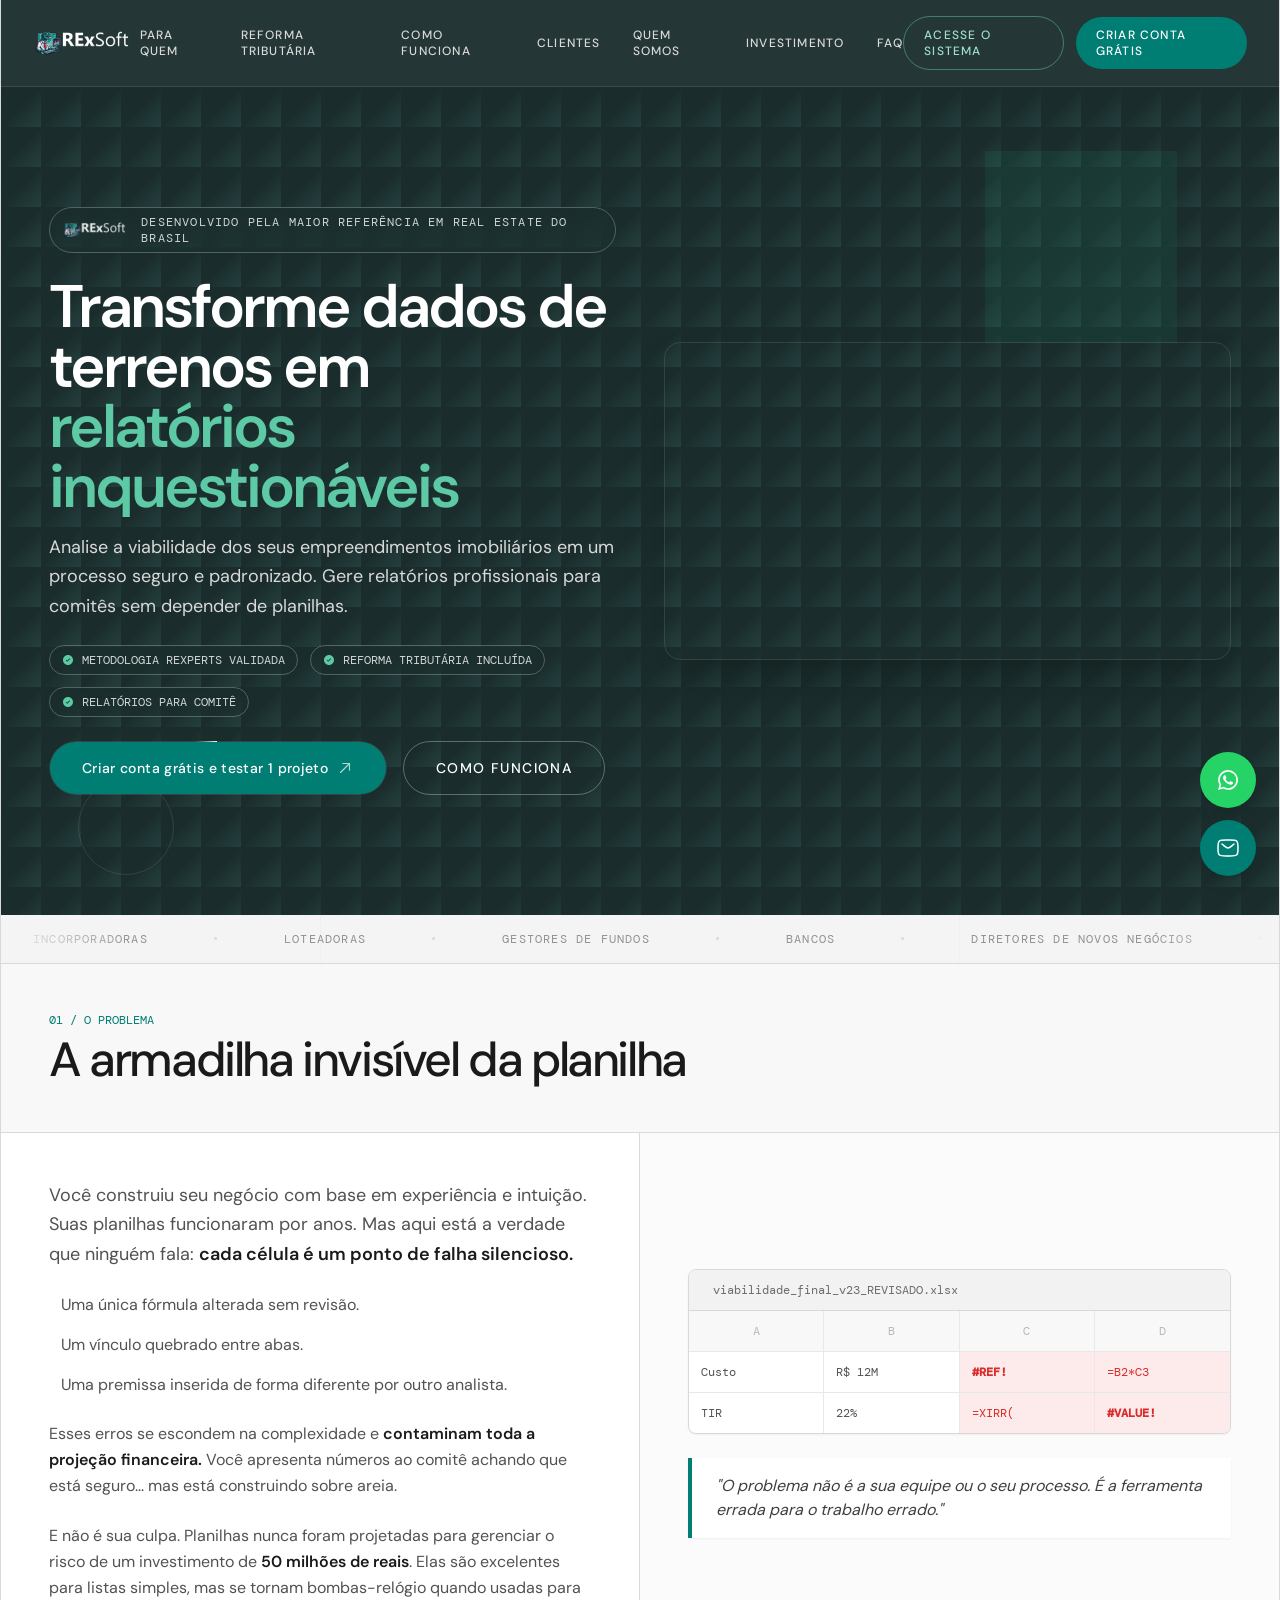
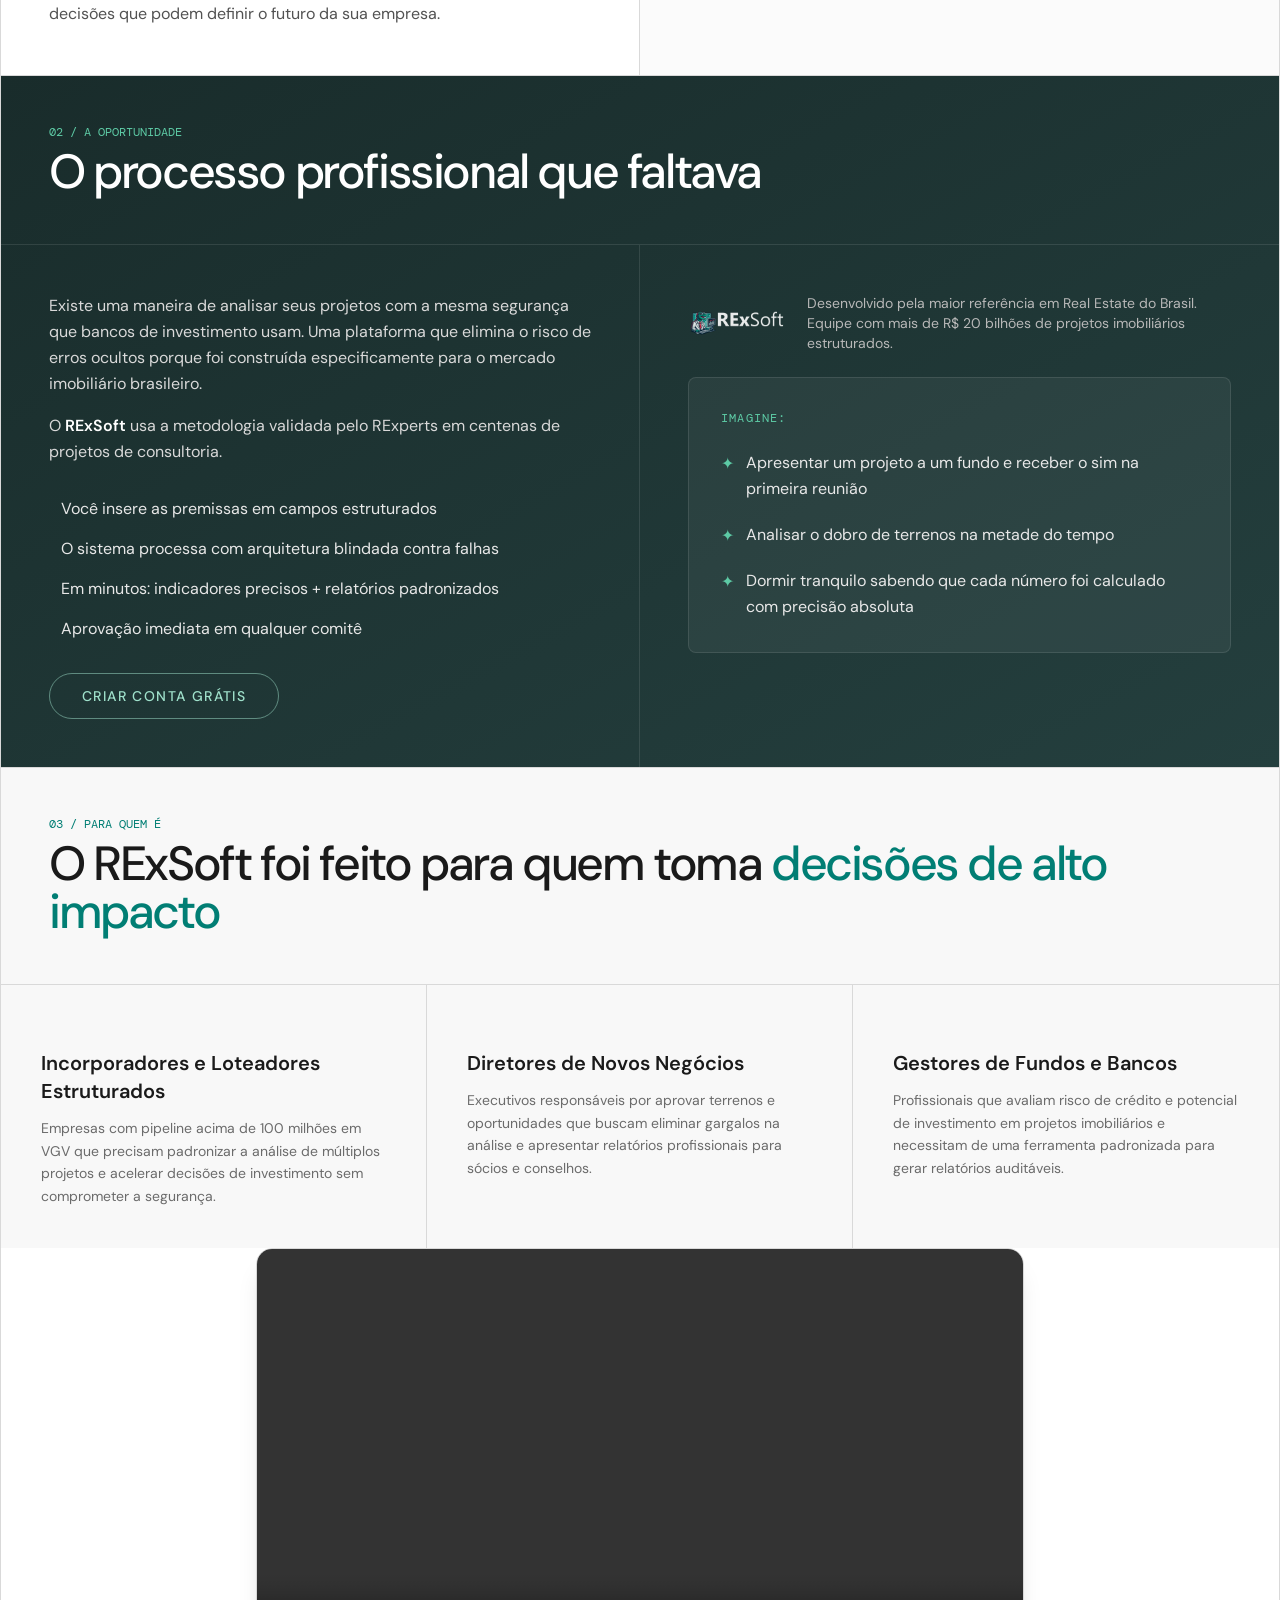
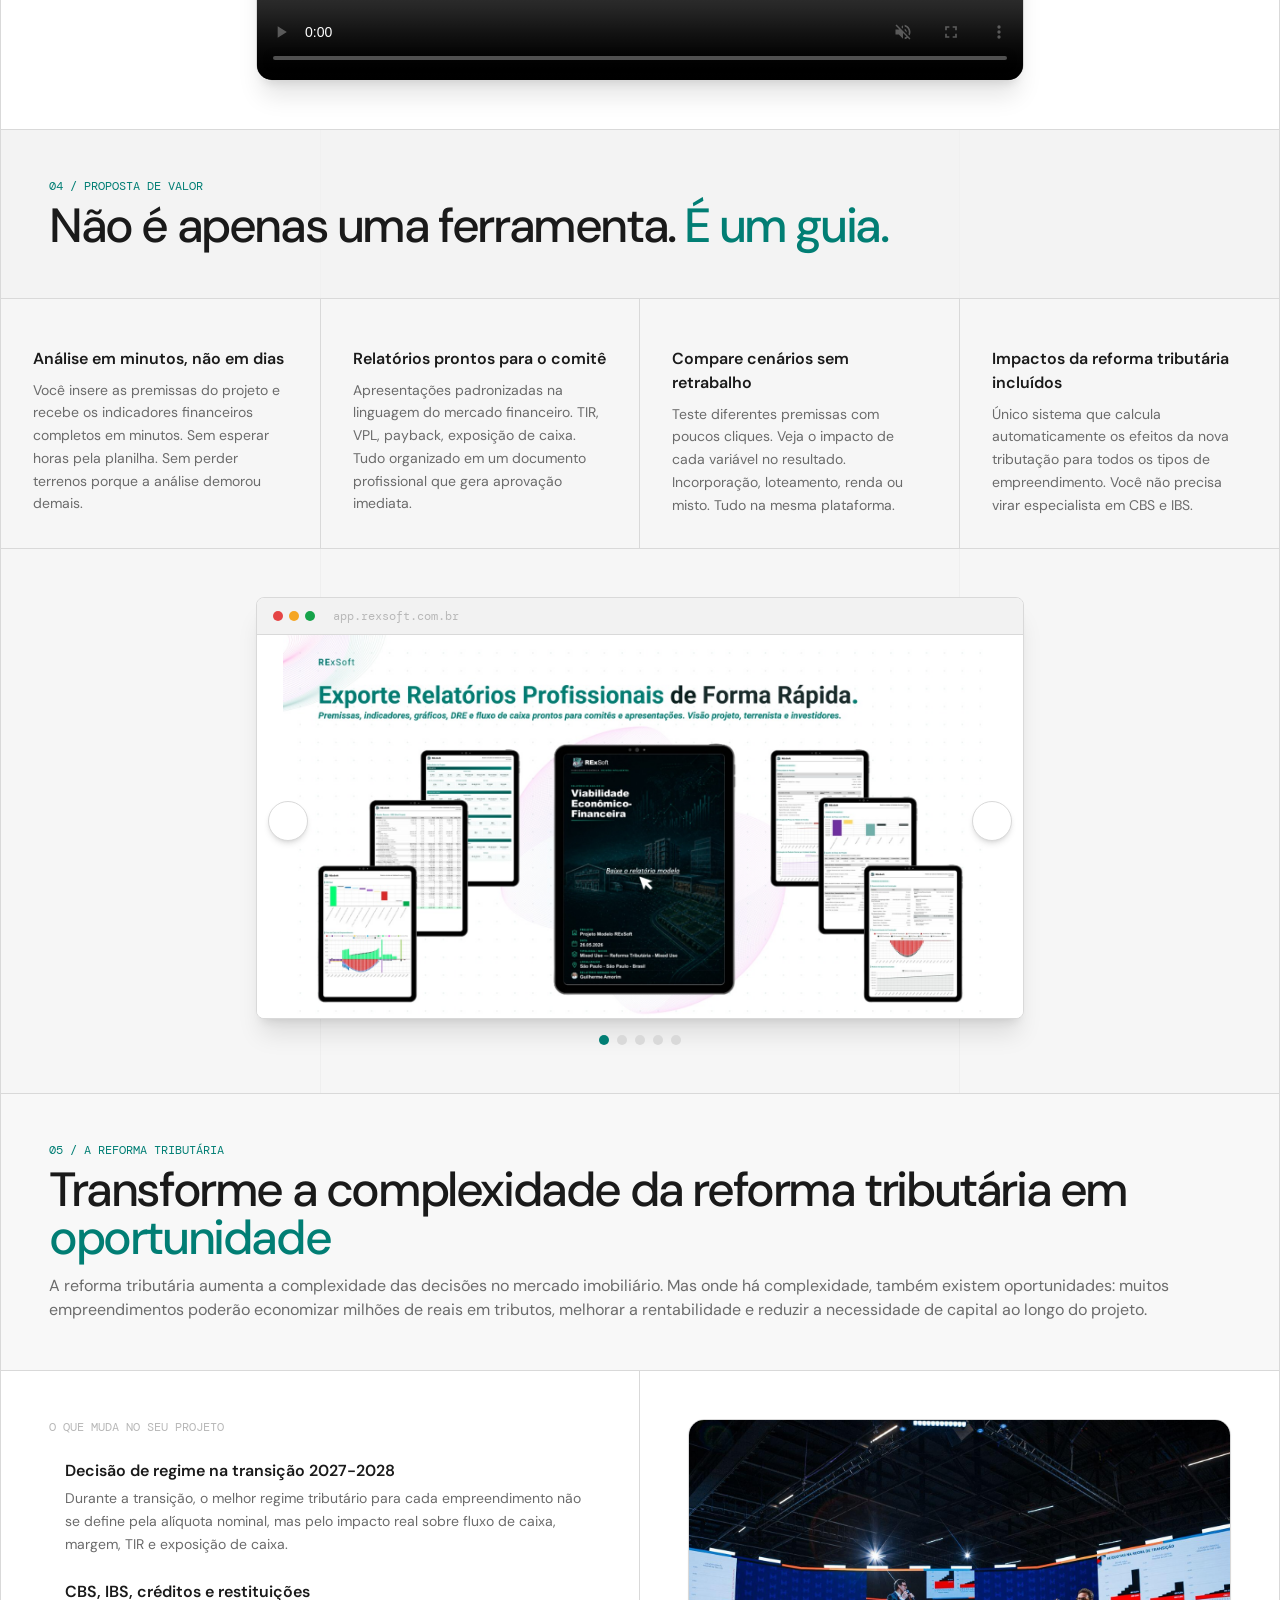
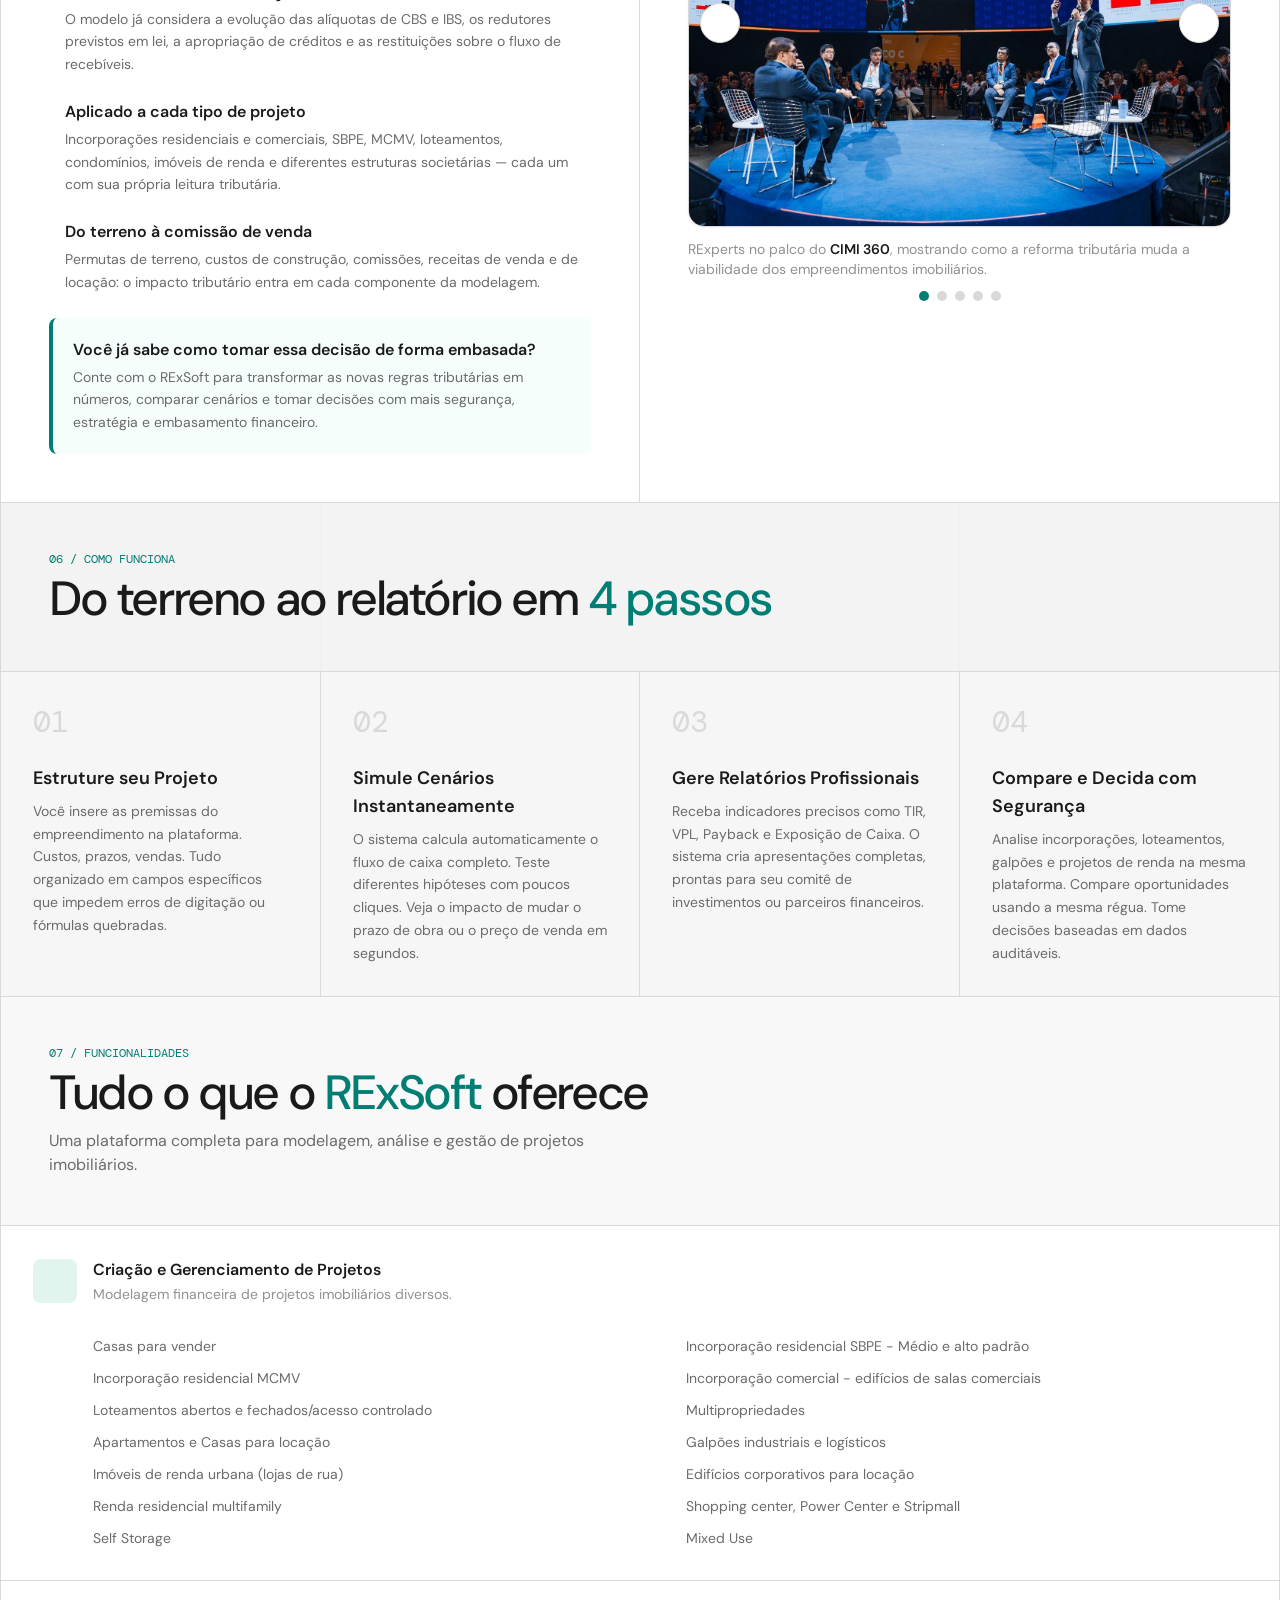
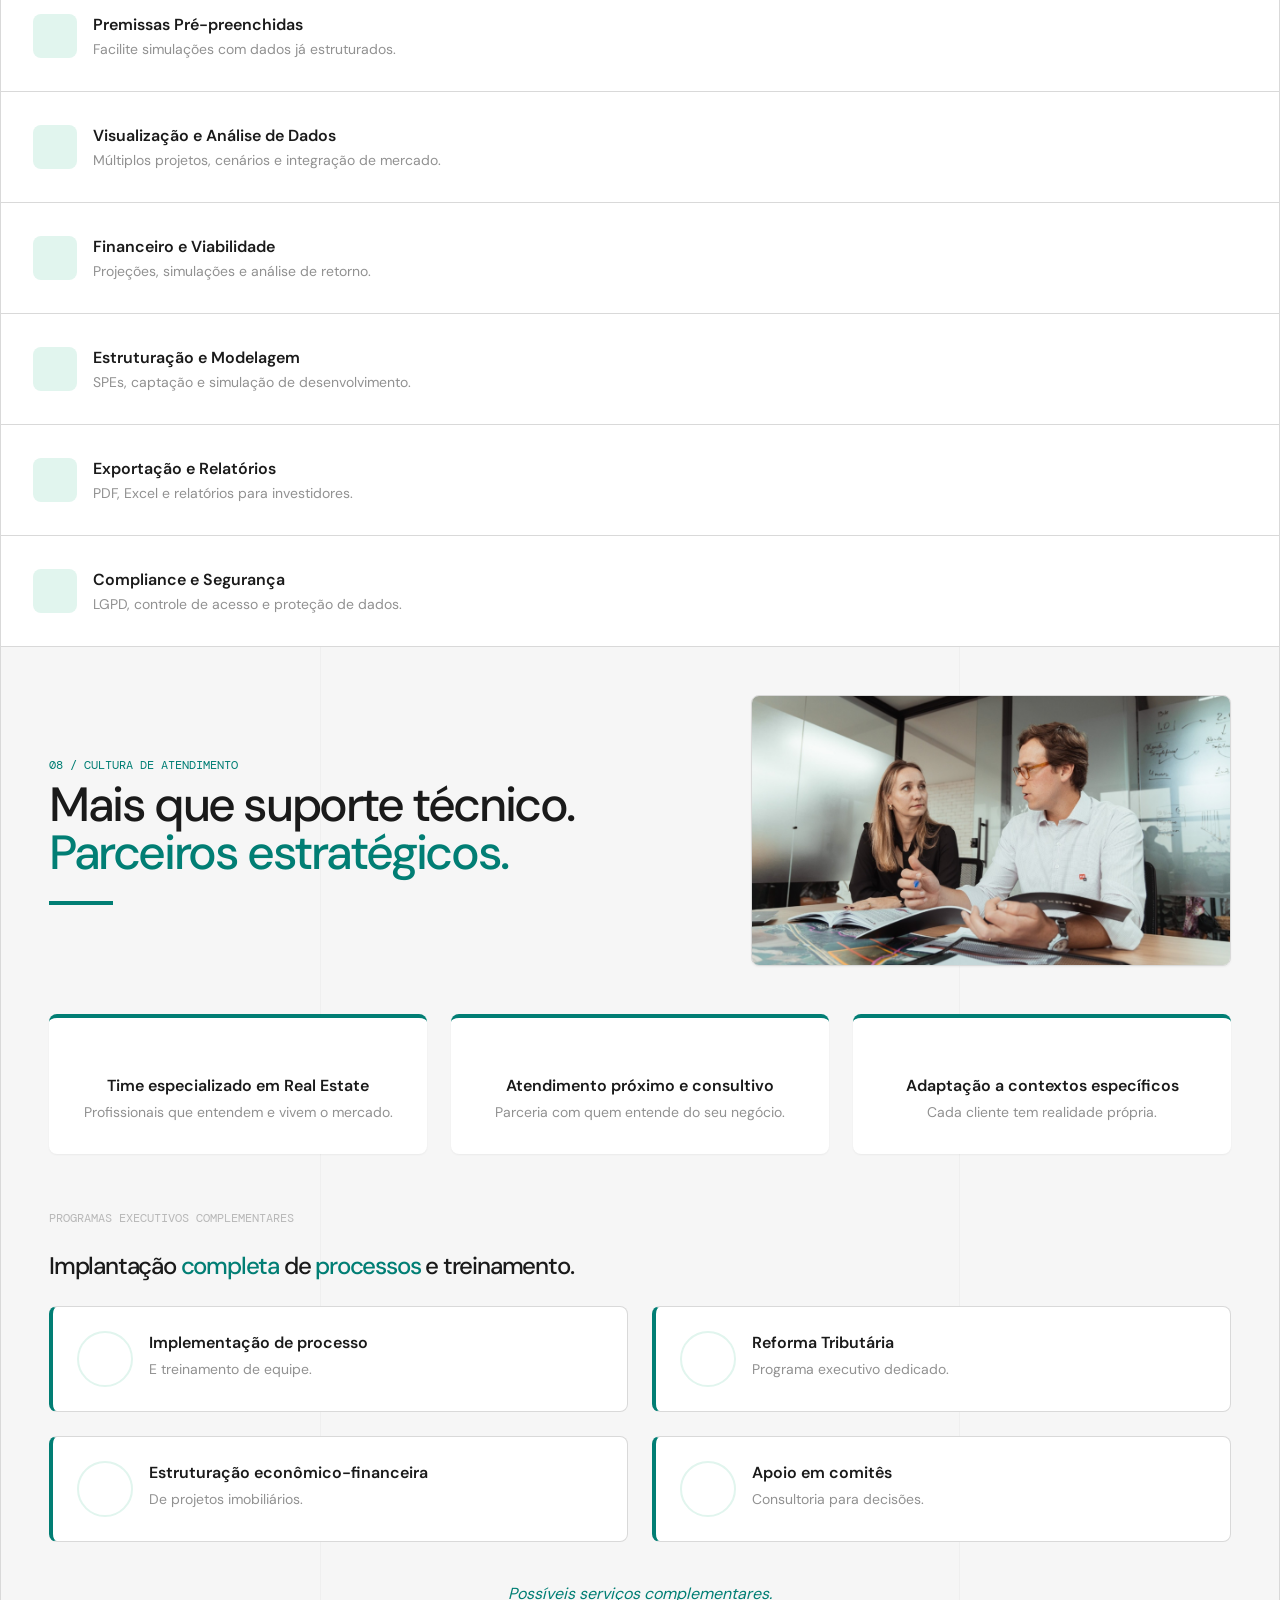
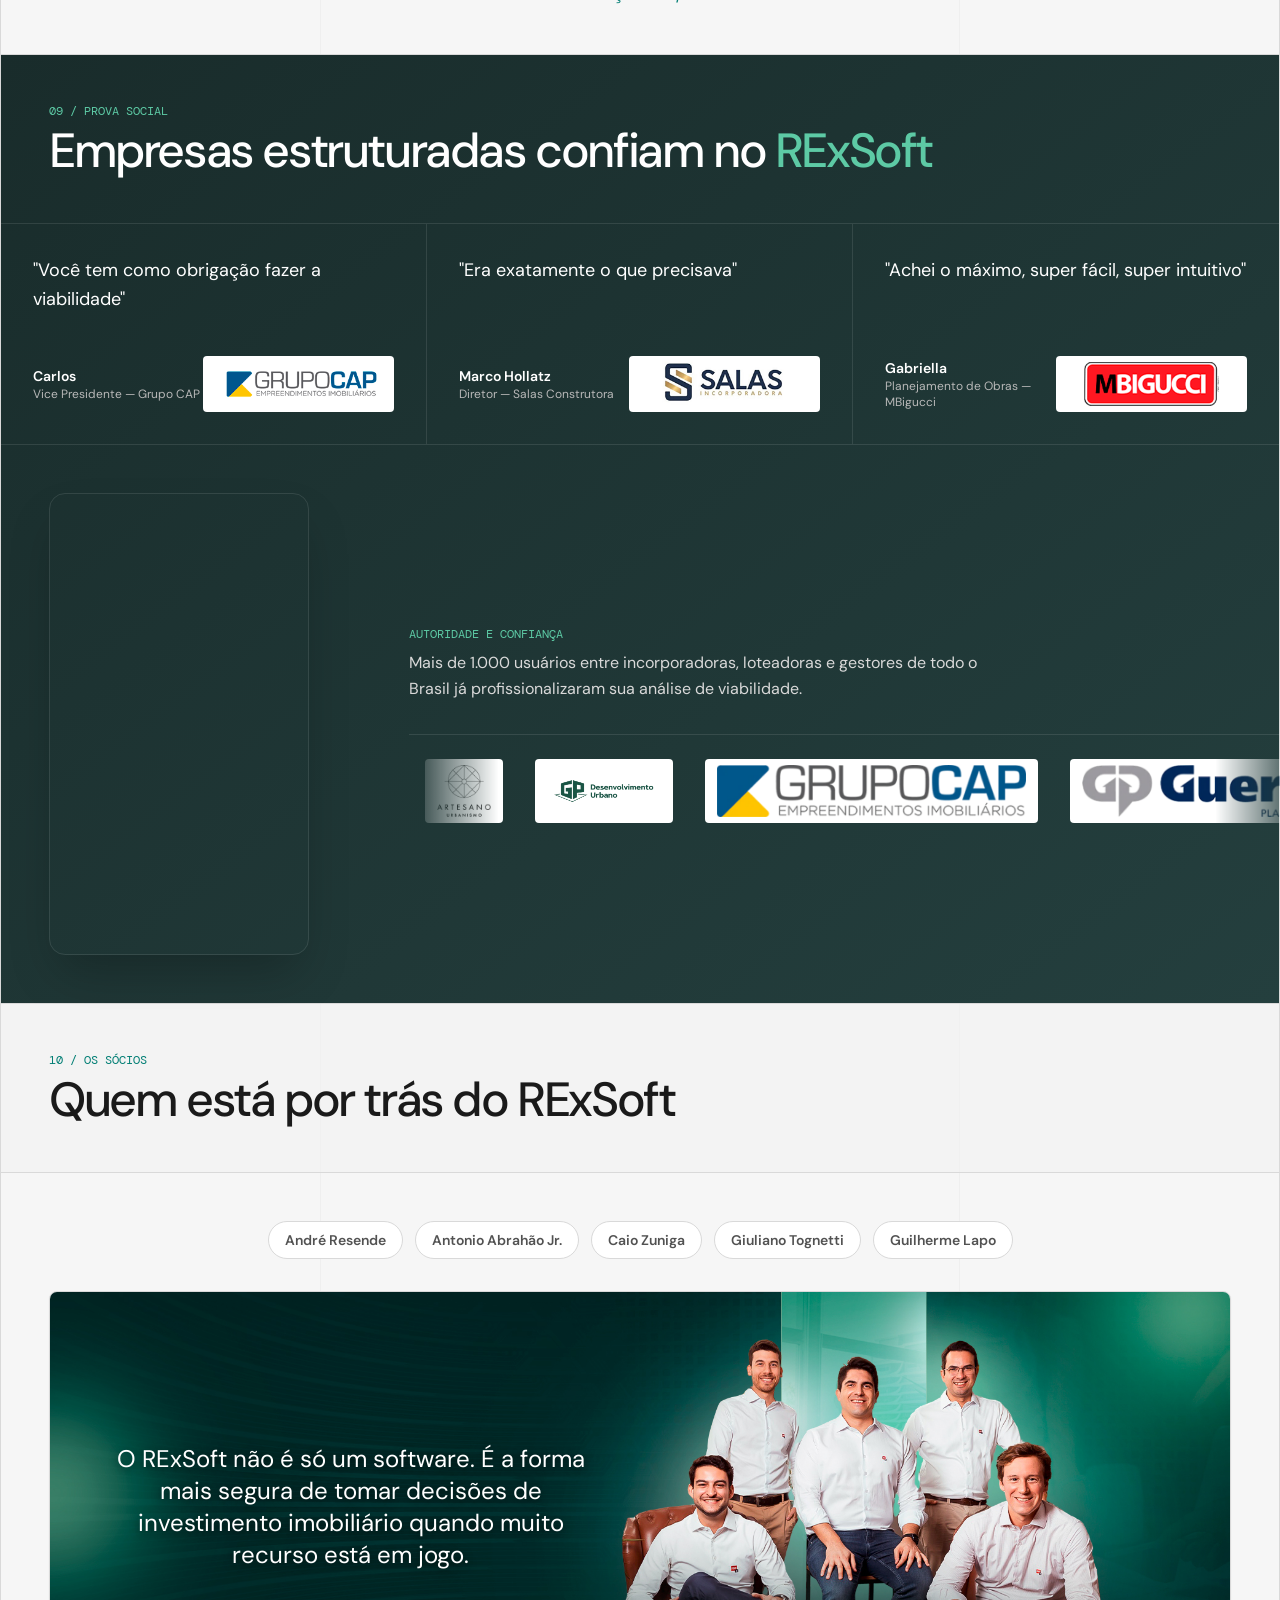
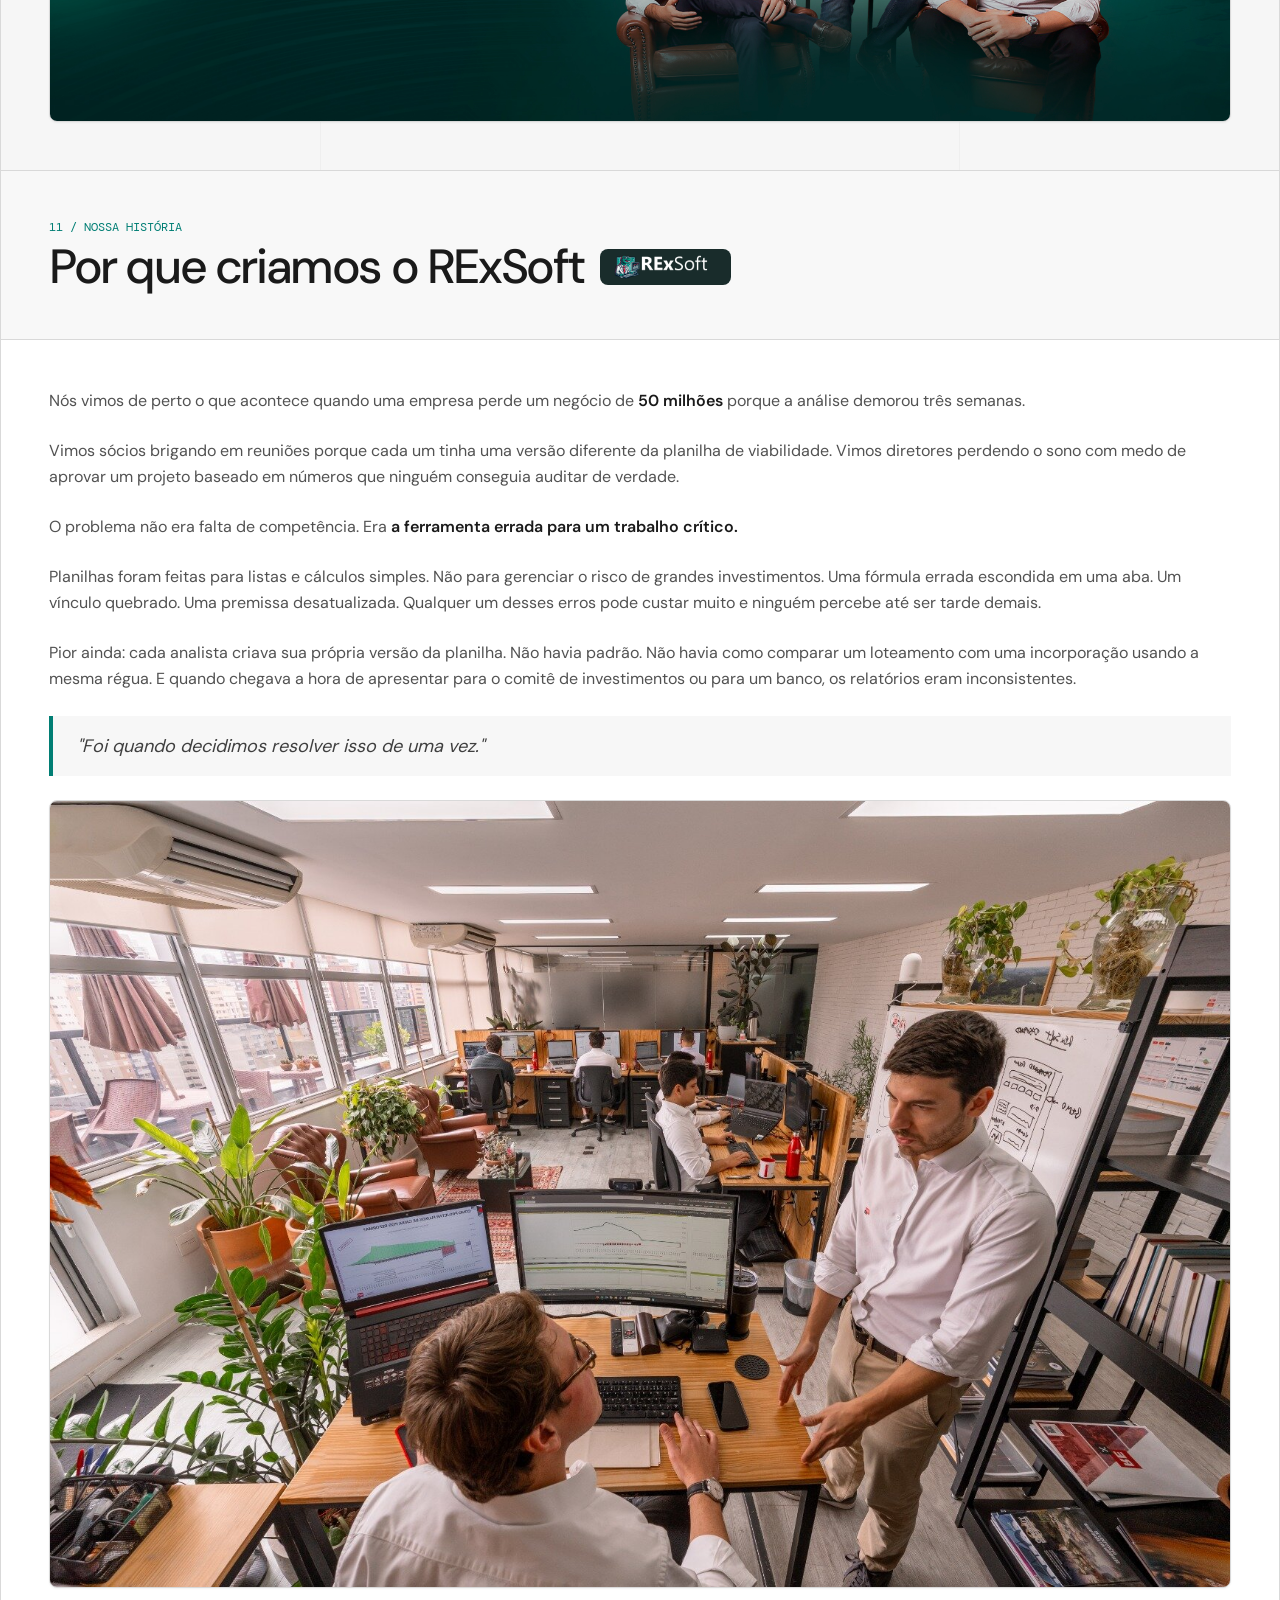
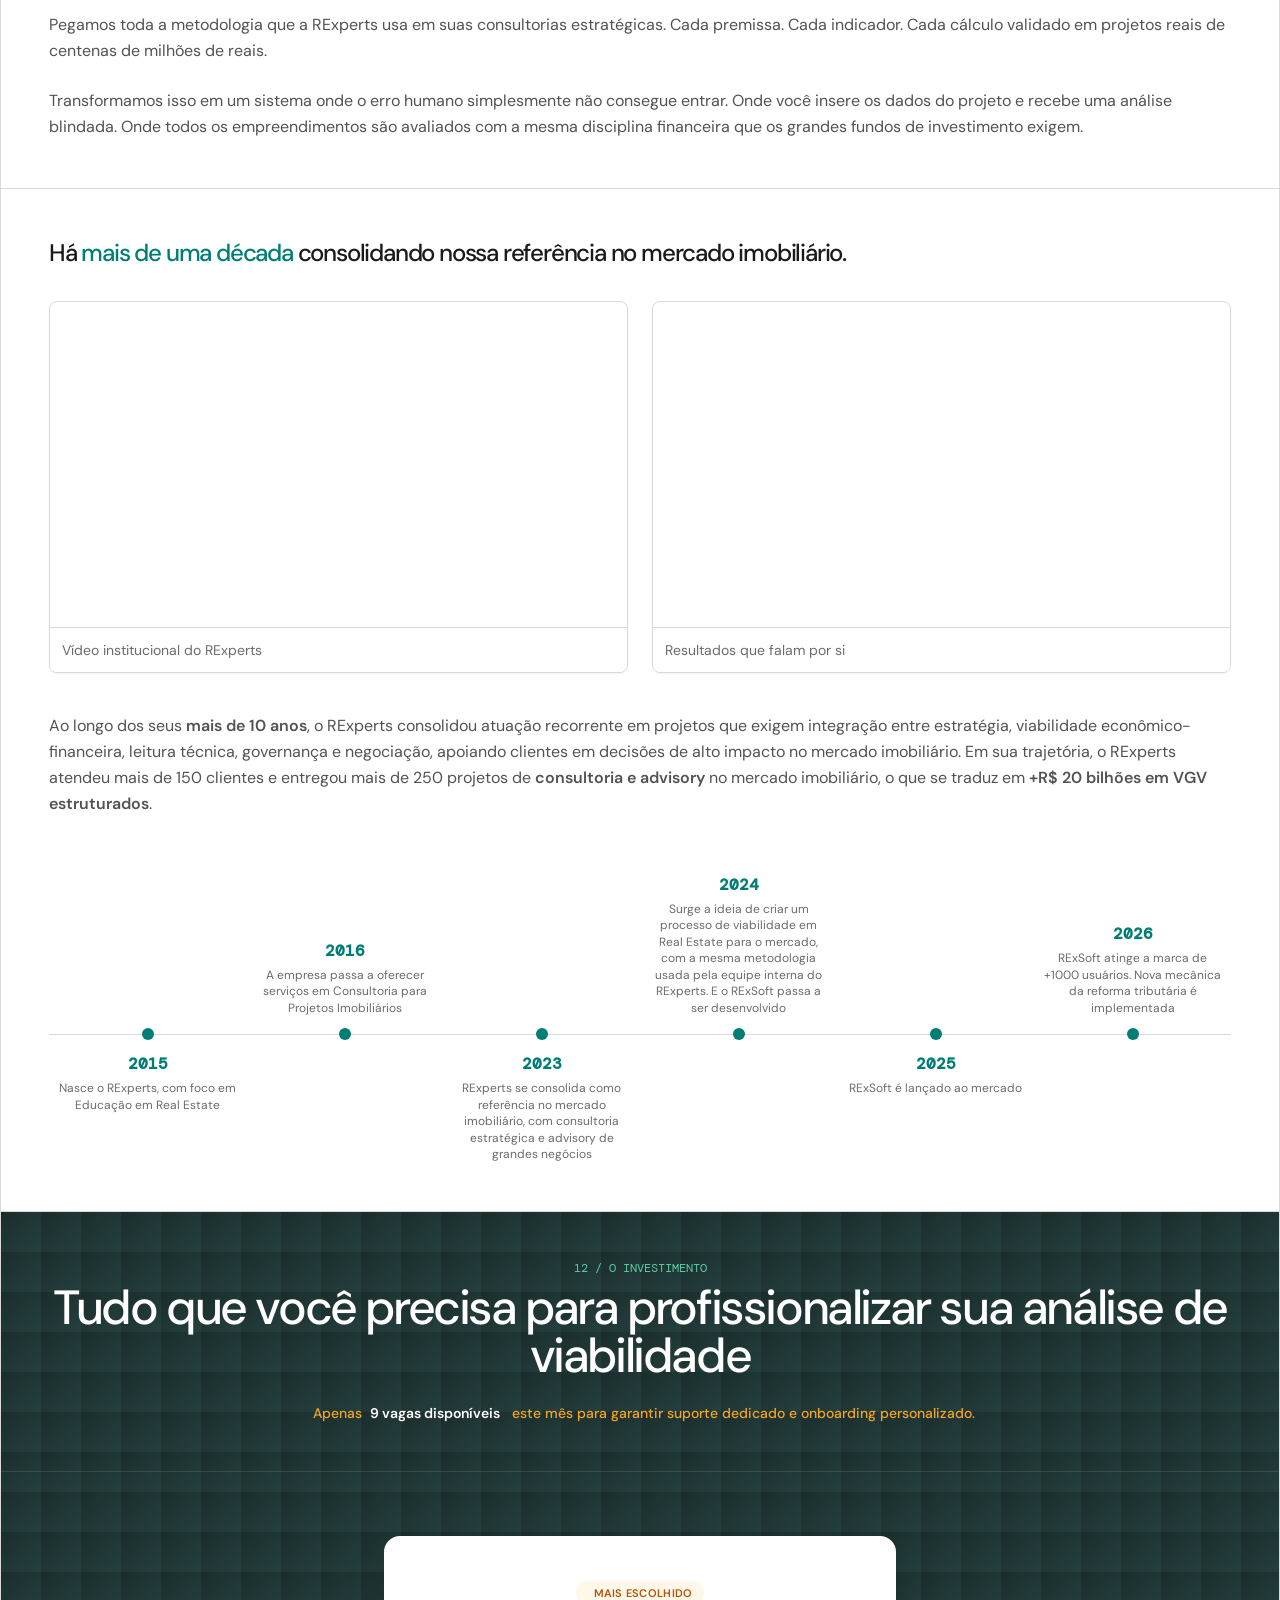
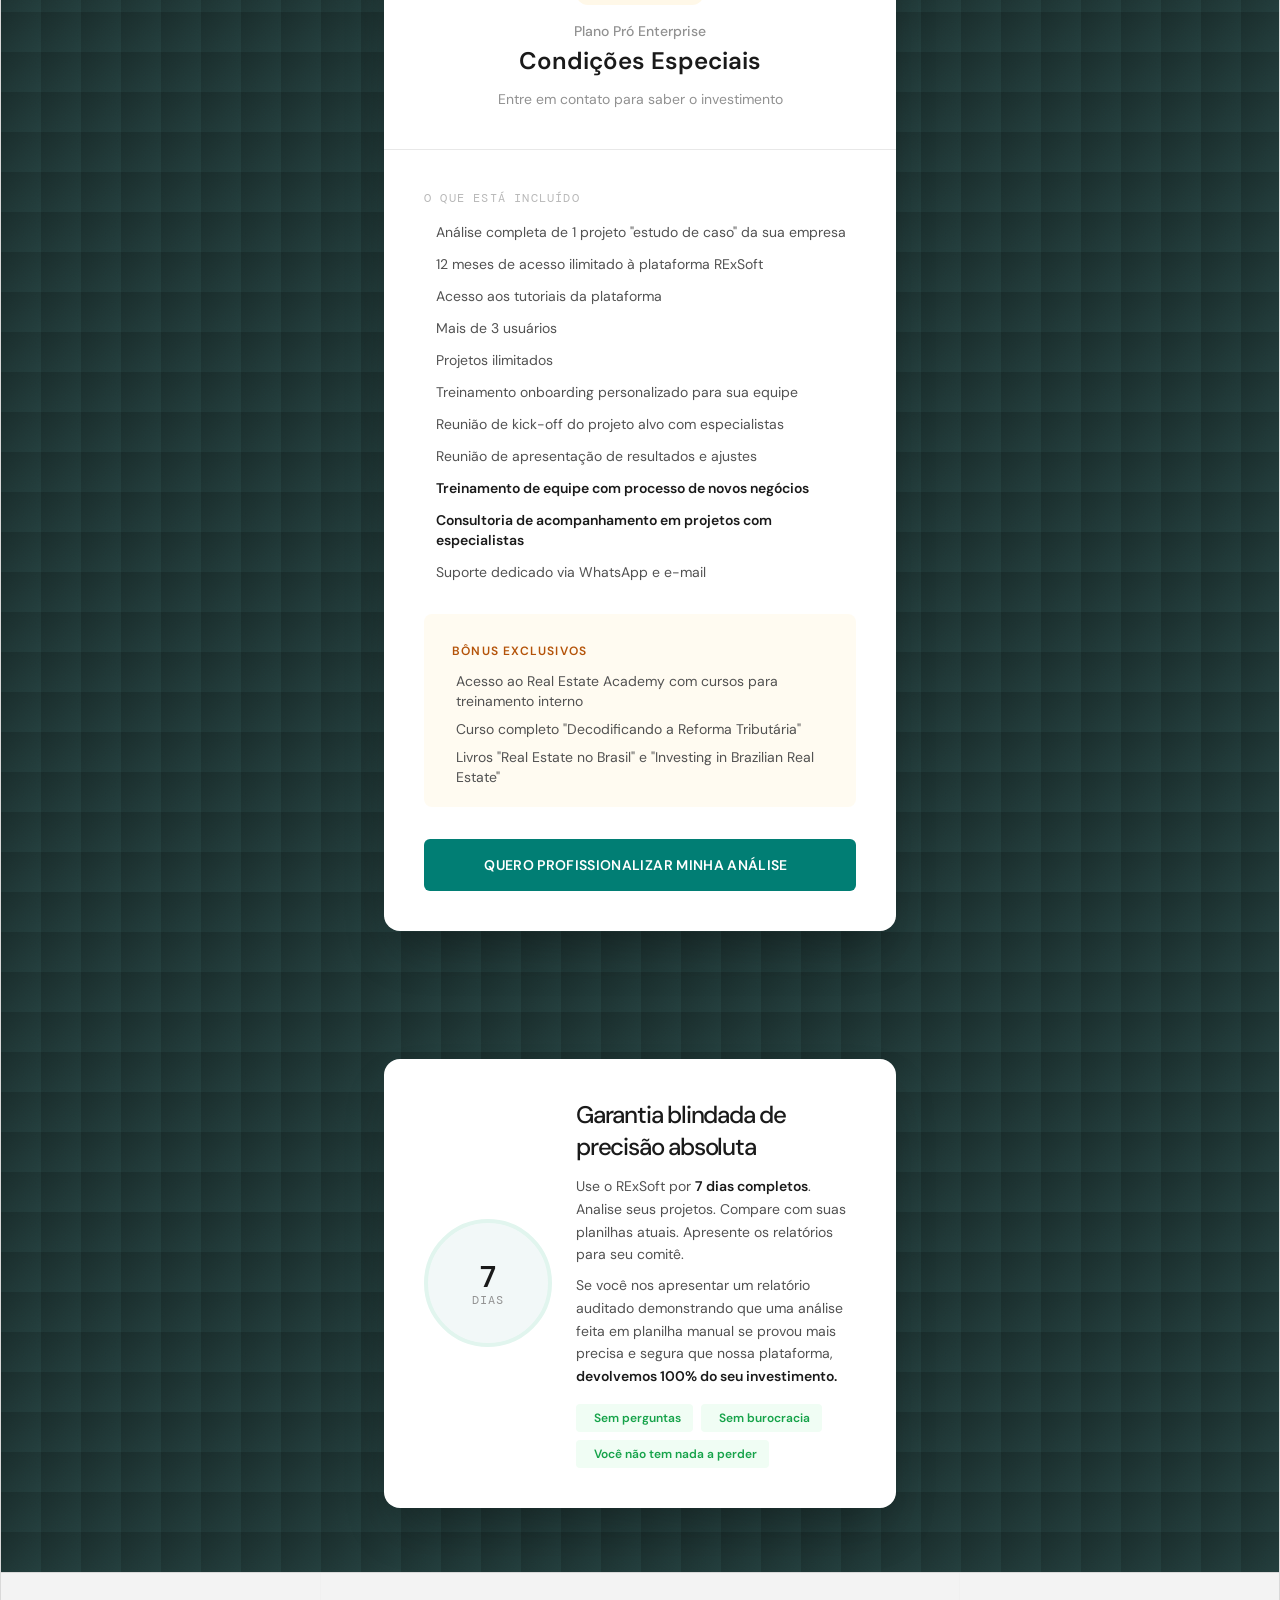
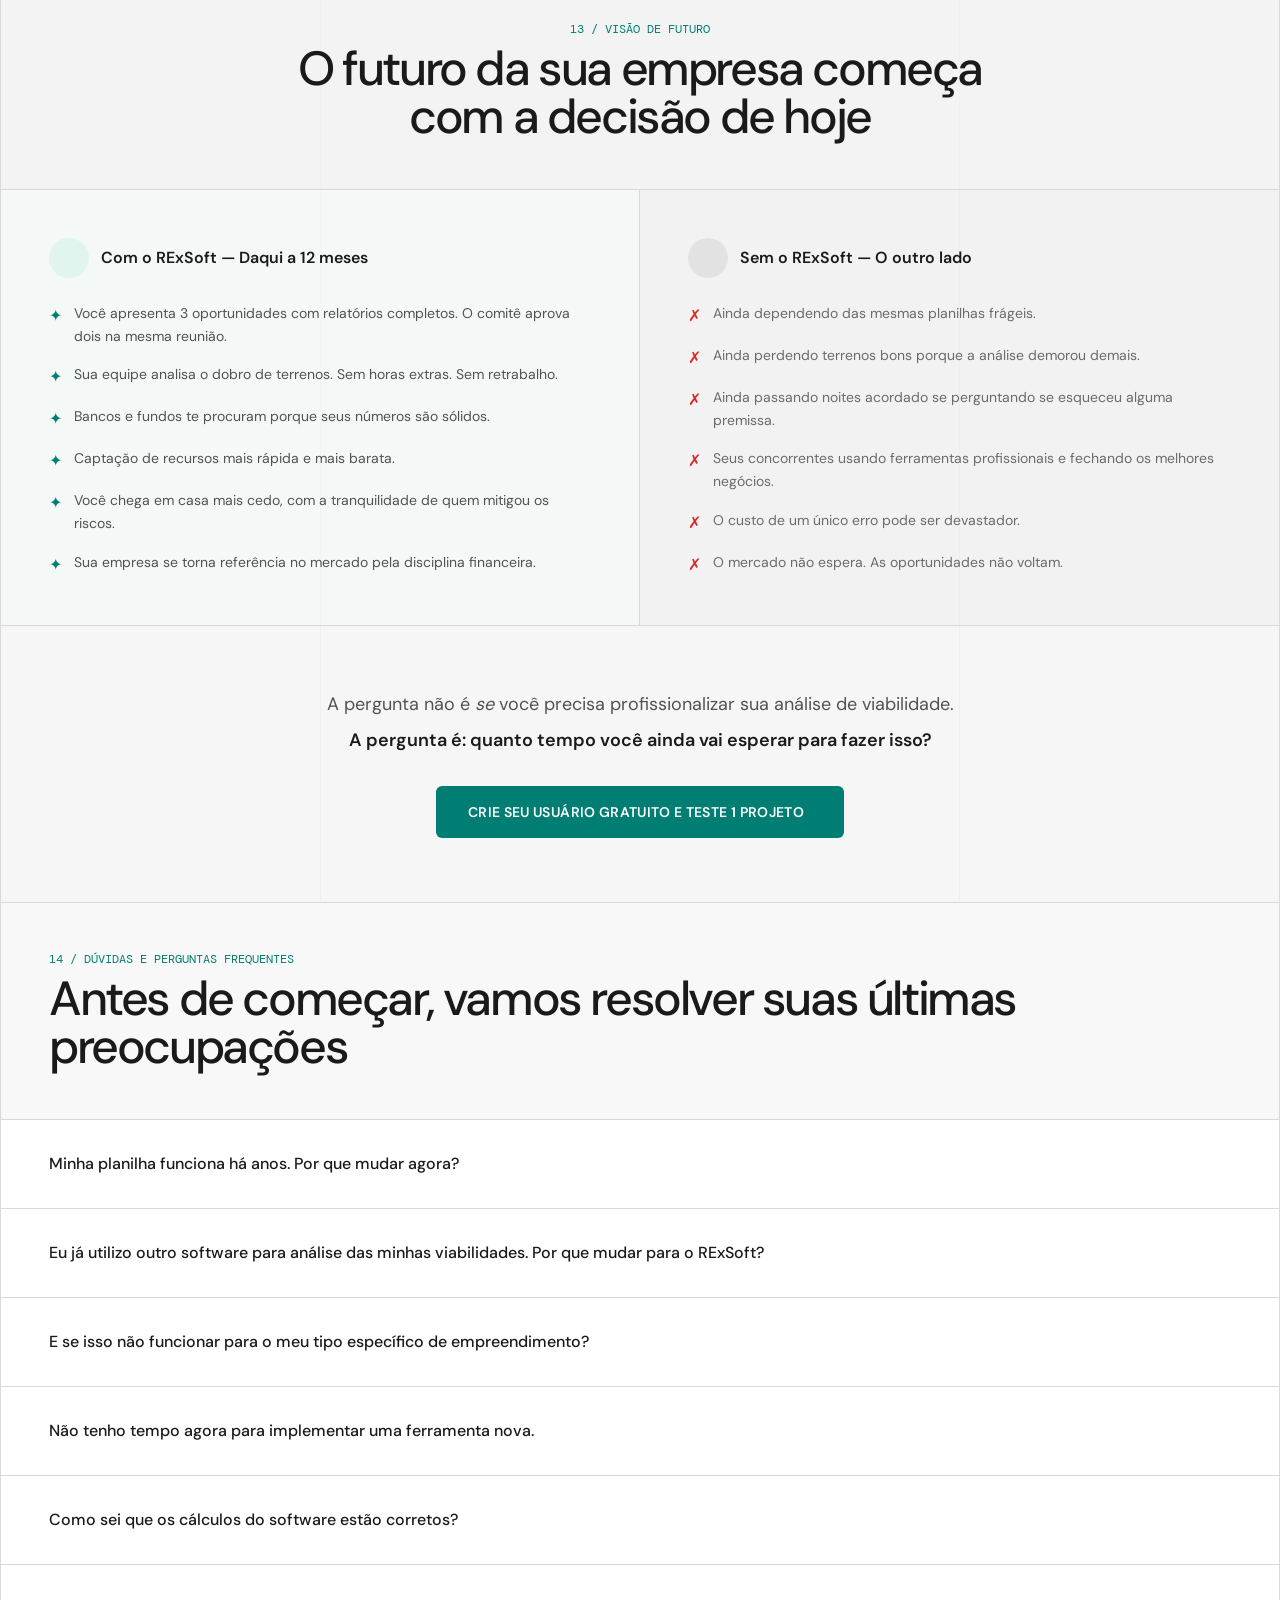
<file: index.html>
<!DOCTYPE html>
<html class="scroll-smooth" lang="pt-BR">

<head>
    <meta charset="utf-8" />
    <meta content="width=device-width, initial-scale=1.0" name="viewport" />
    <title>RExSoft — Transforme dados de terrenos em relatórios inquestionáveis</title>
    <meta name="description" content="Analise a viabilidade dos seus empreendimentos imobiliários em um processo seguro e padronizado. Relatórios profissionais para comitês, sem depender de planilhas." />
    <meta property="og:type" content="website" />
    <meta property="og:url" content="https://rexsoft.com.br/" />
    <meta property="og:site_name" content="RExSoft" />
    <meta property="og:locale" content="pt_BR" />
    <meta property="og:title" content="RExSoft — Transforme dados de terrenos em relatórios inquestionáveis" />
    <meta property="og:description" content="Analise a viabilidade dos seus empreendimentos imobiliários em um processo seguro e padronizado. Relatórios profissionais para comitês, sem depender de planilhas." />
    <meta property="og:image" content="https://rexsoft.com.br/assets/img/og-cover.jpg" />
    <meta property="og:image:width" content="1200" />
    <meta property="og:image:height" content="630" />
    <meta name="twitter:card" content="summary_large_image" />
    <meta name="twitter:title" content="RExSoft — Transforme dados de terrenos em relatórios inquestionáveis" />
    <meta name="twitter:description" content="Analise a viabilidade dos seus empreendimentos imobiliários em um processo seguro e padronizado. Relatórios profissionais para comitês, sem depender de planilhas." />
    <meta name="twitter:image" content="https://rexsoft.com.br/assets/img/og-cover.jpg" />
    <link rel="icon" type="image/x-icon" href="favicon.ico" />
    <link rel="icon" type="image/png" sizes="32x32" href="assets/img/favicon-32.png" />
    <link rel="icon" type="image/png" sizes="16x16" href="assets/img/favicon-16.png" />
    <link rel="apple-touch-icon" sizes="180x180" href="apple-touch-icon.png" />
    <link rel="manifest" href="site.webmanifest" />
    <link rel="stylesheet" href="assets/css/main.css" />
    <script src="assets/icons/solar-icons.js"></script>
    <script src="assets/js/vendor/iconify-icon.min.js"></script>
</head>

<body class="antialiased min-h-screen selection:bg-teal-600 selection:text-white">
    <div class="max-w-[1400px] mx-auto border-x border-stone-300 relative bg-[#F8F8F8]">

        <!-- Vertical grid guide lines -->
        <div class="absolute inset-0 pointer-events-none grid grid-cols-1 md:grid-cols-12 gap-0 z-0 h-full w-full">
            <div class="hidden md:block md:col-span-3 border-r border-stone-300/40 h-full"></div>
            <div class="hidden md:block md:col-span-6 border-r border-stone-300/40 h-full"></div>
            <div class="hidden md:block md:col-span-3 h-full"></div>
        </div>

        <!-- ============================================================ -->
        <!-- HEADER -->
        <!-- ============================================================ -->
        <header class="relative z-50 border-b border-white/10 sticky top-0 bg-dark-900/95 backdrop-blur-md nav-load">
            <div class="flex justify-between items-center px-4 md:px-8 py-4">
                <a class="flex items-center gap-2 shrink-0" href="#hero">
                    <img alt="RExSoft" class="h-6 w-auto" src="assets/img/logos/logo-branca.png" />
                </a>
                <nav class="hidden md:flex items-center gap-8">
                    <a class="text-xs font-medium tracking-widest uppercase text-stone-300 hover:text-teal-400 transition-colors" href="#para-quem">Para Quem</a>
                    <a class="text-xs font-medium tracking-widest uppercase text-stone-300 hover:text-teal-400 transition-colors" href="#reforma-tributaria">Reforma Tributária</a>
                    <a class="text-xs font-medium tracking-widest uppercase text-stone-300 hover:text-teal-400 transition-colors" href="#como-funciona">Como Funciona</a>
                    <a class="text-xs font-medium tracking-widest uppercase text-stone-300 hover:text-teal-400 transition-colors" href="#clientes">Clientes</a>
                    <a class="text-xs font-medium tracking-widest uppercase text-stone-300 hover:text-teal-400 transition-colors" href="#os-socios">Quem Somos</a>
                    <a class="text-xs font-medium tracking-widest uppercase text-stone-300 hover:text-teal-400 transition-colors" href="#preco">Investimento</a>
                    <a class="text-xs font-medium tracking-widest uppercase text-stone-300 hover:text-teal-400 transition-colors" href="#faq">FAQ</a>
                </nav>
                <div class="hidden md:flex items-center gap-3">
                    <a class="inline-flex items-center gap-2 text-xs font-medium uppercase tracking-widest border border-teal-400/50 text-teal-300 rounded-full px-5 py-2.5 hover:bg-teal-400 hover:text-dark-900 hover:border-teal-400 transition-all" href="https://app.rexsoft.com.br/">Acesse o sistema</a>
                    <a class="inline-flex items-center gap-2 text-xs font-medium uppercase tracking-widest bg-teal-600 text-white rounded-full px-5 py-2.5 hover:bg-teal-700 active:bg-teal-800 transition-all" href="https://app.rexsoft.com.br/Auth/RegisterBasic">Criar conta grátis</a>
                </div>
                <button class="md:hidden text-white" id="mobile-menu-btn" type="button">
                    <iconify-icon class="text-2xl" icon="solar:hamburger-menu-linear"></iconify-icon>
                </button>
            </div>
            <nav class="hidden md:hidden flex-col gap-4 px-6 pb-6 border-t border-white/10" id="mobile-menu">
                <a class="text-sm uppercase tracking-widest text-stone-300" href="#para-quem">Para Quem</a>
                <a class="text-sm uppercase tracking-widest text-stone-300" href="#reforma-tributaria">Reforma Tributária</a>
                <a class="text-sm uppercase tracking-widest text-stone-300" href="#como-funciona">Como Funciona</a>
                <a class="text-sm uppercase tracking-widest text-stone-300" href="#clientes">Clientes</a>
                <a class="text-sm uppercase tracking-widest text-stone-300" href="#os-socios">Quem Somos</a>
                <a class="text-sm uppercase tracking-widest text-stone-300" href="#preco">Investimento</a>
                <a class="text-sm uppercase tracking-widest text-stone-300" href="#faq">FAQ</a>
                <a class="inline-flex items-center justify-center gap-2 text-xs font-medium uppercase tracking-widest bg-teal-600 text-white rounded-full px-5 py-2.5" href="https://app.rexsoft.com.br/Auth/RegisterBasic">Criar conta grátis</a>
            </nav>
        </header>

        <main>
        <!-- ============================================================ -->
        <!-- HERO -->
        <!-- ============================================================ -->
        <section class="relative z-10 min-h-[92vh] flex items-center overflow-hidden bg-gradient-to-br from-dark-900 via-dark-900 to-dark-700 bg-grid" id="hero">
            <div class="noise"></div>
            <div class="hidden md:block absolute top-16 right-[8%] w-48 h-48 bg-teal-500/10 animate-morph animate-float pointer-events-none z-[1]"></div>
            <div class="hidden md:block absolute bottom-10 left-[6%] w-24 h-24 border border-white/10 rounded-full animate-float pointer-events-none z-[1]"></div>

            <div class="relative z-10 grid grid-cols-1 lg:grid-cols-2 gap-12 items-center px-6 md:px-12 py-10 w-full">
                <div>
                    <div class="reveal active inline-flex items-center gap-2 mb-6 px-3 py-1.5 border border-white/25 rounded-full backdrop-blur-md">
                        <img alt="" class="h-4 w-auto opacity-90" src="assets/img/logos/logo-branca.png" />
                        <span class="text-xs font-mono uppercase tracking-widest text-white/80">Desenvolvido pela maior referência em Real Estate do Brasil</span>
                    </div>

                    <h1 class="text-4xl sm:text-5xl md:text-6xl font-semibold tracking-tighter leading-[1.05] text-white mb-4" id="hero-title">
                        <span class="text-reveal-wrapper"><span class="text-reveal-content delay-100">Transforme dados de terrenos em</span></span><br />
                        <span class="text-reveal-wrapper"><span class="text-reveal-content delay-300 text-teal-400">relatórios inquestionáveis</span></span>
                    </h1>

                    <p class="reveal delay-500 text-lg leading-relaxed text-stone-300 max-w-xl mb-6">
                        Analise a viabilidade dos seus empreendimentos imobiliários em um processo seguro e padronizado. Gere relatórios profissionais para comitês sem depender de planilhas.
                    </p>

                    <div class="reveal delay-600 flex flex-wrap items-center gap-3 mb-6">
                        <span class="inline-flex items-center gap-2 px-3 py-1.5 border border-white/25 rounded-full text-xs font-mono uppercase text-white/80 backdrop-blur-md">
                            <iconify-icon class="text-teal-400" icon="solar:check-circle-bold"></iconify-icon> Metodologia RExperts validada
                        </span>
                        <span class="inline-flex items-center gap-2 px-3 py-1.5 border border-white/25 rounded-full text-xs font-mono uppercase text-white/80 backdrop-blur-md">
                            <iconify-icon class="text-teal-400" icon="solar:check-circle-bold"></iconify-icon> Reforma tributária incluída
                        </span>
                        <span class="inline-flex items-center gap-2 px-3 py-1.5 border border-white/25 rounded-full text-xs font-mono uppercase text-white/80 backdrop-blur-md">
                            <iconify-icon class="text-teal-400" icon="solar:check-circle-bold"></iconify-icon> Relatórios para comitê
                        </span>
                    </div>

                    <div class="reveal delay-700 flex flex-col sm:flex-row gap-4">
                        <div class="group relative w-max">
                            <div class="-inset-2 group-hover:opacity-100 transition duration-500 bg-teal-500/30 opacity-0 rounded-full absolute blur-xl"></div>
                            <a class="relative z-10 flex items-center justify-center overflow-hidden rounded-full p-[1px] leading-none" href="https://app.rexsoft.com.br/Auth/RegisterBasic">
                                <span class="absolute inset-[-1000%] animate-[spin_2.5s_linear_infinite] bg-[conic-gradient(from_0deg,transparent_0_320deg,white_360deg)]"></span>
                                <span class="relative flex h-full w-full items-center gap-2 rounded-full bg-teal-600 pt-4 pr-8 pb-4 pl-8 ring-1 ring-white/10">
                                    <span class="absolute inset-0 overflow-hidden rounded-full">
                                        <span class="absolute top-0 left-0 h-full w-full -skew-x-12 bg-gradient-to-r from-transparent via-white/25 to-transparent opacity-0 group-hover:opacity-100 group-hover:shimmer-sweep"></span>
                                    </span>
                                    <span class="relative z-10 text-sm font-medium tracking-wide text-white">Criar conta grátis e testar 1 projeto</span>
                                    <iconify-icon class="relative z-10 text-lg text-white/70 group-hover:translate-x-1 group-hover:text-white transition-transform" icon="solar:arrow-right-up-linear"></iconify-icon>
                                </span>
                            </a>
                        </div>
                        <a class="inline-flex items-center justify-center gap-2 text-sm font-medium uppercase tracking-widest border border-white/30 text-white rounded-full px-8 py-4 hover:bg-white/10 transition-all" href="#como-funciona">
                            Como funciona
                        </a>
                    </div>
                </div>

                <div class="reveal delay-400">
                    <div class="rounded-2xl overflow-hidden shadow-2xl border border-white/10 aspect-video">
                        <iframe allow="accelerometer; autoplay; clipboard-write; encrypted-media; gyroscope; picture-in-picture" allowfullscreen class="w-full h-full" referrerpolicy="strict-origin-when-cross-origin" src="https://www.youtube.com/embed/KVKjKYWt6u0" title="Vídeo de vendas RExSoft"></iframe>
                    </div>
                </div>
            </div>
        </section>

        <!-- Ticker marquee -->
        <div class="relative z-10 border-b border-stone-300 overflow-hidden py-4 bg-stone-100/60">
            <div class="marquee-container">
                <div class="marquee-content">
                    <span class="text-xs font-mono uppercase tracking-widest text-stone-500 mx-8">Incorporadoras</span>
                    <span class="text-xs font-mono uppercase tracking-widest text-stone-300 mx-8">•</span>
                    <span class="text-xs font-mono uppercase tracking-widest text-stone-500 mx-8">Loteadoras</span>
                    <span class="text-xs font-mono uppercase tracking-widest text-stone-300 mx-8">•</span>
                    <span class="text-xs font-mono uppercase tracking-widest text-stone-500 mx-8">Gestores de Fundos</span>
                    <span class="text-xs font-mono uppercase tracking-widest text-stone-300 mx-8">•</span>
                    <span class="text-xs font-mono uppercase tracking-widest text-stone-500 mx-8">Bancos</span>
                    <span class="text-xs font-mono uppercase tracking-widest text-stone-300 mx-8">•</span>
                    <span class="text-xs font-mono uppercase tracking-widest text-stone-500 mx-8">Diretores de Novos Negócios</span>
                    <span class="text-xs font-mono uppercase tracking-widest text-stone-300 mx-8">•</span>
                </div>
                <div class="marquee-content">
                    <span class="text-xs font-mono uppercase tracking-widest text-stone-500 mx-8">Incorporadoras</span>
                    <span class="text-xs font-mono uppercase tracking-widest text-stone-300 mx-8">•</span>
                    <span class="text-xs font-mono uppercase tracking-widest text-stone-500 mx-8">Loteadoras</span>
                    <span class="text-xs font-mono uppercase tracking-widest text-stone-300 mx-8">•</span>
                    <span class="text-xs font-mono uppercase tracking-widest text-stone-500 mx-8">Gestores de Fundos</span>
                    <span class="text-xs font-mono uppercase tracking-widest text-stone-300 mx-8">•</span>
                    <span class="text-xs font-mono uppercase tracking-widest text-stone-500 mx-8">Bancos</span>
                    <span class="text-xs font-mono uppercase tracking-widest text-stone-300 mx-8">•</span>
                    <span class="text-xs font-mono uppercase tracking-widest text-stone-500 mx-8">Diretores de Novos Negócios</span>
                    <span class="text-xs font-mono uppercase tracking-widest text-stone-300 mx-8">•</span>
                </div>
            </div>
        </div>

        <!-- ============================================================ -->
        <!-- 01 — O PROBLEMA -->
        <!-- ============================================================ -->
        <section class="relative z-10 border-b border-stone-300 bg-white">
            <div class="p-8 md:p-12 border-b border-stone-300 bg-stone-100/50 reveal">
                <span class="text-xs font-mono uppercase text-teal-600 block mb-2">01 / O Problema</span>
                <h2 class="text-3xl md:text-5xl font-medium tracking-tighter text-stone-900">A armadilha invisível da planilha</h2>
            </div>
            <div class="grid grid-cols-1 md:grid-cols-2">
                <div class="p-8 md:p-12 border-b md:border-b-0 md:border-r border-stone-300 reveal">
                    <p class="text-lg leading-relaxed text-stone-700 mb-6">
                        Você construiu seu negócio com base em experiência e intuição. Suas planilhas funcionaram por anos. Mas aqui está a verdade que ninguém fala:
                        <strong class="text-stone-900">cada célula é um ponto de falha silencioso.</strong>
                    </p>
                    <ul class="space-y-4 mb-6">
                        <li class="flex items-start gap-3">
                            <iconify-icon class="text-xl text-red-600 shrink-0 mt-0.5" icon="solar:danger-triangle-bold"></iconify-icon>
                            <span class="text-stone-700">Uma única fórmula alterada sem revisão.</span>
                        </li>
                        <li class="flex items-start gap-3">
                            <iconify-icon class="text-xl text-red-600 shrink-0 mt-0.5" icon="solar:danger-triangle-bold"></iconify-icon>
                            <span class="text-stone-700">Um vínculo quebrado entre abas.</span>
                        </li>
                        <li class="flex items-start gap-3">
                            <iconify-icon class="text-xl text-red-600 shrink-0 mt-0.5" icon="solar:danger-triangle-bold"></iconify-icon>
                            <span class="text-stone-700">Uma premissa inserida de forma diferente por outro analista.</span>
                        </li>
                    </ul>
                    <p class="text-stone-700 leading-relaxed mb-6">
                        Esses erros se escondem na complexidade e <strong class="text-stone-900">contaminam toda a projeção financeira.</strong> Você apresenta números ao comitê achando que está seguro... mas está construindo sobre areia.
                    </p>
                    <p class="text-stone-700 leading-relaxed">
                        E não é sua culpa. Planilhas nunca foram projetadas para gerenciar o risco de um investimento de <strong class="text-stone-900">50 milhões de reais</strong>. Elas são excelentes para listas simples, mas se tornam bombas-relógio quando usadas para decisões que podem definir o futuro da sua empresa.
                    </p>
                </div>
                <div class="p-8 md:p-12 reveal delay-200 flex flex-col justify-center gap-6 bg-stone-100/30">
                    <div class="w-full border border-stone-300 rounded-lg overflow-hidden shadow-sm bg-white">
                        <div class="flex items-center gap-2 px-4 py-3 border-b border-stone-300 bg-stone-100">
                            <iconify-icon class="text-red-600 text-lg" icon="solar:file-corrupted-bold-duotone"></iconify-icon>
                            <span class="text-xs font-mono text-stone-600">viabilidade_final_v23_REVISADO.xlsx</span>
                        </div>
                        <div class="grid grid-cols-4 text-xs font-mono">
                            <div class="p-3 border-b border-r border-stone-200 bg-stone-50 text-center text-stone-400">A</div>
                            <div class="p-3 border-b border-r border-stone-200 bg-stone-50 text-center text-stone-400">B</div>
                            <div class="p-3 border-b border-r border-stone-200 bg-stone-50 text-center text-stone-400">C</div>
                            <div class="p-3 border-b border-stone-200 bg-stone-50 text-center text-stone-400">D</div>

                            <div class="p-3 border-b border-r border-stone-200 text-stone-700">Custo</div>
                            <div class="p-3 border-b border-r border-stone-200 text-stone-700">R$ 12M</div>
                            <div class="p-3 border-b border-r border-stone-200 bg-red-100 text-red-600 font-semibold">#REF!</div>
                            <div class="p-3 border-b border-stone-200 bg-red-100 text-red-600">=B2*C3</div>

                            <div class="p-3 border-r border-stone-200 text-stone-700">TIR</div>
                            <div class="p-3 border-r border-stone-200 text-stone-700">22%</div>
                            <div class="p-3 border-r border-stone-200 bg-red-100 text-red-600">=XIRR(</div>
                            <div class="p-3 bg-red-100 text-red-600 font-semibold">#VALUE!</div>
                        </div>
                    </div>
                    <blockquote class="border-l-4 border-teal-600 bg-white pl-6 py-4 text-stone-800 italic shadow-sm">
                        "O problema não é a sua equipe ou o seu processo. É a ferramenta errada para o trabalho errado."
                    </blockquote>
                </div>
            </div>
        </section>

        <!-- ============================================================ -->
        <!-- 02 — A OPORTUNIDADE -->
        <!-- ============================================================ -->
        <section class="relative z-10 border-b border-stone-300 bg-gradient-to-br from-dark-900 to-dark-700 overflow-hidden">
            <div class="p-8 md:p-12 border-b border-white/10 reveal">
                <span class="text-xs font-mono uppercase text-teal-400 block mb-2">02 / A Oportunidade</span>
                <h2 class="text-3xl md:text-5xl font-medium tracking-tighter text-white">O processo profissional que faltava</h2>
            </div>
            <div class="grid grid-cols-1 md:grid-cols-2">
                <div class="p-8 md:p-12 border-b md:border-b-0 md:border-r border-white/10 reveal">
                    <p class="text-stone-300 leading-relaxed mb-4">
                        Existe uma maneira de analisar seus projetos com a mesma segurança que bancos de investimento usam. Uma plataforma que elimina o risco de erros ocultos porque foi construída especificamente para o mercado imobiliário brasileiro.
                    </p>
                    <p class="text-stone-300 leading-relaxed mb-8">
                        O <strong class="text-white">RExSoft</strong> usa a metodologia validada pelo RExperts em centenas de projetos de consultoria.
                    </p>
                    <ul class="space-y-4 mb-8">
                        <li class="flex items-start gap-3"><iconify-icon class="text-xl text-teal-400 shrink-0 mt-0.5" icon="solar:check-circle-bold"></iconify-icon><span class="text-stone-200">Você insere as premissas em campos estruturados</span></li>
                        <li class="flex items-start gap-3"><iconify-icon class="text-xl text-teal-400 shrink-0 mt-0.5" icon="solar:check-circle-bold"></iconify-icon><span class="text-stone-200">O sistema processa com arquitetura blindada contra falhas</span></li>
                        <li class="flex items-start gap-3"><iconify-icon class="text-xl text-teal-400 shrink-0 mt-0.5" icon="solar:check-circle-bold"></iconify-icon><span class="text-stone-200">Em minutos: indicadores precisos + relatórios padronizados</span></li>
                        <li class="flex items-start gap-3"><iconify-icon class="text-xl text-teal-400 shrink-0 mt-0.5" icon="solar:check-circle-bold"></iconify-icon><span class="text-stone-200">Aprovação imediata em qualquer comitê</span></li>
                    </ul>
                    <a class="inline-flex items-center gap-2 text-sm font-medium uppercase tracking-widest border border-teal-300/50 text-teal-300 rounded-full px-8 py-3 hover:bg-teal-400 hover:text-dark-900 hover:border-teal-400 transition-all" href="https://app.rexsoft.com.br/Auth/RegisterBasic">Criar conta grátis</a>
                </div>
                <div class="p-8 md:p-12 reveal delay-200">
                    <div class="flex items-center gap-3 mb-6">
                        <img alt="RExSoft" class="h-6 w-auto opacity-90" src="assets/img/logos/logo-branca.png" />
                        <p class="text-sm text-stone-400">Desenvolvido pela maior referência em Real Estate do Brasil. Equipe com mais de R$ 20 bilhões de projetos imobiliários estruturados.</p>
                    </div>
                    <div class="border border-white/10 rounded-lg p-8 bg-white/5">
                        <span class="text-xs font-mono uppercase tracking-widest text-teal-400 block mb-6">Imagine:</span>
                        <ul class="space-y-5">
                            <li class="flex items-start gap-3"><span class="text-teal-400 mt-0.5">✦</span><span class="text-stone-200 leading-relaxed">Apresentar um projeto a um fundo e receber o sim na primeira reunião</span></li>
                            <li class="flex items-start gap-3"><span class="text-teal-400 mt-0.5">✦</span><span class="text-stone-200 leading-relaxed">Analisar o dobro de terrenos na metade do tempo</span></li>
                            <li class="flex items-start gap-3"><span class="text-teal-400 mt-0.5">✦</span><span class="text-stone-200 leading-relaxed">Dormir tranquilo sabendo que cada número foi calculado com precisão absoluta</span></li>
                        </ul>
                    </div>
                </div>
            </div>
        </section>

        <!-- ============================================================ -->
        <!-- 03 — PARA QUEM É -->
        <!-- ============================================================ -->
        <section class="relative z-10 border-b border-stone-300 bg-white" id="para-quem">
            <div class="p-8 md:p-12 border-b border-stone-300 bg-stone-100/50 reveal">
                <span class="text-xs font-mono uppercase text-teal-600 block mb-2">03 / Para Quem É</span>
                <h2 class="text-3xl md:text-5xl font-medium tracking-tighter text-stone-900">O RExSoft foi feito para quem toma <span class="text-teal-600">decisões de alto impacto</span></h2>
            </div>
            <div class="grid grid-cols-1 md:grid-cols-3">
                <div class="icon-card group p-8 md:p-10 border-b md:border-b-0 md:border-r border-stone-300 bg-[#F8F8F8] hover:bg-white transition-colors duration-500 reveal">
                    <iconify-icon class="icon-base text-4xl text-stone-800 mb-6 block" icon="solar:buildings-2-bold-duotone"></iconify-icon>
                    <h3 class="text-xl font-semibold text-stone-900 mb-3 group-hover:translate-x-1 transition-transform duration-500">Incorporadores e Loteadores Estruturados</h3>
                    <p class="text-stone-600 text-sm leading-relaxed">Empresas com pipeline acima de 100 milhões em VGV que precisam padronizar a análise de múltiplos projetos e acelerar decisões de investimento sem comprometer a segurança.</p>
                </div>
                <div class="icon-card group p-8 md:p-10 border-b md:border-b-0 md:border-r border-stone-300 bg-[#F8F8F8] hover:bg-white transition-colors duration-500 reveal delay-150">
                    <iconify-icon class="icon-base text-4xl text-stone-800 mb-6 block" icon="solar:case-round-bold-duotone"></iconify-icon>
                    <h3 class="text-xl font-semibold text-stone-900 mb-3 group-hover:translate-x-1 transition-transform duration-500">Diretores de Novos Negócios</h3>
                    <p class="text-stone-600 text-sm leading-relaxed">Executivos responsáveis por aprovar terrenos e oportunidades que buscam eliminar gargalos na análise e apresentar relatórios profissionais para sócios e conselhos.</p>
                </div>
                <div class="icon-card group p-8 md:p-10 bg-[#F8F8F8] hover:bg-white transition-colors duration-500 reveal delay-300">
                    <iconify-icon class="icon-base text-4xl text-stone-800 mb-6 block" icon="solar:safe-square-bold-duotone"></iconify-icon>
                    <h3 class="text-xl font-semibold text-stone-900 mb-3 group-hover:translate-x-1 transition-transform duration-500">Gestores de Fundos e Bancos</h3>
                    <p class="text-stone-600 text-sm leading-relaxed">Profissionais que avaliam risco de crédito e potencial de investimento em projetos imobiliários e necessitam de uma ferramenta padronizada para gerar relatórios auditáveis.</p>
                </div>
            </div>
            <div class="px-8 pb-8 md:px-12 md:pb-12 reveal delay-300">
                <div class="rounded-2xl overflow-hidden shadow-xl border border-stone-300 max-w-3xl mx-auto">
                    <video autoplay class="w-full aspect-video object-cover" controls loop muted playsinline src="assets/video/hero-video.mp4"></video>
                </div>
            </div>
        </section>

        <!-- ============================================================ -->
        <!-- 04 — PROPOSTA DE VALOR -->
        <!-- ============================================================ -->
        <section class="relative z-10 border-b border-stone-300 bg-stone-100/40">
            <div class="p-8 md:p-12 border-b border-stone-300 bg-stone-100/50 reveal">
                <span class="text-xs font-mono uppercase text-teal-600 block mb-2">04 / Proposta de Valor</span>
                <h2 class="text-3xl md:text-5xl font-medium tracking-tighter text-stone-900">Não é apenas uma ferramenta. <span class="text-teal-600">É um guia.</span></h2>
            </div>
            <div class="grid grid-cols-1 sm:grid-cols-2 lg:grid-cols-4">
                <div class="icon-card p-8 border-b lg:border-b-0 sm:border-r border-stone-300 reveal">
                    <iconify-icon class="icon-base text-3xl text-teal-600 mb-4 block" icon="solar:clock-circle-bold-duotone"></iconify-icon>
                    <h3 class="text-base font-semibold text-stone-900 mb-2">Análise em minutos, não em dias</h3>
                    <p class="text-stone-600 text-sm leading-relaxed">Você insere as premissas do projeto e recebe os indicadores financeiros completos em minutos. Sem esperar horas pela planilha. Sem perder terrenos porque a análise demorou demais.</p>
                </div>
                <div class="icon-card p-8 border-b lg:border-b-0 lg:border-r border-stone-300 reveal delay-150">
                    <iconify-icon class="icon-base text-3xl text-teal-600 mb-4 block" icon="solar:document-text-bold-duotone"></iconify-icon>
                    <h3 class="text-base font-semibold text-stone-900 mb-2">Relatórios prontos para o comitê</h3>
                    <p class="text-stone-600 text-sm leading-relaxed">Apresentações padronizadas na linguagem do mercado financeiro. TIR, VPL, payback, exposição de caixa. Tudo organizado em um documento profissional que gera aprovação imediata.</p>
                </div>
                <div class="icon-card p-8 border-b lg:border-b-0 sm:border-r border-stone-300 reveal delay-300">
                    <iconify-icon class="icon-base text-3xl text-teal-600 mb-4 block" icon="solar:layers-bold-duotone"></iconify-icon>
                    <h3 class="text-base font-semibold text-stone-900 mb-2">Compare cenários sem retrabalho</h3>
                    <p class="text-stone-600 text-sm leading-relaxed">Teste diferentes premissas com poucos cliques. Veja o impacto de cada variável no resultado. Incorporação, loteamento, renda ou misto. Tudo na mesma plataforma.</p>
                </div>
                <div class="icon-card p-8 reveal delay-500">
                    <iconify-icon class="icon-base text-3xl text-teal-600 mb-4 block" icon="solar:shield-check-bold-duotone"></iconify-icon>
                    <h3 class="text-base font-semibold text-stone-900 mb-2">Impactos da reforma tributária incluídos</h3>
                    <p class="text-stone-600 text-sm leading-relaxed">Único sistema que calcula automaticamente os efeitos da nova tributação para todos os tipos de empreendimento. Você não precisa virar especialista em CBS e IBS.</p>
                </div>
            </div>
            <div class="p-8 md:p-12 border-t border-stone-300 reveal delay-200 flex justify-center">
                <div class="relative w-full max-w-3xl">
                    <div class="rounded-lg overflow-hidden border border-stone-300 shadow-xl bg-white">
                        <div class="flex items-center gap-1.5 px-4 py-2.5 border-b border-stone-300 bg-stone-100">
                            <span class="w-2.5 h-2.5 rounded-full bg-red-500"></span>
                            <span class="w-2.5 h-2.5 rounded-full bg-amber-400"></span>
                            <span class="w-2.5 h-2.5 rounded-full bg-green-500"></span>
                            <span class="text-xs font-mono text-stone-400 ml-3">app.rexsoft.com.br</span>
                        </div>
                        <div class="aspect-[2/1] bg-white">
                            <img alt="Tela do sistema RExSoft" class="w-full h-full object-contain transition-opacity duration-500" data-carousel-img id="value-carousel-img" src="assets/img/screenshots/dashboard-print-5.jpeg" />
                        </div>
                    </div>
                    <button aria-label="Anterior" class="absolute left-3 top-1/2 -translate-y-1/2 w-10 h-10 rounded-full bg-white shadow-md border border-stone-300 flex items-center justify-center hover:bg-stone-100 transition-colors" data-carousel-prev type="button">
                        <iconify-icon class="text-lg text-stone-700" icon="solar:alt-arrow-left-linear"></iconify-icon>
                    </button>
                    <button aria-label="Próximo" class="absolute right-3 top-1/2 -translate-y-1/2 w-10 h-10 rounded-full bg-white shadow-md border border-stone-300 flex items-center justify-center hover:bg-stone-100 transition-colors" data-carousel-next type="button">
                        <iconify-icon class="text-lg text-stone-700" icon="solar:alt-arrow-right-linear"></iconify-icon>
                    </button>
                    <div class="flex justify-center gap-2 mt-4" data-carousel-dots>
                        <button aria-label="Slide 1" class="w-2.5 h-2.5 rounded-full bg-teal-600 transition-colors" data-carousel-dot="0" type="button"></button>
                        <button aria-label="Slide 2" class="w-2.5 h-2.5 rounded-full bg-stone-300 transition-colors" data-carousel-dot="1" type="button"></button>
                        <button aria-label="Slide 3" class="w-2.5 h-2.5 rounded-full bg-stone-300 transition-colors" data-carousel-dot="2" type="button"></button>
                        <button aria-label="Slide 4" class="w-2.5 h-2.5 rounded-full bg-stone-300 transition-colors" data-carousel-dot="3" type="button"></button>
                        <button aria-label="Slide 5" class="w-2.5 h-2.5 rounded-full bg-stone-300 transition-colors" data-carousel-dot="4" type="button"></button>
                    </div>
                </div>
            </div>
        </section>

        <!-- ============================================================ -->
        <!-- 05 — REFORMA TRIBUTÁRIA -->
        <!-- ============================================================ -->
        <section class="relative z-10 border-b border-stone-300 bg-white" id="reforma-tributaria">
            <div class="p-8 md:p-12 border-b border-stone-300 bg-stone-100/50 reveal">
                <span class="text-xs font-mono uppercase text-teal-600 block mb-2">05 / A Reforma Tributária</span>
                <h2 class="text-3xl md:text-5xl font-medium tracking-tighter text-stone-900">Transforme a complexidade da reforma tributária em <span class="text-teal-600">oportunidade</span></h2>
                <p class="text-stone-600 mt-3">A reforma tributária aumenta a complexidade das decisões no mercado imobiliário. Mas onde há complexidade, também existem oportunidades: muitos empreendimentos poderão economizar milhões de reais em tributos, melhorar a rentabilidade e reduzir a necessidade de capital ao longo do projeto.</p>
            </div>
            <div class="grid grid-cols-1 lg:grid-cols-2">
                <div class="p-8 md:p-12 border-b lg:border-b-0 lg:border-r border-stone-300 reveal">
                    <span class="text-xs font-mono uppercase text-stone-400 block mb-6">O que muda no seu projeto</span>
                    <div class="space-y-6">
                        <div class="flex items-start gap-4">
                            <iconify-icon class="text-2xl text-teal-600 mt-0.5 shrink-0" icon="solar:scale-linear"></iconify-icon>
                            <div>
                                <p class="font-semibold text-stone-900">Decisão de regime na transição 2027-2028</p>
                                <p class="text-sm text-stone-600 mt-1 leading-relaxed">Durante a transição, o melhor regime tributário para cada empreendimento não se define pela alíquota nominal, mas pelo impacto real sobre fluxo de caixa, margem, TIR e exposição de caixa.</p>
                            </div>
                        </div>
                        <div class="flex items-start gap-4">
                            <iconify-icon class="text-2xl text-teal-600 mt-0.5 shrink-0" icon="solar:bill-list-linear"></iconify-icon>
                            <div>
                                <p class="font-semibold text-stone-900">CBS, IBS, créditos e restituições</p>
                                <p class="text-sm text-stone-600 mt-1 leading-relaxed">O modelo já considera a evolução das alíquotas de CBS e IBS, os redutores previstos em lei, a apropriação de créditos e as restituições sobre o fluxo de recebíveis.</p>
                            </div>
                        </div>
                        <div class="flex items-start gap-4">
                            <iconify-icon class="text-2xl text-teal-600 mt-0.5 shrink-0" icon="solar:widget-4-linear"></iconify-icon>
                            <div>
                                <p class="font-semibold text-stone-900">Aplicado a cada tipo de projeto</p>
                                <p class="text-sm text-stone-600 mt-1 leading-relaxed">Incorporações residenciais e comerciais, SBPE, MCMV, loteamentos, condomínios, imóveis de renda e diferentes estruturas societárias — cada um com sua própria leitura tributária.</p>
                            </div>
                        </div>
                        <div class="flex items-start gap-4">
                            <iconify-icon class="text-2xl text-teal-600 mt-0.5 shrink-0" icon="solar:transfer-vertical-linear"></iconify-icon>
                            <div>
                                <p class="font-semibold text-stone-900">Do terreno à comissão de venda</p>
                                <p class="text-sm text-stone-600 mt-1 leading-relaxed">Permutas de terreno, custos de construção, comissões, receitas de venda e de locação: o impacto tributário entra em cada componente da modelagem.</p>
                            </div>
                        </div>
                        <div class="border-l-4 border-teal-600 bg-teal-50/60 rounded-lg p-5">
                            <p class="font-semibold text-stone-900 mb-1">Você já sabe como tomar essa decisão de forma embasada?</p>
                            <p class="text-sm text-stone-600 leading-relaxed">Conte com o RExSoft para transformar as novas regras tributárias em números, comparar cenários e tomar decisões com mais segurança, estratégia e embasamento financeiro.</p>
                        </div>
                    </div>
                </div>
                <div class="p-8 md:p-12 reveal delay-200">
                    <div class="relative">
                        <div class="rounded-2xl overflow-hidden border border-stone-300 shadow-sm aspect-[4/3]">
                            <img alt="Palestra da RExperts sobre a reforma tributária no mercado imobiliário" class="w-full h-full object-cover object-center transition-opacity duration-500" data-rt-carousel-img src="assets/img/photos/evento-reforma-tributaria.jpg" />
                        </div>
                        <button aria-label="Anterior" class="absolute left-3 top-1/2 -translate-y-1/2 w-10 h-10 rounded-full bg-white shadow-md border border-stone-300 flex items-center justify-center hover:bg-stone-100 transition-colors" data-rt-carousel-prev type="button">
                            <iconify-icon class="text-lg text-stone-700" icon="solar:alt-arrow-left-linear"></iconify-icon>
                        </button>
                        <button aria-label="Próximo" class="absolute right-3 top-1/2 -translate-y-1/2 w-10 h-10 rounded-full bg-white shadow-md border border-stone-300 flex items-center justify-center hover:bg-stone-100 transition-colors" data-rt-carousel-next type="button">
                            <iconify-icon class="text-lg text-stone-700" icon="solar:alt-arrow-right-linear"></iconify-icon>
                        </button>
                    </div>
                    <p class="text-sm text-stone-500 mt-3" data-rt-carousel-caption>RExperts no palco do <span class="font-semibold text-stone-900">CIMI 360</span>, mostrando como a reforma tributária muda a viabilidade dos empreendimentos imobiliários.</p>
                    <div class="flex justify-center gap-2 mt-3" data-rt-carousel-dots>
                        <button aria-label="Slide 1" class="w-2.5 h-2.5 rounded-full bg-teal-600 transition-colors" data-rt-carousel-dot="0" type="button"></button>
                        <button aria-label="Slide 2" class="w-2.5 h-2.5 rounded-full bg-stone-300 transition-colors" data-rt-carousel-dot="1" type="button"></button>
                        <button aria-label="Slide 3" class="w-2.5 h-2.5 rounded-full bg-stone-300 transition-colors" data-rt-carousel-dot="2" type="button"></button>
                        <button aria-label="Slide 4" class="w-2.5 h-2.5 rounded-full bg-stone-300 transition-colors" data-rt-carousel-dot="3" type="button"></button>
                        <button aria-label="Slide 5" class="w-2.5 h-2.5 rounded-full bg-stone-300 transition-colors" data-rt-carousel-dot="4" type="button"></button>
                    </div>
                </div>
            </div>
        </section>

        <!-- ============================================================ -->
        <!-- 06 — COMO FUNCIONA -->
        <!-- ============================================================ -->
        <section class="relative z-10 border-b border-stone-300 bg-stone-100/40" id="como-funciona">
            <div class="p-8 md:p-12 border-b border-stone-300 bg-stone-100/50 reveal">
                <span class="text-xs font-mono uppercase text-teal-600 block mb-2">06 / Como Funciona</span>
                <h2 class="text-3xl md:text-5xl font-medium tracking-tighter text-stone-900">Do terreno ao relatório em <span class="text-teal-600">4 passos</span></h2>
            </div>
            <div class="grid grid-cols-1 md:grid-cols-2 lg:grid-cols-4">
                <div class="p-8 border-b lg:border-b-0 md:border-r border-stone-300 reveal">
                    <div class="flex items-center gap-3 mb-6">
                        <span class="text-3xl font-mono text-stone-300">01</span>
                        <iconify-icon class="text-2xl text-teal-600" icon="solar:widget-add-bold-duotone"></iconify-icon>
                    </div>
                    <h3 class="text-lg font-semibold text-stone-900 mb-2">Estruture seu Projeto</h3>
                    <p class="text-stone-600 text-sm leading-relaxed">Você insere as premissas do empreendimento na plataforma. Custos, prazos, vendas. Tudo organizado em campos específicos que impedem erros de digitação ou fórmulas quebradas.</p>
                </div>
                <div class="p-8 border-b lg:border-b-0 lg:border-r border-stone-300 reveal delay-150">
                    <div class="flex items-center gap-3 mb-6">
                        <span class="text-3xl font-mono text-stone-300">02</span>
                        <iconify-icon class="text-2xl text-teal-600" icon="solar:cpu-bolt-bold-duotone"></iconify-icon>
                    </div>
                    <h3 class="text-lg font-semibold text-stone-900 mb-2">Simule Cenários Instantaneamente</h3>
                    <p class="text-stone-600 text-sm leading-relaxed">O sistema calcula automaticamente o fluxo de caixa completo. Teste diferentes hipóteses com poucos cliques. Veja o impacto de mudar o prazo de obra ou o preço de venda em segundos.</p>
                </div>
                <div class="p-8 border-b lg:border-b-0 md:border-r border-stone-300 reveal delay-300">
                    <div class="flex items-center gap-3 mb-6">
                        <span class="text-3xl font-mono text-stone-300">03</span>
                        <iconify-icon class="text-2xl text-teal-600" icon="solar:document-text-bold-duotone"></iconify-icon>
                    </div>
                    <h3 class="text-lg font-semibold text-stone-900 mb-2">Gere Relatórios Profissionais</h3>
                    <p class="text-stone-600 text-sm leading-relaxed">Receba indicadores precisos como TIR, VPL, Payback e Exposição de Caixa. O sistema cria apresentações completas, prontas para seu comitê de investimentos ou parceiros financeiros.</p>
                </div>
                <div class="p-8 reveal delay-500">
                    <div class="flex items-center gap-3 mb-6">
                        <span class="text-3xl font-mono text-stone-300">04</span>
                        <iconify-icon class="text-2xl text-teal-600" icon="solar:scale-bold-duotone"></iconify-icon>
                    </div>
                    <h3 class="text-lg font-semibold text-stone-900 mb-2">Compare e Decida com Segurança</h3>
                    <p class="text-stone-600 text-sm leading-relaxed">Analise incorporações, loteamentos, galpões e projetos de renda na mesma plataforma. Compare oportunidades usando a mesma régua. Tome decisões baseadas em dados auditáveis.</p>
                </div>
            </div>
        </section>

        <!-- ============================================================ -->
        <!-- 07 — FUNCIONALIDADES -->
        <!-- ============================================================ -->
        <section class="relative z-10 border-b border-stone-300 bg-white">
            <div class="p-8 md:p-12 border-b border-stone-300 bg-stone-100/50 reveal">
                <span class="text-xs font-mono uppercase text-teal-600 block mb-2">07 / Funcionalidades</span>
                <h2 class="text-3xl md:text-5xl font-medium tracking-tighter text-stone-900 mb-3">Tudo o que o <span class="text-teal-600">RExSoft</span> oferece</h2>
                <p class="text-stone-600 max-w-xl">Uma plataforma completa para modelagem, análise e gestão de projetos imobiliários.</p>
            </div>

            <div class="divide-y divide-stone-300" id="features-accordion">
                <div class="reveal">
                    <button class="w-full flex items-center gap-4 p-6 md:p-8 text-left hover:bg-stone-100/50 transition-colors" data-accordion-trigger type="button">
                        <div class="w-11 h-11 rounded-lg bg-teal-100 flex items-center justify-center shrink-0"><iconify-icon class="text-xl text-teal-600" icon="solar:buildings-3-bold-duotone"></iconify-icon></div>
                        <div class="flex-1">
                            <h3 class="text-base font-semibold text-stone-900">Criação e Gerenciamento de Projetos</h3>
                            <p class="text-stone-500 text-sm mt-0.5">Modelagem financeira de projetos imobiliários diversos.</p>
                        </div>
                        <iconify-icon class="text-xl text-stone-400 shrink-0 rotate-180" data-chevron icon="solar:alt-arrow-down-linear"></iconify-icon>
                    </button>
                    <div class="px-6 md:px-8 pb-8 pl-[4.75rem] md:pl-[5.25rem]" data-accordion-panel>
                        <div class="grid sm:grid-cols-2 gap-x-6 gap-y-3">
                            <div class="flex items-start gap-2"><iconify-icon class="text-teal-600 text-lg mt-0.5" icon="solar:home-linear"></iconify-icon><span class="text-sm text-stone-600">Casas para vender</span></div>
                            <div class="flex items-start gap-2"><iconify-icon class="text-teal-600 text-lg mt-0.5" icon="solar:buildings-2-linear"></iconify-icon><span class="text-sm text-stone-600">Incorporação residencial SBPE - Médio e alto padrão</span></div>
                            <div class="flex items-start gap-2"><iconify-icon class="text-teal-600 text-lg mt-0.5" icon="solar:home-angle-linear"></iconify-icon><span class="text-sm text-stone-600">Incorporação residencial MCMV</span></div>
                            <div class="flex items-start gap-2"><iconify-icon class="text-teal-600 text-lg mt-0.5" icon="solar:shop-2-linear"></iconify-icon><span class="text-sm text-stone-600">Incorporação comercial - edifícios de salas comerciais</span></div>
                            <div class="flex items-start gap-2"><iconify-icon class="text-teal-600 text-lg mt-0.5" icon="solar:widget-4-linear"></iconify-icon><span class="text-sm text-stone-600">Loteamentos abertos e fechados/acesso controlado</span></div>
                            <div class="flex items-start gap-2"><iconify-icon class="text-teal-600 text-lg mt-0.5" icon="solar:buildings-3-linear"></iconify-icon><span class="text-sm text-stone-600">Multipropriedades</span></div>
                            <div class="flex items-start gap-2"><iconify-icon class="text-teal-600 text-lg mt-0.5" icon="solar:home-2-linear"></iconify-icon><span class="text-sm text-stone-600">Apartamentos e Casas para locação</span></div>
                            <div class="flex items-start gap-2"><iconify-icon class="text-teal-600 text-lg mt-0.5" icon="solar:box-linear"></iconify-icon><span class="text-sm text-stone-600">Galpões industriais e logísticos</span></div>
                            <div class="flex items-start gap-2"><iconify-icon class="text-teal-600 text-lg mt-0.5" icon="solar:shop-linear"></iconify-icon><span class="text-sm text-stone-600">Imóveis de renda urbana (lojas de rua)</span></div>
                            <div class="flex items-start gap-2"><iconify-icon class="text-teal-600 text-lg mt-0.5" icon="solar:buildings-linear"></iconify-icon><span class="text-sm text-stone-600">Edifícios corporativos para locação</span></div>
                            <div class="flex items-start gap-2"><iconify-icon class="text-teal-600 text-lg mt-0.5" icon="solar:home-smile-linear"></iconify-icon><span class="text-sm text-stone-600">Renda residencial multifamily</span></div>
                            <div class="flex items-start gap-2"><iconify-icon class="text-teal-600 text-lg mt-0.5" icon="solar:bag-linear"></iconify-icon><span class="text-sm text-stone-600">Shopping center, Power Center e Stripmall</span></div>
                            <div class="flex items-start gap-2"><iconify-icon class="text-teal-600 text-lg mt-0.5" icon="solar:archive-linear"></iconify-icon><span class="text-sm text-stone-600">Self Storage</span></div>
                            <div class="flex items-start gap-2"><iconify-icon class="text-teal-600 text-lg mt-0.5" icon="solar:layers-linear"></iconify-icon><span class="text-sm text-stone-600">Mixed Use</span></div>
                        </div>
                    </div>
                </div>

                <div>
                    <button class="w-full flex items-center gap-4 p-6 md:p-8 text-left hover:bg-stone-100/50 transition-colors" data-accordion-trigger type="button">
                        <div class="w-11 h-11 rounded-lg bg-teal-100 flex items-center justify-center shrink-0"><iconify-icon class="text-xl text-teal-600" icon="solar:settings-bold-duotone"></iconify-icon></div>
                        <div class="flex-1"><h3 class="text-base font-semibold text-stone-900">Premissas Pré-preenchidas</h3><p class="text-stone-500 text-sm mt-0.5">Facilite simulações com dados já estruturados.</p></div>
                        <iconify-icon class="text-xl text-stone-400 shrink-0" data-chevron icon="solar:alt-arrow-down-linear"></iconify-icon>
                    </button>
                    <div class="hidden px-6 md:px-8 pb-8 pl-[4.75rem] md:pl-[5.25rem]" data-accordion-panel>
                        <div class="grid sm:grid-cols-2 gap-x-6 gap-y-3">
                            <div class="flex items-start gap-2"><iconify-icon class="text-teal-600 text-lg mt-0.5" icon="solar:course-up-linear"></iconify-icon><span class="text-sm text-stone-600">Taxas de Juros e Inflação</span></div>
                            <div class="flex items-start gap-2"><iconify-icon class="text-teal-600 text-lg mt-0.5" icon="solar:buildings-3-linear"></iconify-icon><span class="text-sm text-stone-600">Aquisição do Terreno ou do Imóvel</span></div>
                            <div class="flex items-start gap-2"><iconify-icon class="text-teal-600 text-lg mt-0.5" icon="solar:widget-4-linear"></iconify-icon><span class="text-sm text-stone-600">Quadro de Áreas do Projeto</span></div>
                            <div class="flex items-start gap-2"><iconify-icon class="text-teal-600 text-lg mt-0.5" icon="solar:file-check-linear"></iconify-icon><span class="text-sm text-stone-600">Projetos, Aprovação e Licenciamento</span></div>
                            <div class="flex items-start gap-2"><iconify-icon class="text-teal-600 text-lg mt-0.5" icon="solar:global-linear"></iconify-icon><span class="text-sm text-stone-600">Lançamento e Marketing</span></div>
                            <div class="flex items-start gap-2"><iconify-icon class="text-teal-600 text-lg mt-0.5" icon="solar:city-linear"></iconify-icon><span class="text-sm text-stone-600">Desenvolvimento da Construção</span></div>
                            <div class="flex items-start gap-2"><iconify-icon class="text-teal-600 text-lg mt-0.5" icon="solar:dollar-linear"></iconify-icon><span class="text-sm text-stone-600">Renda de Aluguel</span></div>
                            <div class="flex items-start gap-2"><iconify-icon class="text-teal-600 text-lg mt-0.5" icon="solar:chart-2-linear"></iconify-icon><span class="text-sm text-stone-600">Velocidade de Vendas</span></div>
                            <div class="flex items-start gap-2"><iconify-icon class="text-teal-600 text-lg mt-0.5" icon="solar:dollar-minimalistic-linear"></iconify-icon><span class="text-sm text-stone-600">Vendas à Vista</span></div>
                            <div class="flex items-start gap-2"><iconify-icon class="text-teal-600 text-lg mt-0.5" icon="solar:document-text-linear"></iconify-icon><span class="text-sm text-stone-600">Vendas com Financiamento Direto</span></div>
                            <div class="flex items-start gap-2"><iconify-icon class="text-teal-600 text-lg mt-0.5" icon="solar:buildings-2-linear"></iconify-icon><span class="text-sm text-stone-600">Vendas com Financiamento Bancário SBPE</span></div>
                            <div class="flex items-start gap-2"><iconify-icon class="text-teal-600 text-lg mt-0.5" icon="solar:document-linear"></iconify-icon><span class="text-sm text-stone-600">Vendas MCMV</span></div>
                            <div class="flex items-start gap-2"><iconify-icon class="text-teal-600 text-lg mt-0.5" icon="solar:transfer-vertical-linear"></iconify-icon><span class="text-sm text-stone-600">Deduções sobre o Faturamento Caixa</span></div>
                            <div class="flex items-start gap-2"><iconify-icon class="text-teal-600 text-lg mt-0.5" icon="solar:bill-list-linear"></iconify-icon><span class="text-sm text-stone-600">Financiamento Tipo Bullet</span></div>
                            <div class="flex items-start gap-2"><iconify-icon class="text-teal-600 text-lg mt-0.5" icon="solar:clipboard-check-linear"></iconify-icon><span class="text-sm text-stone-600">Financiamento Tipo SAC</span></div>
                            <div class="flex items-start gap-2"><iconify-icon class="text-teal-600 text-lg mt-0.5" icon="solar:file-text-linear"></iconify-icon><span class="text-sm text-stone-600">Financiamento Tipo Price (CRI Price Reajustado por Inflação)</span></div>
                            <div class="flex items-start gap-2"><iconify-icon class="text-teal-600 text-lg mt-0.5" icon="solar:scale-linear"></iconify-icon><span class="text-sm text-stone-600">Impostos (Lucro Presumido / RET)</span></div>
                            <div class="flex items-start gap-2"><iconify-icon class="text-teal-600 text-lg mt-0.5" icon="solar:graph-new-up-linear"></iconify-icon><span class="text-sm text-stone-600">Desinvestimento / Perpetuidade</span></div>
                            <div class="flex items-start gap-2"><iconify-icon class="text-teal-600 text-lg mt-0.5" icon="solar:users-group-rounded-linear"></iconify-icon><span class="text-sm text-stone-600">Estrutura Societária</span></div>
                        </div>
                    </div>
                </div>
                <div>
                    <button class="w-full flex items-center gap-4 p-6 md:p-8 text-left hover:bg-stone-100/50 transition-colors" data-accordion-trigger type="button">
                        <div class="w-11 h-11 rounded-lg bg-teal-100 flex items-center justify-center shrink-0"><iconify-icon class="text-xl text-teal-600" icon="solar:chart-square-bold-duotone"></iconify-icon></div>
                        <div class="flex-1"><h3 class="text-base font-semibold text-stone-900">Visualização e Análise de Dados</h3><p class="text-stone-500 text-sm mt-0.5">Múltiplos projetos, cenários e integração de mercado.</p></div>
                        <iconify-icon class="text-xl text-stone-400 shrink-0" data-chevron icon="solar:alt-arrow-down-linear"></iconify-icon>
                    </button>
                    <div class="hidden px-6 md:px-8 pb-8 pl-[4.75rem] md:pl-[5.25rem]" data-accordion-panel>
                        <div class="grid sm:grid-cols-2 gap-x-6 gap-y-3">
                            <div class="flex items-start gap-2"><iconify-icon class="text-teal-600 text-lg mt-0.5" icon="solar:layers-linear"></iconify-icon><span class="text-sm text-stone-600">Cadastrar e comparar múltiplos projetos</span></div>
                            <div class="flex items-start gap-2"><iconify-icon class="text-teal-600 text-lg mt-0.5" icon="solar:chart-2-linear"></iconify-icon><span class="text-sm text-stone-600">Estruturação de cenários para tomada de decisão</span></div>
                            <div class="flex items-start gap-2"><iconify-icon class="text-teal-600 text-lg mt-0.5" icon="solar:global-linear"></iconify-icon><span class="text-sm text-stone-600">Integração de informações do mercado imobiliário</span></div>
                            <div class="flex items-start gap-2"><iconify-icon class="text-teal-600 text-lg mt-0.5" icon="solar:clock-circle-linear"></iconify-icon><span class="text-sm text-stone-600">Fluxos, Resultados e Indicadores do Projeto, Proprietário, Investidor e Empreendedor</span></div>
                            <div class="flex items-start gap-2"><iconify-icon class="text-teal-600 text-lg mt-0.5" icon="solar:widget-2-linear"></iconify-icon><span class="text-sm text-stone-600">Quadro de áreas para simular no detalhe múltiplas tipologias</span></div>
                            <div class="flex items-start gap-2"><iconify-icon class="text-teal-600 text-lg mt-0.5" icon="solar:history-linear"></iconify-icon><span class="text-sm text-stone-600">Versionamento de projetos para comparação de cenários</span></div>
                        </div>
                    </div>
                </div>
                <div>
                    <button class="w-full flex items-center gap-4 p-6 md:p-8 text-left hover:bg-stone-100/50 transition-colors" data-accordion-trigger type="button">
                        <div class="w-11 h-11 rounded-lg bg-teal-100 flex items-center justify-center shrink-0"><iconify-icon class="text-xl text-teal-600" icon="solar:wallet-money-bold-duotone"></iconify-icon></div>
                        <div class="flex-1"><h3 class="text-base font-semibold text-stone-900">Financeiro e Viabilidade</h3><p class="text-stone-500 text-sm mt-0.5">Projeções, simulações e análise de retorno.</p></div>
                        <iconify-icon class="text-xl text-stone-400 shrink-0" data-chevron icon="solar:alt-arrow-down-linear"></iconify-icon>
                    </button>
                    <div class="hidden px-6 md:px-8 pb-8 pl-[4.75rem] md:pl-[5.25rem]" data-accordion-panel>
                        <div class="grid sm:grid-cols-2 gap-x-6 gap-y-3">
                            <div class="flex items-start gap-2"><iconify-icon class="text-teal-600 text-lg mt-0.5" icon="solar:course-up-linear"></iconify-icon><span class="text-sm text-stone-600">Projeção de Fluxos Financeiros</span></div>
                            <div class="flex items-start gap-2"><iconify-icon class="text-teal-600 text-lg mt-0.5" icon="solar:chart-2-linear"></iconify-icon><span class="text-sm text-stone-600">Tabelas de indicadores com métricas detalhadas</span></div>
                            <div class="flex items-start gap-2"><iconify-icon class="text-teal-600 text-lg mt-0.5" icon="solar:dollar-linear"></iconify-icon><span class="text-sm text-stone-600">Fluxo de caixa detalhado com entradas e saídas de capital</span></div>
                            <div class="flex items-start gap-2"><iconify-icon class="text-teal-600 text-lg mt-0.5" icon="solar:document-text-linear"></iconify-icon><span class="text-sm text-stone-600">Simulação de diferentes estratégias de financiamento</span></div>
                            <div class="flex items-start gap-2"><iconify-icon class="text-teal-600 text-lg mt-0.5" icon="solar:clock-circle-linear"></iconify-icon><span class="text-sm text-stone-600">Cálculo de retorno sobre investimento e TIR</span></div>
                            <div class="flex items-start gap-2"><iconify-icon class="text-teal-600 text-lg mt-0.5" icon="solar:buildings-linear"></iconify-icon><span class="text-sm text-stone-600">Estudo de financiamento via bancos, CRIs e outros agentes financeiros</span></div>
                            <div class="flex items-start gap-2"><iconify-icon class="text-teal-600 text-lg mt-0.5" icon="solar:course-up-linear"></iconify-icon><span class="text-sm text-stone-600">Simulações de diferentes níveis de endividamento</span></div>
                            <div class="flex items-start gap-2"><iconify-icon class="text-teal-600 text-lg mt-0.5" icon="solar:document-linear"></iconify-icon><span class="text-sm text-stone-600">Comparação de custos financeiros por modalidade de funding</span></div>
                            <div class="flex items-start gap-2"><iconify-icon class="text-teal-600 text-lg mt-0.5" icon="solar:graph-new-up-linear"></iconify-icon><span class="text-sm text-stone-600">Análises para projeção de venda do ativo</span></div>
                            <div class="flex items-start gap-2"><iconify-icon class="text-teal-600 text-lg mt-0.5" icon="solar:clock-circle-linear"></iconify-icon><span class="text-sm text-stone-600">Precificação de cap rate para valuation</span></div>
                        </div>
                    </div>
                </div>
                <div>
                    <button class="w-full flex items-center gap-4 p-6 md:p-8 text-left hover:bg-stone-100/50 transition-colors" data-accordion-trigger type="button">
                        <div class="w-11 h-11 rounded-lg bg-teal-100 flex items-center justify-center shrink-0"><iconify-icon class="text-xl text-teal-600" icon="solar:widget-4-bold-duotone"></iconify-icon></div>
                        <div class="flex-1"><h3 class="text-base font-semibold text-stone-900">Estruturação e Modelagem</h3><p class="text-stone-500 text-sm mt-0.5">SPEs, captação e simulação de desenvolvimento.</p></div>
                        <iconify-icon class="text-xl text-stone-400 shrink-0" data-chevron icon="solar:alt-arrow-down-linear"></iconify-icon>
                    </button>
                    <div class="hidden px-6 md:px-8 pb-8 pl-[4.75rem] md:pl-[5.25rem]" data-accordion-panel>
                        <div class="grid sm:grid-cols-2 gap-x-6 gap-y-3">
                            <div class="flex items-start gap-2"><iconify-icon class="text-teal-600 text-lg mt-0.5" icon="solar:users-group-rounded-linear"></iconify-icon><span class="text-sm text-stone-600">Criação de modelos com SPEs (Sociedades de Propósito Específico)</span></div>
                            <div class="flex items-start gap-2"><iconify-icon class="text-teal-600 text-lg mt-0.5" icon="solar:buildings-linear"></iconify-icon><span class="text-sm text-stone-600">Impacto tributário e societário de diferentes estruturas</span></div>
                            <div class="flex items-start gap-2"><iconify-icon class="text-teal-600 text-lg mt-0.5" icon="solar:dollar-linear"></iconify-icon><span class="text-sm text-stone-600">Simulação de distribuição de dividendos e retorno de sócios</span></div>
                            <div class="flex items-start gap-2"><iconify-icon class="text-teal-600 text-lg mt-0.5" icon="solar:buildings-2-linear"></iconify-icon><span class="text-sm text-stone-600">Propostas de compra e permuta de terrenos</span></div>
                            <div class="flex items-start gap-2"><iconify-icon class="text-teal-600 text-lg mt-0.5" icon="solar:course-up-linear"></iconify-icon><span class="text-sm text-stone-600">Simulação de captação de equity com investidores</span></div>
                            <div class="flex items-start gap-2"><iconify-icon class="text-teal-600 text-lg mt-0.5" icon="solar:document-text-linear"></iconify-icon><span class="text-sm text-stone-600">Modelos para funding via dívida imobiliária</span></div>
                            <div class="flex items-start gap-2"><iconify-icon class="text-teal-600 text-lg mt-0.5" icon="solar:ruler-cross-pen-linear"></iconify-icon><span class="text-sm text-stone-600">Cálculo de custo por m² e cronograma de obras</span></div>
                            <div class="flex items-start gap-2"><iconify-icon class="text-teal-600 text-lg mt-0.5" icon="solar:chart-square-linear"></iconify-icon><span class="text-sm text-stone-600">Simulação de custos de construção e retrofit</span></div>
                            <div class="flex items-start gap-2"><iconify-icon class="text-teal-600 text-lg mt-0.5" icon="solar:chart-2-linear"></iconify-icon><span class="text-sm text-stone-600">Impacto de prazos na rentabilidade final do projeto</span></div>
                        </div>
                    </div>
                </div>
                <div>
                    <button class="w-full flex items-center gap-4 p-6 md:p-8 text-left hover:bg-stone-100/50 transition-colors" data-accordion-trigger type="button">
                        <div class="w-11 h-11 rounded-lg bg-teal-100 flex items-center justify-center shrink-0"><iconify-icon class="text-xl text-teal-600" icon="solar:file-download-bold-duotone"></iconify-icon></div>
                        <div class="flex-1"><h3 class="text-base font-semibold text-stone-900">Exportação e Relatórios</h3><p class="text-stone-500 text-sm mt-0.5">PDF, Excel e relatórios para investidores.</p></div>
                        <iconify-icon class="text-xl text-stone-400 shrink-0" data-chevron icon="solar:alt-arrow-down-linear"></iconify-icon>
                    </button>
                    <div class="hidden px-6 md:px-8 pb-8 pl-[4.75rem] md:pl-[5.25rem]" data-accordion-panel>
                        <div class="grid sm:grid-cols-2 gap-x-6 gap-y-3">
                            <div class="flex items-start gap-2"><iconify-icon class="text-teal-600 text-lg mt-0.5" icon="solar:document-linear"></iconify-icon><span class="text-sm text-stone-600">Geração de relatórios financeiros em PDF e planilhas Excel</span></div>
                            <div class="flex items-start gap-2"><iconify-icon class="text-teal-600 text-lg mt-0.5" icon="solar:layers-linear"></iconify-icon><span class="text-sm text-stone-600">Comparação entre diferentes versões de um projeto</span></div>
                            <div class="flex items-start gap-2"><iconify-icon class="text-teal-600 text-lg mt-0.5" icon="solar:case-linear"></iconify-icon><span class="text-sm text-stone-600">Layouts adaptáveis para apresentações e reuniões</span></div>
                            <div class="flex items-start gap-2"><iconify-icon class="text-teal-600 text-lg mt-0.5" icon="solar:folder-with-files-linear"></iconify-icon><span class="text-sm text-stone-600">Data room para organização dos documentos de cada projeto</span></div>
                        </div>
                    </div>
                </div>
                <div>
                    <button class="w-full flex items-center gap-4 p-6 md:p-8 text-left hover:bg-stone-100/50 transition-colors" data-accordion-trigger type="button">
                        <div class="w-11 h-11 rounded-lg bg-teal-100 flex items-center justify-center shrink-0"><iconify-icon class="text-xl text-teal-600" icon="solar:lock-keyhole-bold-duotone"></iconify-icon></div>
                        <div class="flex-1"><h3 class="text-base font-semibold text-stone-900">Compliance e Segurança</h3><p class="text-stone-500 text-sm mt-0.5">LGPD, controle de acesso e proteção de dados.</p></div>
                        <iconify-icon class="text-xl text-stone-400 shrink-0" data-chevron icon="solar:alt-arrow-down-linear"></iconify-icon>
                    </button>
                    <div class="hidden px-6 md:px-8 pb-8 pl-[4.75rem] md:pl-[5.25rem]" data-accordion-panel>
                        <div class="grid sm:grid-cols-2 gap-x-6 gap-y-3">
                            <div class="flex items-start gap-2"><iconify-icon class="text-teal-600 text-lg mt-0.5" icon="solar:users-group-rounded-linear"></iconify-icon><span class="text-sm text-stone-600">Diferentes níveis de acesso para equipe e investidores</span></div>
                            <div class="flex items-start gap-2"><iconify-icon class="text-teal-600 text-lg mt-0.5" icon="solar:lock-keyhole-linear"></iconify-icon><span class="text-sm text-stone-600">Proteção de dados conforme a LGPD</span></div>
                            <div class="flex items-start gap-2"><iconify-icon class="text-teal-600 text-lg mt-0.5" icon="solar:shield-linear"></iconify-icon><span class="text-sm text-stone-600">Armazenamento seguro de informações confidenciais</span></div>
                            <div class="flex items-start gap-2"><iconify-icon class="text-teal-600 text-lg mt-0.5" icon="solar:lock-keyhole-linear"></iconify-icon><span class="text-sm text-stone-600">Garantia de anonimização de dados sensíveis</span></div>
                            <div class="flex items-start gap-2"><iconify-icon class="text-teal-600 text-lg mt-0.5" icon="solar:shield-linear"></iconify-icon><span class="text-sm text-stone-600">Premissas agregadas sem comprometer informações privadas</span></div>
                        </div>
                    </div>
                </div>
            </div>
        </section>

        <!-- ============================================================ -->
        <!-- 08 — CULTURA DE ATENDIMENTO E PROGRAMAS COMPLEMENTARES -->
        <!-- ============================================================ -->
        <section class="relative z-10 border-b border-stone-300 bg-stone-100/40">
            <div class="p-8 md:p-12 reveal">
                <div class="grid grid-cols-1 lg:grid-cols-[1fr_480px] gap-8 items-center mb-12">
                    <div>
                        <span class="text-xs font-mono uppercase text-teal-600 block mb-2">08 / Cultura de Atendimento</span>
                        <h2 class="text-3xl md:text-5xl font-medium tracking-tighter text-stone-900">Mais que suporte técnico. <span class="text-teal-600">Parceiros estratégicos.</span></h2>
                        <div class="w-16 h-1 bg-teal-600 mt-6"></div>
                    </div>
                    <div class="rounded-lg overflow-hidden border border-stone-300 shadow-sm">
                        <img alt="Equipe RExperts em reunião consultiva com cliente" class="w-full h-auto object-cover" src="assets/img/photos/cultura-atendimento.jpg" />
                    </div>
                </div>
                <div class="grid grid-cols-1 md:grid-cols-3 gap-6 mb-14">
                    <div class="border-t-4 border-teal-600 bg-white rounded-lg shadow-sm p-8 text-center">
                        <iconify-icon class="text-4xl text-teal-600 mb-4" icon="solar:users-group-rounded-linear"></iconify-icon>
                        <p class="font-semibold text-stone-900 mb-1">Time especializado em Real Estate</p>
                        <p class="text-sm text-stone-500">Profissionais que entendem e vivem o mercado.</p>
                    </div>
                    <div class="border-t-4 border-teal-600 bg-white rounded-lg shadow-sm p-8 text-center">
                        <iconify-icon class="text-4xl text-teal-600 mb-4" icon="solar:headphones-round-linear"></iconify-icon>
                        <p class="font-semibold text-stone-900 mb-1">Atendimento próximo e consultivo</p>
                        <p class="text-sm text-stone-500">Parceria com quem entende do seu negócio.</p>
                    </div>
                    <div class="border-t-4 border-teal-600 bg-white rounded-lg shadow-sm p-8 text-center">
                        <iconify-icon class="text-4xl text-teal-600 mb-4" icon="solar:settings-linear"></iconify-icon>
                        <p class="font-semibold text-stone-900 mb-1">Adaptação a contextos específicos</p>
                        <p class="text-sm text-stone-500">Cada cliente tem realidade própria.</p>
                    </div>
                </div>
                <span class="text-xs font-mono uppercase text-stone-400 block mb-6">Programas executivos complementares</span>
                <h3 class="text-xl md:text-2xl font-medium tracking-tighter text-stone-900 mb-6">Implantação <span class="text-teal-600">completa</span> de <span class="text-teal-600">processos</span> e treinamento.</h3>
                <div class="grid grid-cols-1 md:grid-cols-2 gap-6">
                    <div class="flex items-start gap-4 border border-stone-300 border-l-4 border-l-teal-600 rounded-lg p-6 bg-white">
                        <div class="w-14 h-14 rounded-full border-2 border-teal-100 flex items-center justify-center shrink-0 bg-white">
                            <iconify-icon class="text-2xl text-teal-600" icon="solar:checklist-linear"></iconify-icon>
                        </div>
                        <div>
                            <p class="font-semibold text-stone-900 mb-1">Implementação de processo</p>
                            <p class="text-sm text-stone-500">E treinamento de equipe.</p>
                        </div>
                    </div>
                    <div class="flex items-start gap-4 border border-stone-300 border-l-4 border-l-teal-600 rounded-lg p-6 bg-white">
                        <div class="w-14 h-14 rounded-full border-2 border-teal-100 flex items-center justify-center shrink-0 bg-white">
                            <iconify-icon class="text-2xl text-teal-600" icon="solar:book-2-linear"></iconify-icon>
                        </div>
                        <div>
                            <p class="font-semibold text-stone-900 mb-1">Reforma Tributária</p>
                            <p class="text-sm text-stone-500">Programa executivo dedicado.</p>
                        </div>
                    </div>
                    <div class="flex items-start gap-4 border border-stone-300 border-l-4 border-l-teal-600 rounded-lg p-6 bg-white">
                        <div class="w-14 h-14 rounded-full border-2 border-teal-100 flex items-center justify-center shrink-0 bg-white">
                            <iconify-icon class="text-2xl text-teal-600" icon="solar:calculator-linear"></iconify-icon>
                        </div>
                        <div>
                            <p class="font-semibold text-stone-900 mb-1">Estruturação econômico-financeira</p>
                            <p class="text-sm text-stone-500">De projetos imobiliários.</p>
                        </div>
                    </div>
                    <div class="flex items-start gap-4 border border-stone-300 border-l-4 border-l-teal-600 rounded-lg p-6 bg-white">
                        <div class="w-14 h-14 rounded-full border-2 border-teal-100 flex items-center justify-center shrink-0 bg-white">
                            <iconify-icon class="text-2xl text-teal-600" icon="solar:users-group-two-rounded-linear"></iconify-icon>
                        </div>
                        <div>
                            <p class="font-semibold text-stone-900 mb-1">Apoio em comitês</p>
                            <p class="text-sm text-stone-500">Consultoria para decisões.</p>
                        </div>
                    </div>
                </div>
                <p class="text-center text-teal-600 italic mt-10">Possíveis serviços complementares.</p>
            </div>
        </section>

        <!-- ============================================================ -->
        <!-- 09 — PROVA SOCIAL -->
        <!-- ============================================================ -->
        <section class="relative z-10 border-b border-stone-300 bg-gradient-to-br from-dark-900 to-dark-700" id="clientes">
            <div class="p-8 md:p-12 border-b border-white/10 reveal">
                <span class="text-xs font-mono uppercase text-teal-400 block mb-2">09 / Prova Social</span>
                <h2 class="text-3xl md:text-5xl font-medium tracking-tighter text-white">Empresas estruturadas confiam no <span class="text-teal-400">RExSoft</span></h2>
            </div>
            <div class="grid grid-cols-1 md:grid-cols-3">
                <div class="flashlight-card p-8 border-b md:border-b-0 md:border-r border-white/10 flex flex-col justify-between min-h-[220px] reveal"
                    onmousemove="const r=this.getBoundingClientRect();this.style.setProperty('--mouse-x',(event.clientX-r.left)+'px');this.style.setProperty('--mouse-y',(event.clientY-r.top)+'px');">
                    <p class="text-white text-lg leading-relaxed relative z-10">"Você tem como obrigação fazer a viabilidade"</p>
                    <div class="flex items-center justify-between mt-8 relative z-10">
                        <div>
                            <p class="text-white font-semibold text-sm">Carlos</p>
                            <p class="text-stone-400 text-xs">Vice Presidente — Grupo CAP</p>
                        </div>
                        <img alt="Logo Carlos" class="h-14 object-contain bg-white rounded px-2 py-1" src="assets/img/logos/logo-grupocap.png" />
                    </div>
                </div>
                <div class="flashlight-card p-8 border-b md:border-b-0 md:border-r border-white/10 flex flex-col justify-between min-h-[220px] reveal delay-150"
                    onmousemove="const r=this.getBoundingClientRect();this.style.setProperty('--mouse-x',(event.clientX-r.left)+'px');this.style.setProperty('--mouse-y',(event.clientY-r.top)+'px');">
                    <p class="text-white text-lg leading-relaxed relative z-10">"Era exatamente o que precisava"</p>
                    <div class="flex items-center justify-between mt-8 relative z-10">
                        <div>
                            <p class="text-white font-semibold text-sm">Marco Hollatz</p>
                            <p class="text-stone-400 text-xs">Diretor — Salas Construtora</p>
                        </div>
                        <img alt="Logo Marco Hollatz" class="h-14 object-contain bg-white rounded px-2 py-1" src="assets/img/logos/logo-salas.png" />
                    </div>
                </div>
                <div class="flashlight-card p-8 flex flex-col justify-between min-h-[220px] reveal delay-300"
                    onmousemove="const r=this.getBoundingClientRect();this.style.setProperty('--mouse-x',(event.clientX-r.left)+'px');this.style.setProperty('--mouse-y',(event.clientY-r.top)+'px');">
                    <p class="text-white text-lg leading-relaxed relative z-10">"Achei o máximo, super fácil, super intuitivo"</p>
                    <div class="flex items-center justify-between mt-8 relative z-10">
                        <div>
                            <p class="text-white font-semibold text-sm">Gabriella</p>
                            <p class="text-stone-400 text-xs">Planejamento de Obras — MBigucci</p>
                        </div>
                        <img alt="Logo Gabriella" class="h-14 object-contain bg-white rounded px-2 py-1" src="assets/img/logos/logo-mbigucci.png" />
                    </div>
                </div>
            </div>

            <div class="border-t border-white/10 grid grid-cols-1 lg:grid-cols-[320px_1fr] gap-10 p-8 md:p-12 items-center">
                <div class="reveal flex justify-center lg:justify-start">
                    <div class="rounded-2xl overflow-hidden shadow-2xl border border-white/10" style="width:260px;height:462px;">
                        <iframe allow="accelerometer; autoplay; clipboard-write; encrypted-media; gyroscope; picture-in-picture" allowfullscreen class="w-full h-full" referrerpolicy="strict-origin-when-cross-origin" src="https://www.youtube.com/embed/y-NQdUUycxE" title="Depoimento RExSoft"></iframe>
                    </div>
                </div>
                <div class="reveal delay-200">
                    <span class="text-xs font-mono uppercase text-teal-400 block mb-2">Autoridade e Confiança</span>
                    <p class="text-stone-300 leading-relaxed max-w-xl mb-8">Mais de 1.000 usuários entre incorporadoras, loteadoras e gestores de todo o Brasil já profissionalizaram sua análise de viabilidade.</p>
                    <div class="border-t border-white/10 pt-6 overflow-hidden">
                        <div class="marquee-container">
                            <div class="marquee-content marquee-fast">
                                <img alt="Logo cliente" class="h-16 mx-4 object-contain bg-white rounded px-3 py-1.5" src="assets/img/logos/logo-artesano.png" />
                                <img alt="Logo cliente" class="h-16 mx-4 object-contain bg-white rounded px-3 py-1.5" src="assets/img/logos/logo-gp.png" />
                                <img alt="Logo cliente" class="h-16 mx-4 object-contain bg-white rounded px-3 py-1.5" src="assets/img/logos/logo-grupocap-2.png" />
                                <img alt="Logo cliente" class="h-16 mx-4 object-contain bg-white rounded px-3 py-1.5" src="assets/img/logos/logo-guerini-2.png" />
                                <img alt="Logo cliente" class="h-16 mx-4 object-contain bg-white rounded px-3 py-1.5" src="assets/img/logos/logo-salas.png" />
                                <img alt="Logo cliente" class="h-16 mx-4 object-contain bg-white rounded px-3 py-1.5" src="assets/img/logos/logo-mbigucci-2.png" />
                                <img alt="Logo cliente" class="h-16 mx-4 object-contain bg-white rounded px-3 py-1.5" src="assets/img/logos/logo-sanmarino.png" />
                                <img alt="Logo cliente" class="h-16 mx-4 object-contain bg-white rounded px-3 py-1.5" src="assets/img/logos/logo-tenda.png" />
                            </div>
                            <div class="marquee-content marquee-fast">
                                <img alt="Logo cliente" class="h-16 mx-4 object-contain bg-white rounded px-3 py-1.5" src="assets/img/logos/logo-artesano.png" />
                                <img alt="Logo cliente" class="h-16 mx-4 object-contain bg-white rounded px-3 py-1.5" src="assets/img/logos/logo-gp.png" />
                                <img alt="Logo cliente" class="h-16 mx-4 object-contain bg-white rounded px-3 py-1.5" src="assets/img/logos/logo-grupocap-2.png" />
                                <img alt="Logo cliente" class="h-16 mx-4 object-contain bg-white rounded px-3 py-1.5" src="assets/img/logos/logo-guerini-2.png" />
                                <img alt="Logo cliente" class="h-16 mx-4 object-contain bg-white rounded px-3 py-1.5" src="assets/img/logos/logo-salas.png" />
                                <img alt="Logo cliente" class="h-16 mx-4 object-contain bg-white rounded px-3 py-1.5" src="assets/img/logos/logo-mbigucci-2.png" />
                                <img alt="Logo cliente" class="h-16 mx-4 object-contain bg-white rounded px-3 py-1.5" src="assets/img/logos/logo-sanmarino.png" />
                                <img alt="Logo cliente" class="h-16 mx-4 object-contain bg-white rounded px-3 py-1.5" src="assets/img/logos/logo-tenda.png" />
                            </div>
                        </div>
                    </div>
                </div>
            </div>
        </section>

        <!-- ============================================================ -->
        <!-- 10 — OS SÓCIOS -->
        <!-- ============================================================ -->
        <section class="relative z-10 border-b border-stone-300 bg-stone-100/40" id="os-socios">
            <div class="p-8 md:p-12 border-b border-stone-300 bg-stone-100/50 reveal">
                <span class="text-xs font-mono uppercase text-teal-600 block mb-2">10 / Os Sócios</span>
                <h2 class="text-3xl md:text-5xl font-medium tracking-tighter text-stone-900">Quem está por trás do RExSoft</h2>
            </div>
            <div class="p-8 md:p-12 reveal">
                <div class="flex flex-wrap justify-center gap-3 mb-8">
                    <a class="inline-flex items-center gap-2 text-sm font-bold px-4 py-2 rounded-full bg-white border border-stone-300 text-stone-700 hover:bg-teal-600 hover:border-teal-600 hover:text-white transition-colors" href="https://www.linkedin.com/in/andre-b-n-resende-2420181b0/" rel="noopener noreferrer" target="_blank">André Resende</a>
                    <a class="inline-flex items-center gap-2 text-sm font-bold px-4 py-2 rounded-full bg-white border border-stone-300 text-stone-700 hover:bg-teal-600 hover:border-teal-600 hover:text-white transition-colors" href="https://www.linkedin.com/in/antonio-jorge-abrah%C3%A3o-j%C3%BAnior-62060617/" rel="noopener noreferrer" target="_blank">Antonio Abrahão Jr.</a>
                    <a class="inline-flex items-center gap-2 text-sm font-bold px-4 py-2 rounded-full bg-white border border-stone-300 text-stone-700 hover:bg-teal-600 hover:border-teal-600 hover:text-white transition-colors" href="https://www.linkedin.com/in/caio-pinheiro-zu%C3%B1iga-b71247149/" rel="noopener noreferrer" target="_blank">Caio Zuniga</a>
                    <a class="inline-flex items-center gap-2 text-sm font-bold px-4 py-2 rounded-full bg-white border border-stone-300 text-stone-700 hover:bg-teal-600 hover:border-teal-600 hover:text-white transition-colors" href="https://br.linkedin.com/in/giuliano-tognetti-09214511" rel="noopener noreferrer" target="_blank">Giuliano Tognetti</a>
                    <a class="inline-flex items-center gap-2 text-sm font-bold px-4 py-2 rounded-full bg-white border border-stone-300 text-stone-700 hover:bg-teal-600 hover:border-teal-600 hover:text-white transition-colors" href="https://br.linkedin.com/in/guilherme-lapo-b468a02a" rel="noopener noreferrer" target="_blank">Guilherme Lapo</a>
                </div>
                <div class="relative rounded-lg overflow-hidden border border-stone-300 shadow-sm">
                    <img alt="Sócios RExperts" class="w-full h-auto" src="assets/img/photos/banner-socios.jpg" />
                    <div class="absolute inset-0 flex items-center p-8 md:p-16">
                        <p class="text-white text-lg md:text-2xl leading-relaxed max-w-[45%] text-center [text-shadow:0_2px_8px_rgba(0,0,0,0.6)]">O RExSoft não é só um software. É a forma mais segura de tomar decisões de investimento imobiliário quando muito recurso está em jogo.</p>
                    </div>
                </div>
            </div>
        </section>

        <!-- ============================================================ -->
        <!-- 11 — NOSSA HISTÓRIA -->
        <!-- ============================================================ -->
        <section class="relative z-10 border-b border-stone-300 bg-white">
            <div class="p-8 md:p-12 border-b border-stone-300 bg-stone-100/50 reveal">
                <span class="text-xs font-mono uppercase text-teal-600 block mb-2">11 / Nossa História</span>
                <div class="flex items-center gap-4">
                    <h2 class="text-3xl md:text-5xl font-medium tracking-tighter text-stone-900">Por que criamos o RExSoft</h2>
                    <span class="hidden sm:inline-flex items-center bg-dark-900 rounded-lg px-3 py-1.5">
                        <img alt="RExSoft" class="h-6 w-auto" src="assets/img/logos/logo-branca.png" />
                    </span>
                </div>
            </div>
            <div class="p-8 md:p-12 space-y-6 reveal">
                <p class="text-stone-700 leading-relaxed">Nós vimos de perto o que acontece quando uma empresa perde um negócio de <strong class="text-stone-900">50 milhões</strong> porque a análise demorou três semanas.</p>
                <p class="text-stone-700 leading-relaxed">Vimos sócios brigando em reuniões porque cada um tinha uma versão diferente da planilha de viabilidade. Vimos diretores perdendo o sono com medo de aprovar um projeto baseado em números que ninguém conseguia auditar de verdade.</p>
                <p class="text-stone-700 leading-relaxed">O problema não era falta de competência. Era <strong class="text-stone-900">a ferramenta errada para um trabalho crítico.</strong></p>
                <p class="text-stone-700 leading-relaxed">Planilhas foram feitas para listas e cálculos simples. Não para gerenciar o risco de grandes investimentos. Uma fórmula errada escondida em uma aba. Um vínculo quebrado. Uma premissa desatualizada. Qualquer um desses erros pode custar muito e ninguém percebe até ser tarde demais.</p>
                <p class="text-stone-700 leading-relaxed">Pior ainda: cada analista criava sua própria versão da planilha. Não havia padrão. Não havia como comparar um loteamento com uma incorporação usando a mesma régua. E quando chegava a hora de apresentar para o comitê de investimentos ou para um banco, os relatórios eram inconsistentes.</p>
                <blockquote class="border-l-4 border-teal-600 bg-stone-100/60 pl-6 py-4 text-stone-800 italic text-lg">"Foi quando decidimos resolver isso de uma vez."</blockquote>
                <img alt="Plataforma RExSoft" class="w-full h-auto rounded-lg border border-stone-300 shadow-sm" src="assets/img/photos/rexsoft-plataforma.jpg" />
                <p class="text-stone-700 leading-relaxed">Pegamos toda a metodologia que a RExperts usa em suas consultorias estratégicas. Cada premissa. Cada indicador. Cada cálculo validado em projetos reais de centenas de milhões de reais.</p>
                <p class="text-stone-700 leading-relaxed">Transformamos isso em um sistema onde o erro humano simplesmente não consegue entrar. Onde você insere os dados do projeto e recebe uma análise blindada. Onde todos os empreendimentos são avaliados com a mesma disciplina financeira que os grandes fundos de investimento exigem.</p>
            </div>
            <div class="p-8 md:p-12 border-t border-stone-300 reveal">
                <h3 class="text-xl md:text-2xl font-medium tracking-tighter text-stone-900 mb-8">Há <span class="text-teal-600">mais de uma década</span> consolidando nossa referência no mercado imobiliário.</h3>
                <div class="grid grid-cols-1 lg:grid-cols-2 gap-6 mb-10">
                    <div class="rounded-lg overflow-hidden border border-stone-300 shadow-sm">
                        <div class="aspect-video">
                            <iframe allow="accelerometer; autoplay; clipboard-write; encrypted-media; gyroscope; picture-in-picture" allowfullscreen class="w-full h-full" referrerpolicy="strict-origin-when-cross-origin" src="https://www.youtube.com/embed/Rs8DVXbBgyU" title="Vídeo institucional do RExperts"></iframe>
                        </div>
                        <p class="text-sm text-stone-600 p-3 bg-white border-t border-stone-300">Vídeo institucional do RExperts</p>
                    </div>
                    <div class="rounded-lg overflow-hidden border border-stone-300 shadow-sm">
                        <div class="aspect-video">
                            <iframe allow="accelerometer; autoplay; clipboard-write; encrypted-media; gyroscope; picture-in-picture" allowfullscreen class="w-full h-full" referrerpolicy="strict-origin-when-cross-origin" src="https://www.youtube.com/embed/YCaLx0Dcwnw" title="Depoimentos de clientes RExperts"></iframe>
                        </div>
                        <p class="text-sm text-stone-600 p-3 bg-white border-t border-stone-300">Resultados que falam por si</p>
                    </div>
                </div>
                <p class="text-stone-700 leading-relaxed mb-14">Ao longo dos seus <strong>mais de 10 anos</strong>, o RExperts consolidou atuação recorrente em projetos que exigem integração entre estratégia, viabilidade econômico-financeira, leitura técnica, governança e negociação, apoiando clientes em decisões de alto impacto no mercado imobiliário. Em sua trajetória, o RExperts atendeu mais de 150 clientes e entregou mais de 250 projetos de <strong>consultoria e advisory</strong> no mercado imobiliário, o que se traduz em <strong>+R$ 20 bilhões em VGV estruturados</strong>.</p>

                <!-- Timeline — desktop -->
                <div class="hidden md:grid" style="grid-template-columns: repeat(6, 1fr); grid-template-rows: auto auto auto;">
                    <div class="flex flex-col items-center justify-end text-center px-2" style="grid-column: 1; grid-row: 1;"></div>
                    <div class="flex items-center justify-center px-2" style="grid-column: 1; grid-row: 2;"><span class="w-3 h-3 rounded-full bg-teal-600 shrink-0"></span></div>
                    <div class="flex flex-col items-center text-center px-2 pt-3" style="grid-column: 1; grid-row: 3;">
                        <span class="font-mono font-bold text-teal-600 mb-1">2015</span>
                        <p class="text-xs text-stone-600 leading-snug">Nasce o RExperts, com foco em Educação em Real Estate</p>
                    </div>

                    <div class="flex flex-col items-center justify-end text-center px-2 pb-3" style="grid-column: 2; grid-row: 1;">
                        <span class="font-mono font-bold text-teal-600 mb-1">2016</span>
                        <p class="text-xs text-stone-600 leading-snug">A empresa passa a oferecer serviços em Consultoria para Projetos Imobiliários</p>
                    </div>
                    <div class="flex items-center justify-center px-2" style="grid-column: 2; grid-row: 2;"><span class="w-3 h-3 rounded-full bg-teal-600 shrink-0"></span></div>
                    <div class="px-2" style="grid-column: 2; grid-row: 3;"></div>

                    <div class="flex flex-col items-center justify-end text-center px-2" style="grid-column: 3; grid-row: 1;"></div>
                    <div class="flex items-center justify-center px-2" style="grid-column: 3; grid-row: 2;"><span class="w-3 h-3 rounded-full bg-teal-600 shrink-0"></span></div>
                    <div class="flex flex-col items-center text-center px-2 pt-3" style="grid-column: 3; grid-row: 3;">
                        <span class="font-mono font-bold text-teal-600 mb-1">2023</span>
                        <p class="text-xs text-stone-600 leading-snug">RExperts se consolida como referência no mercado imobiliário, com consultoria estratégica e advisory de grandes negócios</p>
                    </div>

                    <div class="flex flex-col items-center justify-end text-center px-2 pb-3" style="grid-column: 4; grid-row: 1;">
                        <span class="font-mono font-bold text-teal-600 mb-1">2024</span>
                        <p class="text-xs text-stone-600 leading-snug">Surge a ideia de criar um processo de viabilidade em Real Estate para o mercado, com a mesma metodologia usada pela equipe interna do RExperts. E o RExSoft passa a ser desenvolvido</p>
                    </div>
                    <div class="flex items-center justify-center px-2" style="grid-column: 4; grid-row: 2;"><span class="w-3 h-3 rounded-full bg-teal-600 shrink-0"></span></div>
                    <div class="px-2" style="grid-column: 4; grid-row: 3;"></div>

                    <div class="flex flex-col items-center justify-end text-center px-2" style="grid-column: 5; grid-row: 1;"></div>
                    <div class="flex items-center justify-center px-2" style="grid-column: 5; grid-row: 2;"><span class="w-3 h-3 rounded-full bg-teal-600 shrink-0"></span></div>
                    <div class="flex flex-col items-center text-center px-2 pt-3" style="grid-column: 5; grid-row: 3;">
                        <span class="font-mono font-bold text-teal-600 mb-1">2025</span>
                        <p class="text-xs text-stone-600 leading-snug">RExSoft é lançado ao mercado</p>
                    </div>

                    <div class="flex flex-col items-center justify-end text-center px-2 pb-3" style="grid-column: 6; grid-row: 1;">
                        <span class="font-mono font-bold text-teal-600 mb-1">2026</span>
                        <p class="text-xs text-stone-600 leading-snug">RExSoft atinge a marca de +1000 usuários. Nova mecânica da reforma tributária é implementada</p>
                    </div>
                    <div class="flex items-center justify-center px-2" style="grid-column: 6; grid-row: 2;"><span class="w-3 h-3 rounded-full bg-teal-600 shrink-0"></span></div>
                    <div class="px-2" style="grid-column: 6; grid-row: 3;"></div>

                    <div class="flex items-center" style="grid-column: 1 / -1; grid-row: 2;"><div class="h-px w-full bg-stone-300 -z-10"></div></div>
                </div>

                <!-- Timeline — mobile -->
                <div class="md:hidden space-y-6 relative pl-6">
                    <div class="absolute left-[7px] top-1 bottom-1 w-px bg-stone-300"></div>
                    <div class="relative">
                        <span class="absolute -left-6 top-1 w-3 h-3 rounded-full bg-teal-600"></span>
                        <span class="font-mono font-bold text-teal-600 block mb-1">2015</span>
                        <p class="text-sm text-stone-600 leading-relaxed">Nasce o RExperts, com foco em Educação em Real Estate</p>
                    </div>
                    <div class="relative">
                        <span class="absolute -left-6 top-1 w-3 h-3 rounded-full bg-teal-600"></span>
                        <span class="font-mono font-bold text-teal-600 block mb-1">2016</span>
                        <p class="text-sm text-stone-600 leading-relaxed">A empresa passa a oferecer serviços em Consultoria para Projetos Imobiliários</p>
                    </div>
                    <div class="relative">
                        <span class="absolute -left-6 top-1 w-3 h-3 rounded-full bg-teal-600"></span>
                        <span class="font-mono font-bold text-teal-600 block mb-1">2023</span>
                        <p class="text-sm text-stone-600 leading-relaxed">RExperts se consolida como referência no mercado imobiliário, com consultoria estratégica e advisory de grandes negócios</p>
                    </div>
                    <div class="relative">
                        <span class="absolute -left-6 top-1 w-3 h-3 rounded-full bg-teal-600"></span>
                        <span class="font-mono font-bold text-teal-600 block mb-1">2024</span>
                        <p class="text-sm text-stone-600 leading-relaxed">Surge a ideia de criar um processo de viabilidade em Real Estate para o mercado, com a mesma metodologia usada pela equipe interna do RExperts. E o RExSoft passa a ser desenvolvido</p>
                    </div>
                    <div class="relative">
                        <span class="absolute -left-6 top-1 w-3 h-3 rounded-full bg-teal-600"></span>
                        <span class="font-mono font-bold text-teal-600 block mb-1">2025</span>
                        <p class="text-sm text-stone-600 leading-relaxed">RExSoft é lançado ao mercado</p>
                    </div>
                    <div class="relative">
                        <span class="absolute -left-6 top-1 w-3 h-3 rounded-full bg-teal-600"></span>
                        <span class="font-mono font-bold text-teal-600 block mb-1">2026</span>
                        <p class="text-sm text-stone-600 leading-relaxed">RExSoft atinge a marca de +1000 usuários. Nova mecânica da reforma tributária é implementada</p>
                    </div>
                </div>
            </div>
        </section>

        <!-- ============================================================ -->
        <!-- 12 — O INVESTIMENTO -->
        <!-- ============================================================ -->
        <section class="relative z-10 border-b border-stone-300 bg-gradient-to-br from-dark-900 to-dark-700 bg-grid" id="preco">
            <div class="noise"></div>
            <div class="relative z-10 p-8 md:p-12 border-b border-white/10 text-center reveal">
                <span class="text-xs font-mono uppercase text-teal-400 block mb-2">12 / O Investimento</span>
                <h2 class="text-3xl md:text-5xl font-medium tracking-tighter text-white mb-4">Tudo que você precisa para profissionalizar sua análise de viabilidade</h2>
                <p class="inline-flex items-center gap-2 text-amber-400 text-sm font-medium">
                    <iconify-icon icon="solar:danger-triangle-bold"></iconify-icon>
                    Apenas <strong class="text-white">9 vagas disponíveis</strong>&nbsp;este mês para garantir suporte dedicado e onboarding personalizado.
                </p>
            </div>
            <div class="relative z-10 p-8 md:p-16 flex justify-center reveal delay-200">
                <div class="w-full max-w-lg bg-white rounded-2xl shadow-2xl overflow-hidden">
                    <div class="p-8 md:p-10 border-b border-stone-200 text-center">
                        <span class="inline-flex items-center gap-1.5 text-[11px] font-bold px-3 py-1 rounded-full bg-amber-100 text-amber-700 uppercase tracking-wide mb-4">
                            <iconify-icon icon="solar:medal-star-bold-duotone"></iconify-icon> Mais Escolhido
                        </span>
                        <p class="text-sm font-medium text-stone-500 mb-1">Plano Pró Enterprise</p>
                        <h3 class="text-2xl font-semibold text-stone-900 mb-3">Condições Especiais</h3>
                        <p class="text-stone-500 text-sm">Entre em contato para saber o investimento</p>
                    </div>
                    <div class="p-8 md:p-10">
                        <span class="text-xs font-mono uppercase tracking-widest text-stone-400 block mb-4">O que está incluído</span>
                        <ul class="space-y-3 mb-8">
                            <li class="flex items-start gap-3"><iconify-icon class="text-lg text-teal-600 mt-0.5" icon="solar:check-circle-bold"></iconify-icon><span class="text-sm text-stone-700">Análise completa de 1 projeto "estudo de caso" da sua empresa</span></li>
                            <li class="flex items-start gap-3"><iconify-icon class="text-lg text-teal-600 mt-0.5" icon="solar:check-circle-bold"></iconify-icon><span class="text-sm text-stone-700">12 meses de acesso ilimitado à plataforma RExSoft</span></li>
                            <li class="flex items-start gap-3"><iconify-icon class="text-lg text-teal-600 mt-0.5" icon="solar:check-circle-bold"></iconify-icon><span class="text-sm text-stone-700">Acesso aos tutoriais da plataforma</span></li>
                            <li class="flex items-start gap-3"><iconify-icon class="text-lg text-teal-600 mt-0.5" icon="solar:check-circle-bold"></iconify-icon><span class="text-sm text-stone-700">Mais de 3 usuários</span></li>
                            <li class="flex items-start gap-3"><iconify-icon class="text-lg text-teal-600 mt-0.5" icon="solar:check-circle-bold"></iconify-icon><span class="text-sm text-stone-700">Projetos ilimitados</span></li>
                            <li class="flex items-start gap-3"><iconify-icon class="text-lg text-teal-600 mt-0.5" icon="solar:check-circle-bold"></iconify-icon><span class="text-sm text-stone-700">Treinamento onboarding personalizado para sua equipe</span></li>
                            <li class="flex items-start gap-3"><iconify-icon class="text-lg text-teal-600 mt-0.5" icon="solar:check-circle-bold"></iconify-icon><span class="text-sm text-stone-700">Reunião de kick-off do projeto alvo com especialistas</span></li>
                            <li class="flex items-start gap-3"><iconify-icon class="text-lg text-teal-600 mt-0.5" icon="solar:check-circle-bold"></iconify-icon><span class="text-sm text-stone-700">Reunião de apresentação de resultados e ajustes</span></li>
                            <li class="flex items-start gap-3"><iconify-icon class="text-lg text-teal-600 mt-0.5" icon="solar:check-circle-bold"></iconify-icon><span class="text-sm font-semibold text-stone-900">Treinamento de equipe com processo de novos negócios</span></li>
                            <li class="flex items-start gap-3"><iconify-icon class="text-lg text-teal-600 mt-0.5" icon="solar:check-circle-bold"></iconify-icon><span class="text-sm font-semibold text-stone-900">Consultoria de acompanhamento em projetos com especialistas</span></li>
                            <li class="flex items-start gap-3"><iconify-icon class="text-lg text-teal-600 mt-0.5" icon="solar:check-circle-bold"></iconify-icon><span class="text-sm text-stone-700">Suporte dedicado via WhatsApp e e-mail</span></li>
                        </ul>
                        <div class="bg-amber-100/60 rounded-lg p-5 mb-8">
                            <span class="inline-flex items-center gap-2 text-xs font-bold uppercase tracking-widest text-amber-700 mb-3"><iconify-icon icon="solar:gift-bold-duotone"></iconify-icon> Bônus exclusivos</span>
                            <ul class="space-y-2">
                                <li class="flex items-start gap-3"><iconify-icon class="text-lg text-amber-700 mt-0.5" icon="solar:star-bold"></iconify-icon><span class="text-sm text-stone-700">Acesso ao Real Estate Academy com cursos para treinamento interno</span></li>
                                <li class="flex items-start gap-3"><iconify-icon class="text-lg text-amber-700 mt-0.5" icon="solar:star-bold"></iconify-icon><span class="text-sm text-stone-700">Curso completo "Decodificando a Reforma Tributária"</span></li>
                                <li class="flex items-start gap-3"><iconify-icon class="text-lg text-amber-700 mt-0.5" icon="solar:star-bold"></iconify-icon><span class="text-sm text-stone-700">Livros "Real Estate no Brasil" e "Investing in Brazilian Real Estate"</span></li>
                            </ul>
                        </div>
                        <a class="w-full flex items-center justify-center gap-2 px-6 py-4 bg-teal-600 text-white rounded-md text-sm font-semibold uppercase tracking-wide hover:bg-teal-700 active:bg-teal-800 transition-all group" href="https://api.whatsapp.com/send/?phone=5511934719414&amp;text=Ol%C3%A1+gostaria+de+informa%C3%A7%C3%B5es+sobre+o+APP_RExSoft.&amp;type=phone_number&amp;app_absent=0" rel="noopener noreferrer" target="_blank">
                            Quero Profissionalizar Minha Análise
                            <iconify-icon class="text-lg group-hover:translate-x-1 transition-transform" icon="solar:arrow-right-linear"></iconify-icon>
                        </a>
                    </div>
                </div>
            </div>
            <div class="relative z-10 p-8 md:p-16 pt-0 flex justify-center reveal delay-300">
                <div class="w-full max-w-lg bg-white rounded-2xl shadow-2xl overflow-hidden">
                    <div class="grid grid-cols-1 sm:grid-cols-[auto_1fr] gap-6 p-8 md:p-10 items-center">
                        <div class="flex justify-center">
                            <div class="relative w-32 h-32 rounded-full border-4 border-teal-100 flex flex-col items-center justify-center bg-teal-600/5 shrink-0">
                                <iconify-icon class="text-2xl text-teal-600 mb-1" icon="solar:shield-check-bold-duotone"></iconify-icon>
                                <span class="text-3xl font-semibold text-stone-900 leading-none">7</span>
                                <span class="text-xs font-mono uppercase tracking-widest text-stone-500">dias</span>
                            </div>
                        </div>
                        <div>
                            <h3 class="text-xl md:text-2xl font-medium tracking-tighter text-stone-900 mb-3">Garantia blindada de precisão absoluta</h3>
                            <p class="text-stone-700 text-sm leading-relaxed mb-2">Use o RExSoft por <strong class="text-stone-900">7 dias completos</strong>. Analise seus projetos. Compare com suas planilhas atuais. Apresente os relatórios para seu comitê.</p>
                            <p class="text-stone-700 text-sm leading-relaxed mb-4">Se você nos apresentar um relatório auditado demonstrando que uma análise feita em planilha manual se provou mais precisa e segura que nossa plataforma, <strong class="text-stone-900">devolvemos 100% do seu investimento.</strong></p>
                            <div class="flex flex-wrap gap-2">
                                <span class="inline-flex items-center gap-1.5 text-xs font-bold px-3 py-1.5 rounded bg-green-100 text-green-500"><iconify-icon icon="solar:check-circle-bold"></iconify-icon> Sem perguntas</span>
                                <span class="inline-flex items-center gap-1.5 text-xs font-bold px-3 py-1.5 rounded bg-green-100 text-green-500"><iconify-icon icon="solar:check-circle-bold"></iconify-icon> Sem burocracia</span>
                                <span class="inline-flex items-center gap-1.5 text-xs font-bold px-3 py-1.5 rounded bg-green-100 text-green-500"><iconify-icon icon="solar:check-circle-bold"></iconify-icon> Você não tem nada a perder</span>
                            </div>
                        </div>
                    </div>
                </div>
            </div>
        </section>

        <!-- ============================================================ -->
        <!-- 13 — VISÃO DE FUTURO -->
        <!-- ============================================================ -->
        <section class="relative z-10 border-b border-stone-300 bg-stone-100/40">
            <div class="p-8 md:p-12 border-b border-stone-300 bg-stone-100/50 reveal text-center">
                <span class="text-xs font-mono uppercase text-teal-600 block mb-2">13 / Visão de Futuro</span>
                <h2 class="text-3xl md:text-5xl font-medium tracking-tighter text-stone-900 max-w-3xl mx-auto">O futuro da sua empresa começa com a decisão de hoje</h2>
            </div>
            <div class="grid grid-cols-1 md:grid-cols-2">
                <div class="p-8 md:p-12 border-b md:border-b-0 md:border-r border-stone-300 bg-teal-50/40 reveal">
                    <div class="flex items-center gap-3 mb-6">
                        <div class="w-10 h-10 rounded-full bg-teal-100 flex items-center justify-center"><iconify-icon class="text-lg text-teal-600" icon="solar:sun-bold-duotone"></iconify-icon></div>
                        <p class="font-semibold text-stone-900">Com o RExSoft — Daqui a 12 meses</p>
                    </div>
                    <ul class="space-y-4">
                        <li class="flex items-start gap-3"><span class="text-teal-600 mt-0.5">✦</span><span class="text-stone-700 text-sm leading-relaxed">Você apresenta 3 oportunidades com relatórios completos. O comitê aprova dois na mesma reunião.</span></li>
                        <li class="flex items-start gap-3"><span class="text-teal-600 mt-0.5">✦</span><span class="text-stone-700 text-sm leading-relaxed">Sua equipe analisa o dobro de terrenos. Sem horas extras. Sem retrabalho.</span></li>
                        <li class="flex items-start gap-3"><span class="text-teal-600 mt-0.5">✦</span><span class="text-stone-700 text-sm leading-relaxed">Bancos e fundos te procuram porque seus números são sólidos.</span></li>
                        <li class="flex items-start gap-3"><span class="text-teal-600 mt-0.5">✦</span><span class="text-stone-700 text-sm leading-relaxed">Captação de recursos mais rápida e mais barata.</span></li>
                        <li class="flex items-start gap-3"><span class="text-teal-600 mt-0.5">✦</span><span class="text-stone-700 text-sm leading-relaxed">Você chega em casa mais cedo, com a tranquilidade de quem mitigou os riscos.</span></li>
                        <li class="flex items-start gap-3"><span class="text-teal-600 mt-0.5">✦</span><span class="text-stone-700 text-sm leading-relaxed">Sua empresa se torna referência no mercado pela disciplina financeira.</span></li>
                    </ul>
                </div>
                <div class="p-8 md:p-12 bg-stone-200/30 reveal delay-200">
                    <div class="flex items-center gap-3 mb-6">
                        <div class="w-10 h-10 rounded-full bg-stone-300/60 flex items-center justify-center"><iconify-icon class="text-lg text-stone-600" icon="solar:moon-bold-duotone"></iconify-icon></div>
                        <p class="font-semibold text-stone-900">Sem o RExSoft — O outro lado</p>
                    </div>
                    <ul class="space-y-4">
                        <li class="flex items-start gap-3"><span class="text-red-600 mt-0.5">✗</span><span class="text-stone-600 text-sm leading-relaxed">Ainda dependendo das mesmas planilhas frágeis.</span></li>
                        <li class="flex items-start gap-3"><span class="text-red-600 mt-0.5">✗</span><span class="text-stone-600 text-sm leading-relaxed">Ainda perdendo terrenos bons porque a análise demorou demais.</span></li>
                        <li class="flex items-start gap-3"><span class="text-red-600 mt-0.5">✗</span><span class="text-stone-600 text-sm leading-relaxed">Ainda passando noites acordado se perguntando se esqueceu alguma premissa.</span></li>
                        <li class="flex items-start gap-3"><span class="text-red-600 mt-0.5">✗</span><span class="text-stone-600 text-sm leading-relaxed">Seus concorrentes usando ferramentas profissionais e fechando os melhores negócios.</span></li>
                        <li class="flex items-start gap-3"><span class="text-red-600 mt-0.5">✗</span><span class="text-stone-600 text-sm leading-relaxed">O custo de um único erro pode ser devastador.</span></li>
                        <li class="flex items-start gap-3"><span class="text-red-600 mt-0.5">✗</span><span class="text-stone-600 text-sm leading-relaxed">O mercado não espera. As oportunidades não voltam.</span></li>
                    </ul>
                </div>
            </div>
            <div class="p-8 md:p-16 text-center border-t border-stone-300 reveal delay-300">
                <p class="text-lg text-stone-700 mb-2">A pergunta não é <em>se</em> você precisa profissionalizar sua análise de viabilidade.</p>
                <p class="text-lg text-stone-900 font-semibold mb-8">A pergunta é: quanto tempo você ainda vai esperar para fazer isso?</p>
                <a class="inline-flex items-center justify-center gap-2 px-8 py-4 bg-teal-600 text-white rounded-md text-sm font-semibold uppercase tracking-wide hover:bg-teal-700 transition-all group" href="https://app.rexsoft.com.br/Auth/RegisterBasic">
                    Crie Seu Usuário Gratuito e Teste 1 Projeto
                    <iconify-icon class="text-lg group-hover:translate-x-1 transition-transform" icon="solar:arrow-right-linear"></iconify-icon>
                </a>
            </div>
        </section>

        <!-- ============================================================ -->
        <!-- 14 — DÚVIDAS E FAQ -->
        <!-- ============================================================ -->
        <section class="relative z-10 border-b border-stone-300 bg-white" id="faq">
            <div class="p-8 md:p-12 border-b border-stone-300 bg-stone-100/50 reveal">
                <span class="text-xs font-mono uppercase text-teal-600 block mb-2">14 / Dúvidas e Perguntas Frequentes</span>
                <h2 class="text-3xl md:text-5xl font-medium tracking-tighter text-stone-900">Antes de começar, vamos resolver suas últimas preocupações</h2>
            </div>
            <div class="divide-y divide-stone-300" id="objections-accordion">
                <div>
                    <button class="w-full flex items-center gap-4 p-6 md:p-8 text-left hover:bg-stone-100/50 transition-colors" data-accordion-trigger type="button">
                        <iconify-icon class="text-xl text-teal-600 shrink-0" icon="solar:widget-2-bold-duotone"></iconify-icon>
                        <span class="flex-1 font-medium text-stone-900">Minha planilha funciona há anos. Por que mudar agora?</span>
                        <iconify-icon class="text-xl text-stone-400 shrink-0" data-chevron icon="solar:alt-arrow-down-linear"></iconify-icon>
                    </button>
                    <div class="hidden px-6 md:px-8 pb-6 pl-14 md:pl-14" data-accordion-panel>
                        <p class="text-sm text-stone-600 leading-relaxed">Entendo. Você construiu um processo que te trouxe até aqui. Mas pense nisso: o mercado de hoje exige velocidade e padronização que planilhas simplesmente não conseguem entregar. Cada minuto perdido conferindo fórmulas é um minuto que você poderia estar prospectando o próximo grande negócio. O RExSoft não substitui sua experiência, ele a potencializa. Você continua tomando as decisões estratégicas, mas agora com a segurança de dados blindados contra erros.</p>
                    </div>
                </div>
                <div>
                    <button class="w-full flex items-center gap-4 p-6 md:p-8 text-left hover:bg-stone-100/50 transition-colors" data-accordion-trigger type="button">
                        <iconify-icon class="text-xl text-teal-600 shrink-0" icon="solar:repeat-bold-duotone"></iconify-icon>
                        <span class="flex-1 font-medium text-stone-900">Eu já utilizo outro software para análise das minhas viabilidades. Por que mudar para o RExSoft?</span>
                        <iconify-icon class="text-xl text-stone-400 shrink-0" data-chevron icon="solar:alt-arrow-down-linear"></iconify-icon>
                    </button>
                    <div class="hidden px-6 md:px-8 pb-6 pl-14 md:pl-14" data-accordion-panel>
                        <p class="text-sm text-stone-600 leading-relaxed">Entendemos a resistência em trocar de ferramenta. A diferença é que o RExSoft foi construído numa plataforma moderna e tecnológica, já com a reforma tributária incorporada aos cálculos — e não por programadores isolados, mas por profissionais com anos de vivência no mercado imobiliário. É essa combinação de tecnologia e experiência prática que faz a diferença no resultado.</p>
                    </div>
                </div>
                <div>
                    <button class="w-full flex items-center gap-4 p-6 md:p-8 text-left hover:bg-stone-100/50 transition-colors" data-accordion-trigger type="button">
                        <iconify-icon class="text-xl text-teal-600 shrink-0" icon="solar:layers-bold-duotone"></iconify-icon>
                        <span class="flex-1 font-medium text-stone-900">E se isso não funcionar para o meu tipo específico de empreendimento?</span>
                        <iconify-icon class="text-xl text-stone-400 shrink-0" data-chevron icon="solar:alt-arrow-down-linear"></iconify-icon>
                    </button>
                    <div class="hidden px-6 md:px-8 pb-6 pl-14 md:pl-14" data-accordion-panel>
                        <p class="text-sm text-stone-600 leading-relaxed">Essa é uma preocupação válida. Por isso desenvolvemos o sistema para atender desde loteamentos até galpões logísticos, incorporações e projetos de renda. A plataforma foi criada pela RExperts, que analisa todos esses tipos de projeto há anos em consultoria. Além disso, você tem o treinamento de onboarding focado no seu caso específico e nossa garantia de 7 dias. Se não atender suas necessidades, devolvemos seu investimento.</p>
                    </div>
                </div>
                <div>
                    <button class="w-full flex items-center gap-4 p-6 md:p-8 text-left hover:bg-stone-100/50 transition-colors" data-accordion-trigger type="button">
                        <iconify-icon class="text-xl text-teal-600 shrink-0" icon="solar:clock-circle-bold-duotone"></iconify-icon>
                        <span class="flex-1 font-medium text-stone-900">Não tenho tempo agora para implementar uma ferramenta nova.</span>
                        <iconify-icon class="text-xl text-stone-400 shrink-0" data-chevron icon="solar:alt-arrow-down-linear"></iconify-icon>
                    </button>
                    <div class="hidden px-6 md:px-8 pb-6 pl-14 md:pl-14" data-accordion-panel>
                        <p class="text-sm text-stone-600 leading-relaxed">Eu te entendo. Mas aqui está a verdade: você está perdendo tempo todos os dias com o processo atual. Horas construindo planilhas, conferindo fórmulas, refazendo análises. O tempo de implementação do RExSoft se paga na primeira semana de uso. E nosso time de suporte te acompanha em cada etapa para garantir uma adoção rápida e sem dor de cabeça.</p>
                    </div>
                </div>
                <div>
                    <button class="w-full flex items-center gap-4 p-6 md:p-8 text-left hover:bg-stone-100/50 transition-colors" data-accordion-trigger type="button">
                        <iconify-icon class="text-xl text-teal-600 shrink-0" icon="solar:calculator-bold-duotone"></iconify-icon>
                        <span class="flex-1 font-medium text-stone-900">Como sei que os cálculos do software estão corretos?</span>
                        <iconify-icon class="text-xl text-stone-400 shrink-0" data-chevron icon="solar:alt-arrow-down-linear"></iconify-icon>
                    </button>
                    <div class="hidden px-6 md:px-8 pb-6 pl-14 md:pl-14" data-accordion-panel>
                        <p class="text-sm text-stone-600 leading-relaxed">Desconfiança é saudável quando se trata de decisões milionárias. O RExSoft usa a mesma metodologia que a RExperts aplica em suas consultorias estratégicas para os maiores players do mercado. Cada fórmula foi validada por especialistas. Além disso, temos muitos vídeos tutoriais que explicam cada premissa e cálculo. Você tem total transparência sobre a origem de cada número.</p>
                    </div>
                </div>
                <div>
                    <button class="w-full flex items-center gap-4 p-6 md:p-8 text-left hover:bg-stone-100/50 transition-colors" data-accordion-trigger type="button">
                        <iconify-icon class="text-xl text-teal-600 shrink-0" icon="solar:wallet-money-bold-duotone"></iconify-icon>
                        <span class="flex-1 font-medium text-stone-900">O investimento não cabe no orçamento agora.</span>
                        <iconify-icon class="text-xl text-stone-400 shrink-0" data-chevron icon="solar:alt-arrow-down-linear"></iconify-icon>
                    </button>
                    <div class="hidden px-6 md:px-8 pb-6 pl-14 md:pl-14" data-accordion-panel>
                        <p class="text-sm text-stone-600 leading-relaxed">Vamos colocar em perspectiva: uma única consultoria para análise de viabilidade custa no mínimo R$ 50 mil. Um erro em uma planilha pode custar alguns milhões. Perder um bom terreno por lentidão na análise tem um custo que você nem consegue mensurar. O RExSoft custa menos que o salário mensal de um analista júnior e te entrega a capacidade de analisar dezenas de projetos com precisão de banco de investimento. A pergunta não é se você tem orçamento, mas se você pode se dar ao luxo de continuar sem essa ferramenta.</p>
                    </div>
                </div>
                <div>
                    <button class="w-full flex items-center gap-4 p-6 md:p-8 text-left hover:bg-stone-100/50 transition-colors" data-accordion-trigger type="button">
                        <iconify-icon class="text-xl text-teal-600 shrink-0" icon="solar:buildings-2-bold-duotone"></iconify-icon>
                        <span class="flex-1 font-medium text-stone-900">O RExSoft funciona para qualquer tipo de empreendimento imobiliário?</span>
                        <iconify-icon class="text-xl text-stone-400 shrink-0" data-chevron icon="solar:alt-arrow-down-linear"></iconify-icon>
                    </button>
                    <div class="hidden px-6 md:px-8 pb-6 pl-14 md:pl-14" data-accordion-panel>
                        <p class="text-sm text-stone-600 leading-relaxed">Sim. A plataforma foi projetada para incorporações, loteamentos, galpões logísticos e projetos residenciais para renda. Você modela diferentes tipologias em um único sistema.</p>
                    </div>
                </div>
                <div>
                    <button class="w-full flex items-center gap-4 p-6 md:p-8 text-left hover:bg-stone-100/50 transition-colors" data-accordion-trigger type="button">
                        <iconify-icon class="text-xl text-teal-600 shrink-0" icon="solar:clock-circle-bold-duotone"></iconify-icon>
                        <span class="flex-1 font-medium text-stone-900">Quanto tempo leva para analisar um projeto no RExSoft?</span>
                        <iconify-icon class="text-xl text-stone-400 shrink-0" data-chevron icon="solar:alt-arrow-down-linear"></iconify-icon>
                    </button>
                    <div class="hidden px-6 md:px-8 pb-6 pl-14 md:pl-14" data-accordion-panel>
                        <p class="text-sm text-stone-600 leading-relaxed">Minutos. Você insere as premissas do seu empreendimento e o sistema gera automaticamente o fluxo de caixa completo com todos os indicadores financeiros.</p>
                    </div>
                </div>
                <div>
                    <button class="w-full flex items-center gap-4 p-6 md:p-8 text-left hover:bg-stone-100/50 transition-colors" data-accordion-trigger type="button">
                        <iconify-icon class="text-xl text-teal-600 shrink-0" icon="solar:widget-2-bold-duotone"></iconify-icon>
                        <span class="flex-1 font-medium text-stone-900">Preciso abandonar minhas planilhas completamente?</span>
                        <iconify-icon class="text-xl text-stone-400 shrink-0" data-chevron icon="solar:alt-arrow-down-linear"></iconify-icon>
                    </button>
                    <div class="hidden px-6 md:px-8 pb-6 pl-14 md:pl-14" data-accordion-panel>
                        <p class="text-sm text-stone-600 leading-relaxed">Não precisa. Você pode usar o RExSoft para validar e padronizar suas análises, garantindo segurança nas decisões de alto impacto sem perder sua forma de trabalhar.</p>
                    </div>
                </div>
                <div>
                    <button class="w-full flex items-center gap-4 p-6 md:p-8 text-left hover:bg-stone-100/50 transition-colors" data-accordion-trigger type="button">
                        <iconify-icon class="text-xl text-teal-600 shrink-0" icon="solar:users-group-rounded-bold-duotone"></iconify-icon>
                        <span class="flex-1 font-medium text-stone-900">Como funciona o treinamento da minha equipe?</span>
                        <iconify-icon class="text-xl text-stone-400 shrink-0" data-chevron icon="solar:alt-arrow-down-linear"></iconify-icon>
                    </button>
                    <div class="hidden px-6 md:px-8 pb-6 pl-14 md:pl-14" data-accordion-panel>
                        <p class="text-sm text-stone-600 leading-relaxed">O treinamento é dividido em etapas: primeiro, um onboarding personalizado com instruções operacionais da plataforma; depois, um diagnóstico dos processos de análise que sua empresa já utiliza hoje. A partir desse diagnóstico, montamos um treinamento personalizado focado na análise de viabilidade de novos negócios, usando a metodologia RExperts e o RExSoft como principal ferramenta. Você também recebe uma instrução específica sobre a reforma tributária, além de acesso completo aos nossos cursos — o Real Estate Academy e o Decodificando a Reforma Tributária no Mercado Imobiliário.</p>
                    </div>
                </div>
                <div>
                    <button class="w-full flex items-center gap-4 p-6 md:p-8 text-left hover:bg-stone-100/50 transition-colors" data-accordion-trigger type="button">
                        <iconify-icon class="text-xl text-teal-600 shrink-0" icon="solar:shield-check-bold-duotone"></iconify-icon>
                        <span class="flex-1 font-medium text-stone-900">Os dados dos meus projetos ficam seguros?</span>
                        <iconify-icon class="text-xl text-stone-400 shrink-0" data-chevron icon="solar:alt-arrow-down-linear"></iconify-icon>
                    </button>
                    <div class="hidden px-6 md:px-8 pb-6 pl-14 md:pl-14" data-accordion-panel>
                        <p class="text-sm text-stone-600 leading-relaxed">Totalmente seguros. Usamos criptografia de nível bancário e você controla quem acessa cada projeto através de perfis de permissão específicos por empreendimento.</p>
                    </div>
                </div>
                <div>
                    <button class="w-full flex items-center gap-4 p-6 md:p-8 text-left hover:bg-stone-100/50 transition-colors" data-accordion-trigger type="button">
                        <iconify-icon class="text-xl text-teal-600 shrink-0" icon="solar:document-text-bold-duotone"></iconify-icon>
                        <span class="flex-1 font-medium text-stone-900">O software calcula os impactos da reforma tributária?</span>
                        <iconify-icon class="text-xl text-stone-400 shrink-0" data-chevron icon="solar:alt-arrow-down-linear"></iconify-icon>
                    </button>
                    <div class="hidden px-6 md:px-8 pb-6 pl-14 md:pl-14" data-accordion-panel>
                        <p class="text-sm text-stone-600 leading-relaxed">Sim. O RExSoft é o único sistema que já incorpora os impactos da nova tributação para todos os tipos de empreendimentos imobiliários.</p>
                    </div>
                </div>
                <div>
                    <button class="w-full flex items-center gap-4 p-6 md:p-8 text-left hover:bg-stone-100/50 transition-colors" data-accordion-trigger type="button">
                        <iconify-icon class="text-xl text-teal-600 shrink-0" icon="solar:layers-bold-duotone"></iconify-icon>
                        <span class="flex-1 font-medium text-stone-900">Posso comparar diferentes cenários de um mesmo projeto?</span>
                        <iconify-icon class="text-xl text-stone-400 shrink-0" data-chevron icon="solar:alt-arrow-down-linear"></iconify-icon>
                    </button>
                    <div class="hidden px-6 md:px-8 pb-6 pl-14 md:pl-14" data-accordion-panel>
                        <p class="text-sm text-stone-600 leading-relaxed">Pode. Você cria cenários otimistas, pessimistas e realistas com poucos cliques, testando a sensibilidade das suas premissas sem retrabalho.</p>
                    </div>
                </div>
                <div>
                    <button class="w-full flex items-center gap-4 p-6 md:p-8 text-left hover:bg-stone-100/50 transition-colors" data-accordion-trigger type="button">
                        <iconify-icon class="text-xl text-teal-600 shrink-0" icon="solar:calculator-bold-duotone"></iconify-icon>
                        <span class="flex-1 font-medium text-stone-900">Como sei que os cálculos do sistema estão corretos?</span>
                        <iconify-icon class="text-xl text-stone-400 shrink-0" data-chevron icon="solar:alt-arrow-down-linear"></iconify-icon>
                    </button>
                    <div class="hidden px-6 md:px-8 pb-6 pl-14 md:pl-14" data-accordion-panel>
                        <p class="text-sm text-stone-600 leading-relaxed">O RExSoft usa a mesma metodologia que a RExperts aplica em suas consultorias estratégicas. Cada fórmula é auditada e validada por especialistas do setor.</p>
                    </div>
                </div>
                <div>
                    <button class="w-full flex items-center gap-4 p-6 md:p-8 text-left hover:bg-stone-100/50 transition-colors" data-accordion-trigger type="button">
                        <iconify-icon class="text-xl text-teal-600 shrink-0" icon="solar:wallet-money-bold-duotone"></iconify-icon>
                        <span class="flex-1 font-medium text-stone-900">Quanto custa a assinatura do RExSoft?</span>
                        <iconify-icon class="text-xl text-stone-400 shrink-0" data-chevron icon="solar:alt-arrow-down-linear"></iconify-icon>
                    </button>
                    <div class="hidden px-6 md:px-8 pb-6 pl-14 md:pl-14" data-accordion-panel>
                        <p class="text-sm text-stone-600 leading-relaxed">O valor do investimento varia de acordo com a necessidade, o escopo do projeto e os serviços contratados. Fale com a nossa equipe para uma proposta personalizada.</p>
                    </div>
                </div>
                <div>
                    <button class="w-full flex items-center gap-4 p-6 md:p-8 text-left hover:bg-stone-100/50 transition-colors" data-accordion-trigger type="button">
                        <iconify-icon class="text-xl text-teal-600 shrink-0" icon="solar:undo-left-round-bold-duotone"></iconify-icon>
                        <span class="flex-1 font-medium text-stone-900">E se o sistema não atender minhas necessidades?</span>
                        <iconify-icon class="text-xl text-stone-400 shrink-0" data-chevron icon="solar:alt-arrow-down-linear"></iconify-icon>
                    </button>
                    <div class="hidden px-6 md:px-8 pb-6 pl-14 md:pl-14" data-accordion-panel>
                        <p class="text-sm text-stone-600 leading-relaxed">Você tem 7 dias de garantia. Se demonstrar que uma planilha manual foi mais precisa que nossa plataforma, devolvemos 100% do seu investimento.</p>
                    </div>
                </div>
            </div>
            <p class="text-center text-stone-600 p-8 md:p-12 border-t border-stone-300 max-w-2xl mx-auto reveal">Suas dúvidas foram respondidas. Agora é hora de tomar a decisão que vai transformar a forma como sua empresa analisa novos negócios.</p>
        </section>

        <!-- ============================================================ -->
        <!-- 15 — LOCALIZAÇÃO -->
        <!-- ============================================================ -->
        <section class="relative z-10 border-b border-stone-300 bg-white">
            <div class="p-8 md:p-12 border-b border-stone-300 bg-stone-100/50 reveal">
                <span class="text-xs font-mono uppercase text-teal-600 block mb-2">15 / Localização</span>
                <h2 class="text-3xl md:text-5xl font-medium tracking-tighter text-stone-900">Venha nos visitar</h2>
            </div>
            <div class="grid grid-cols-1 md:grid-cols-2">
                <div class="p-8 md:p-12 border-b md:border-b-0 md:border-r border-stone-300 reveal">
                    <p class="text-stone-700 leading-relaxed mb-8">Somos uma empresa com mais de 11 anos de atividade no mercado imobiliário e 2 escritórios, será um prazer receber uma visita para um café.</p>
                    <div class="border border-stone-300 rounded-lg p-5 mb-6 bg-stone-50">
                        <p class="text-sm font-semibold text-stone-900">RExperts Consultoria e Educação Ltda.</p>
                        <p class="text-sm text-stone-500 mt-1">CNPJ: 28.115.991/0001-77</p>
                        <p class="text-sm text-stone-500">CRECI-SP nº 36475-J</p>
                    </div>
                    <div class="flex items-start gap-3 mb-4">
                        <iconify-icon class="text-xl text-teal-600 mt-0.5" icon="solar:map-point-bold-duotone"></iconify-icon>
                        <div>
                            <p class="text-sm font-semibold text-stone-900">Escritório São Paulo:</p>
                            <p class="text-sm text-stone-600">Av. Pedroso de Morais 433, Pinheiros - São Paulo/SP</p>
                        </div>
                    </div>
                    <div class="flex items-start gap-3">
                        <iconify-icon class="text-xl text-teal-600 mt-0.5" icon="solar:map-point-bold-duotone"></iconify-icon>
                        <div>
                            <p class="text-sm font-semibold text-stone-900">Escritório Americana:</p>
                            <p class="text-sm text-stone-600">Av. Brasil 1500, Ed. NY, salas 408/409 - Americana, SP</p>
                        </div>
                    </div>
                </div>
                <div class="p-8 md:p-12 reveal delay-200">
                    <div class="rounded-lg overflow-hidden border border-stone-300 shadow-sm h-[400px]">
                        <iframe allowfullscreen height="100%" loading="lazy" referrerpolicy="no-referrer-when-downgrade" src="https://www.google.com/maps/embed?pb=!1m18!1m12!1m3!1d3657.0!2d-46.6916!3d-23.5642!2m3!1f0!2f0!3f0!3m2!1i1024!2i768!4f13.1!3m3!1m2!1s0x94ce579a2d0e3b3b%3A0x0!2sAv.+Pedroso+de+Morais%2C+433+-+Pinheiros%2C+S%C3%A3o+Paulo+-+SP!5e0!3m2!1spt-BR!2sbr!4v1700000000000" style="border:0;" title="Localização RExperts - São Paulo" width="100%"></iframe>
                    </div>
                </div>
            </div>
        </section>
        </main>

        <!-- ============================================================ -->
        <!-- FOOTER -->
        <!-- ============================================================ -->
        <footer class="relative z-10 bg-dark-900 text-stone-300 pt-16 pb-8 overflow-hidden">
            <div class="px-6 md:px-12 mb-16 text-center reveal">
                <h2 class="text-3xl md:text-5xl font-medium tracking-tighter mb-6 text-white">Pronto para profissionalizar<br />sua análise?</h2>
                <a class="inline-block border border-dark-700 rounded-full px-8 py-3 text-sm hover:bg-teal-400 hover:text-dark-900 hover:border-teal-400 transition-all duration-300" href="#hero">Voltar ao topo</a>
            </div>
            <div class="border-t border-dark-700 w-full mb-8"></div>
            <div class="px-6 md:px-12 flex flex-col md:flex-row justify-between items-center gap-6 relative z-10">
                <div class="flex items-center gap-3">
                    <img alt="Rexperts" class="h-7 w-auto" src="assets/img/logos/logo-rexperts-branca.png" />
                    <p class="text-sm text-stone-400">RExSoft — Desenvolvido pela maior referência em Real Estate do Brasil</p>
                </div>
                <div class="flex flex-col sm:flex-row gap-4 sm:gap-8">
                    <a class="flex items-center gap-2 text-sm text-stone-300 hover:text-teal-400 transition-colors" href="https://api.whatsapp.com/send/?phone=5511934719414&amp;text=Ol%C3%A1+gostaria+de+informa%C3%A7%C3%B5es+sobre+o+APP_RExSoft.&amp;type=phone_number&amp;app_absent=0" rel="noopener noreferrer" target="_blank">
                        <iconify-icon class="text-lg" icon="solar:chat-round-dots-bold-duotone"></iconify-icon> WhatsApp
                    </a>
                    <a class="flex items-center gap-2 text-sm text-stone-300 hover:text-teal-400 transition-colors" href="mailto:contato@rexsoft.com.br">
                        <iconify-icon class="text-lg" icon="solar:letter-bold-duotone"></iconify-icon> contato@rexsoft.com.br
                    </a>
                </div>
            </div>
            <div class="text-center text-xs text-stone-500 mt-8 px-6">© 2026 RExperts. Todos os direitos reservados.</div>
            <!-- <div class="mt-16 text-center ghost-watermark select-none overflow-hidden"> -->
                <!-- <span class="text-[6rem] md:text-[12rem] font-bold leading-none tracking-tighter">RExSoft</span> -->
            <!-- </div> -->
        </footer>
    </div>

    <div class="fixed bottom-6 right-6 z-50 flex flex-col gap-3">
        <a aria-label="Fale pelo WhatsApp" class="w-14 h-14 rounded-full flex items-center justify-center shadow-lg hover:scale-110 transition-transform bg-[#25D366]" href="https://api.whatsapp.com/send/?phone=5511934719414&amp;text=Ol%C3%A1+gostaria+de+informa%C3%A7%C3%B5es+sobre+o+APP_RExSoft.&amp;type=phone_number&amp;app_absent=0" rel="noopener noreferrer" target="_blank">
            <iconify-icon class="text-2xl text-white" icon="mdi:whatsapp"></iconify-icon>
        </a>
        <a aria-label="Envie um e-mail" class="w-14 h-14 rounded-full flex items-center justify-center shadow-lg hover:scale-110 transition-transform bg-teal-600" href="mailto:contato@rexsoft.com.br">
            <iconify-icon class="text-2xl text-white" icon="solar:letter-linear"></iconify-icon>
        </a>
    </div>

    <script src="assets/js/main.js"></script>
</body>

</html>
</file>
<file: assets/css/main.css>
@font-face{font-family:DM Sans;font-style:normal;font-weight:300;font-display:swap;src:url(../fonts/dm-sans/dm-sans-300.woff2) format("woff2")}@font-face{font-family:DM Sans;font-style:normal;font-weight:400;font-display:swap;src:url(../fonts/dm-sans/dm-sans-400.woff2) format("woff2")}@font-face{font-family:DM Sans;font-style:normal;font-weight:500;font-display:swap;src:url(../fonts/dm-sans/dm-sans-500.woff2) format("woff2")}@font-face{font-family:DM Sans;font-style:normal;font-weight:600;font-display:swap;src:url(../fonts/dm-sans/dm-sans-600.woff2) format("woff2")}@font-face{font-family:DM Mono;font-style:normal;font-weight:400;font-display:swap;src:url(../fonts/dm-mono/dm-mono-400.woff2) format("woff2")}@font-face{font-family:DM Mono;font-style:normal;font-weight:500;font-display:swap;src:url(../fonts/dm-mono/dm-mono-500.woff2) format("woff2")}*,:after,:before{--tw-border-spacing-x:0;--tw-border-spacing-y:0;--tw-translate-x:0;--tw-translate-y:0;--tw-rotate:0;--tw-skew-x:0;--tw-skew-y:0;--tw-scale-x:1;--tw-scale-y:1;--tw-pan-x: ;--tw-pan-y: ;--tw-pinch-zoom: ;--tw-scroll-snap-strictness:proximity;--tw-gradient-from-position: ;--tw-gradient-via-position: ;--tw-gradient-to-position: ;--tw-ordinal: ;--tw-slashed-zero: ;--tw-numeric-figure: ;--tw-numeric-spacing: ;--tw-numeric-fraction: ;--tw-ring-inset: ;--tw-ring-offset-width:0px;--tw-ring-offset-color:#fff;--tw-ring-color:rgba(37,99,235,.5);--tw-ring-offset-shadow:0 0 #0000;--tw-ring-shadow:0 0 #0000;--tw-shadow:0 0 #0000;--tw-shadow-colored:0 0 #0000;--tw-blur: ;--tw-brightness: ;--tw-contrast: ;--tw-grayscale: ;--tw-hue-rotate: ;--tw-invert: ;--tw-saturate: ;--tw-sepia: ;--tw-drop-shadow: ;--tw-backdrop-blur: ;--tw-backdrop-brightness: ;--tw-backdrop-contrast: ;--tw-backdrop-grayscale: ;--tw-backdrop-hue-rotate: ;--tw-backdrop-invert: ;--tw-backdrop-opacity: ;--tw-backdrop-saturate: ;--tw-backdrop-sepia: ;--tw-contain-size: ;--tw-contain-layout: ;--tw-contain-paint: ;--tw-contain-style: }::backdrop{--tw-border-spacing-x:0;--tw-border-spacing-y:0;--tw-translate-x:0;--tw-translate-y:0;--tw-rotate:0;--tw-skew-x:0;--tw-skew-y:0;--tw-scale-x:1;--tw-scale-y:1;--tw-pan-x: ;--tw-pan-y: ;--tw-pinch-zoom: ;--tw-scroll-snap-strictness:proximity;--tw-gradient-from-position: ;--tw-gradient-via-position: ;--tw-gradient-to-position: ;--tw-ordinal: ;--tw-slashed-zero: ;--tw-numeric-figure: ;--tw-numeric-spacing: ;--tw-numeric-fraction: ;--tw-ring-inset: ;--tw-ring-offset-width:0px;--tw-ring-offset-color:#fff;--tw-ring-color:rgba(37,99,235,.5);--tw-ring-offset-shadow:0 0 #0000;--tw-ring-shadow:0 0 #0000;--tw-shadow:0 0 #0000;--tw-shadow-colored:0 0 #0000;--tw-blur: ;--tw-brightness: ;--tw-contrast: ;--tw-grayscale: ;--tw-hue-rotate: ;--tw-invert: ;--tw-saturate: ;--tw-sepia: ;--tw-drop-shadow: ;--tw-backdrop-blur: ;--tw-backdrop-brightness: ;--tw-backdrop-contrast: ;--tw-backdrop-grayscale: ;--tw-backdrop-hue-rotate: ;--tw-backdrop-invert: ;--tw-backdrop-opacity: ;--tw-backdrop-saturate: ;--tw-backdrop-sepia: ;--tw-contain-size: ;--tw-contain-layout: ;--tw-contain-paint: ;--tw-contain-style: }

/*! tailwindcss v3.4.19 | MIT License | https://tailwindcss.com*/*,:after,:before{box-sizing:border-box;border:0 solid #e5e7eb}:after,:before{--tw-content:""}:host,html{line-height:1.5;-webkit-text-size-adjust:100%;-moz-tab-size:4;-o-tab-size:4;tab-size:4;font-family:ui-sans-serif,system-ui,sans-serif,Apple Color Emoji,Segoe UI Emoji,Segoe UI Symbol,Noto Color Emoji;font-feature-settings:normal;font-variation-settings:normal;-webkit-tap-highlight-color:transparent}body{margin:0;line-height:inherit}hr{height:0;color:inherit;border-top-width:1px}abbr:where([title]){-webkit-text-decoration:underline dotted;text-decoration:underline dotted}h1,h2,h3,h4,h5,h6{font-size:inherit;font-weight:inherit}a{color:inherit;text-decoration:inherit}b,strong{font-weight:bolder}code,kbd,pre,samp{font-family:ui-monospace,SFMono-Regular,Menlo,Monaco,Consolas,Liberation Mono,Courier New,monospace;font-feature-settings:normal;font-variation-settings:normal;font-size:1em}small{font-size:80%}sub,sup{font-size:75%;line-height:0;position:relative;vertical-align:baseline}sub{bottom:-.25em}sup{top:-.5em}table{text-indent:0;border-color:inherit;border-collapse:collapse}button,input,optgroup,select,textarea{font-family:inherit;font-feature-settings:inherit;font-variation-settings:inherit;font-size:100%;font-weight:inherit;line-height:inherit;letter-spacing:inherit;color:inherit;margin:0;padding:0}button,select{text-transform:none}button,input:where([type=button]),input:where([type=reset]),input:where([type=submit]){-webkit-appearance:button;background-color:transparent;background-image:none}:-moz-focusring{outline:auto}:-moz-ui-invalid{box-shadow:none}progress{vertical-align:baseline}::-webkit-inner-spin-button,::-webkit-outer-spin-button{height:auto}[type=search]{-webkit-appearance:textfield;outline-offset:-2px}::-webkit-search-decoration{-webkit-appearance:none}::-webkit-file-upload-button{-webkit-appearance:button;font:inherit}summary{display:list-item}blockquote,dd,dl,figure,h1,h2,h3,h4,h5,h6,hr,p,pre{margin:0}fieldset{margin:0}fieldset,legend{padding:0}menu,ol,ul{list-style:none;margin:0;padding:0}dialog{padding:0}textarea{resize:vertical}input::-moz-placeholder,textarea::-moz-placeholder{opacity:1;color:#9ca3af}input::placeholder,textarea::placeholder{opacity:1;color:#9ca3af}[role=button],button{cursor:pointer}:disabled{cursor:default}audio,canvas,embed,iframe,img,object,svg,video{display:block;vertical-align:middle}img,video{max-width:100%;height:auto}[hidden]:where(:not([hidden=until-found])){display:none}:root{--ease-out-expo:cubic-bezier(0.16,1,0.3,1);--ease-elastic:cubic-bezier(0.34,1.56,0.64,1);--ink:#1a1a1a;--brand:#017e74}body{font-family:DM Sans,sans-serif;background-color:#f8f8f8;color:var(--ink);overflow-x:hidden}.font-mono{font-family:DM Mono,ui-monospace,SFMono-Regular,monospace!important}.reveal{opacity:0;transform:translateY(2rem);transition:all 1s var(--ease-out-expo)}.reveal.active{opacity:1;transform:translateY(0)}.delay-100{transition-delay:.1s}.delay-150{transition-delay:.15s}.delay-200{transition-delay:.2s}.delay-300{transition-delay:.3s}.delay-400{transition-delay:.4s}.delay-500{transition-delay:.5s}.delay-600{transition-delay:.6s}.delay-700{transition-delay:.7s}.text-reveal-wrapper{overflow:hidden;display:inline-block;vertical-align:bottom}.text-reveal-content{transform:translateY(110%);opacity:0;transition:transform 1.2s var(--ease-out-expo),opacity 1.2s ease;display:block}.reveal-active .text-reveal-content{transform:translateY(0);opacity:1}@keyframes textSlide{0%{transform:translateY(110%);opacity:0}to{transform:translateY(0);opacity:1}}@keyframes animationIn{0%{opacity:0;transform:translateY(28px);filter:blur(10px)}to{opacity:1;transform:translateY(0);filter:blur(0)}}@keyframes scroll{0%{transform:translateX(0)}to{transform:translateX(-100%)}}.marquee-container{display:flex;overflow:hidden;-webkit-user-select:none;-moz-user-select:none;user-select:none;-webkit-mask-image:linear-gradient(90deg,transparent,#000 10%,#000 90%,transparent);mask-image:linear-gradient(90deg,transparent,#000 10%,#000 90%,transparent)}.marquee-content{flex-shrink:0;display:flex;align-items:center;justify-content:space-around;min-width:100%;animation:scroll 30s linear infinite}.marquee-content.marquee-fast{animation-duration:22s}.nav-load{opacity:0;transform:translateY(-10px);transition:all .8s ease-out}.nav-load.loaded{opacity:1;transform:translateY(0)}iconify-icon{display:inline-flex;align-items:center;justify-content:center;vertical-align:middle}.flashlight-card{position:relative;overflow:hidden}.flashlight-card:before{content:"";position:absolute;inset:0;background:radial-gradient(600px circle at var(--mouse-x,50%) var(--mouse-y,50%),hsla(0,0%,100%,.08),transparent 45%);opacity:0;transition:opacity .5s;pointer-events:none;z-index:2}.flashlight-card:hover:before{opacity:1}.flashlight-card.light:before{background:radial-gradient(600px circle at var(--mouse-x,50%) var(--mouse-y,50%),rgba(1,126,116,.08),transparent 45%)}@keyframes shimmer{0%{transform:translateX(-100%) skewX(-15deg)}to{transform:translateX(200%) skewX(-15deg)}}.bg-grid{background-size:40px 40px;background-image:linear-gradient(90deg,hsla(0,0%,100%,.06) 1px,transparent 0),linear-gradient(180deg,hsla(0,0%,100%,.06) 1px,transparent 0)}.noise{position:absolute;inset:0;opacity:.05;pointer-events:none;mix-blend-mode:overlay;background-repeat:repeat;background-image:url('data:image/svg+xml;utf8,<svg xmlns="http://www.w3.org/2000/svg" width="140" height="140"><filter id="n"><feTurbulence type="fractalNoise" baseFrequency="0.85" numOctaves="2" stitchTiles="stitch"/></filter><rect width="100%25" height="100%25" filter="url(%23n)"/></svg>')}@keyframes float{0%,to{transform:translateY(0) rotate(0deg)}50%{transform:translateY(-16px) rotate(3deg)}}.animate-float{animation:float 8s ease-in-out infinite}@keyframes morph{0%,to{border-radius:60% 40% 30% 70%/60% 30% 70% 40%}50%{border-radius:30% 60% 70% 40%/50% 60% 30% 60%}}.animate-morph{animation:morph 9s ease-in-out infinite}@keyframes spin-slow-kf{to{transform:rotate(1turn)}}.icon-card .icon-base{transition:all .2s var(--ease-out-expo)}.icon-card:hover .icon-base{transform:scale(1.15);color:var(--brand)}[data-chevron]{transition:transform .3s var(--ease-out-expo)}.ghost-watermark{opacity:.06;-webkit-user-select:none;-moz-user-select:none;user-select:none;white-space:nowrap}.ghost-watermark,.pointer-events-none{pointer-events:none}.static{position:static}.fixed{position:fixed}.absolute{position:absolute}.relative{position:relative}.sticky{position:sticky}.-inset-2{inset:-.5rem}.inset-0{inset:0}.inset-\[-1000\%\]{inset:-1000%}.-left-6{left:-1.5rem}.bottom-1{bottom:.25rem}.bottom-10{bottom:2.5rem}.bottom-6{bottom:1.5rem}.left-0{left:0}.left-3{left:.75rem}.left-\[6\%\]{left:6%}.left-\[7px\]{left:7px}.right-3{right:.75rem}.right-6{right:1.5rem}.right-\[8\%\]{right:8%}.top-0{top:0}.top-1{top:.25rem}.top-1\/2{top:50%}.top-16{top:4rem}.-z-10{z-index:-10}.z-0{z-index:0}.z-10{z-index:10}.z-50{z-index:50}.z-\[1\]{z-index:1}.mx-4{margin-left:1rem;margin-right:1rem}.mx-8{margin-left:2rem;margin-right:2rem}.mx-auto{margin-left:auto;margin-right:auto}.mb-1{margin-bottom:.25rem}.mb-10{margin-bottom:2.5rem}.mb-12{margin-bottom:3rem}.mb-14{margin-bottom:3.5rem}.mb-16{margin-bottom:4rem}.mb-2{margin-bottom:.5rem}.mb-3{margin-bottom:.75rem}.mb-4{margin-bottom:1rem}.mb-6{margin-bottom:1.5rem}.mb-8{margin-bottom:2rem}.ml-3{margin-left:.75rem}.mt-0\.5{margin-top:.125rem}.mt-1{margin-top:.25rem}.mt-10{margin-top:2.5rem}.mt-16{margin-top:4rem}.mt-3{margin-top:.75rem}.mt-4{margin-top:1rem}.mt-6{margin-top:1.5rem}.mt-8{margin-top:2rem}.block{display:block}.inline-block{display:inline-block}.inline{display:inline}.flex{display:flex}.inline-flex{display:inline-flex}.grid{display:grid}.hidden{display:none}.aspect-\[2\/1\]{aspect-ratio:2/1}.aspect-\[4\/3\]{aspect-ratio:4/3}.aspect-video{aspect-ratio:16/9}.h-1{height:.25rem}.h-10{height:2.5rem}.h-11{height:2.75rem}.h-14{height:3.5rem}.h-16{height:4rem}.h-2\.5{height:.625rem}.h-24{height:6rem}.h-3{height:.75rem}.h-32{height:8rem}.h-4{height:1rem}.h-48{height:12rem}.h-6{height:1.5rem}.h-7{height:1.75rem}.h-\[400px\]{height:400px}.h-auto{height:auto}.h-full{height:100%}.h-px{height:1px}.min-h-\[220px\]{min-height:220px}.min-h-\[92vh\]{min-height:92vh}.min-h-screen{min-height:100vh}.w-10{width:2.5rem}.w-11{width:2.75rem}.w-14{width:3.5rem}.w-16{width:4rem}.w-2\.5{width:.625rem}.w-24{width:6rem}.w-3{width:.75rem}.w-32{width:8rem}.w-48{width:12rem}.w-auto{width:auto}.w-full{width:100%}.w-max{width:-moz-max-content;width:max-content}.w-px{width:1px}.max-w-2xl{max-width:42rem}.max-w-3xl{max-width:48rem}.max-w-\[1400px\]{max-width:1400px}.max-w-\[45\%\]{max-width:45%}.max-w-lg{max-width:32rem}.max-w-xl{max-width:36rem}.flex-1{flex:1 1 0%}.shrink-0{flex-shrink:0}.-translate-y-1\/2{--tw-translate-y:-50%}.-translate-y-1\/2,.rotate-180{transform:translate(var(--tw-translate-x),var(--tw-translate-y)) rotate(var(--tw-rotate)) skewX(var(--tw-skew-x)) skewY(var(--tw-skew-y)) scaleX(var(--tw-scale-x)) scaleY(var(--tw-scale-y))}.rotate-180{--tw-rotate:180deg}.-skew-x-12{--tw-skew-x:-12deg}.-skew-x-12,.transform{transform:translate(var(--tw-translate-x),var(--tw-translate-y)) rotate(var(--tw-rotate)) skewX(var(--tw-skew-x)) skewY(var(--tw-skew-y)) scaleX(var(--tw-scale-x)) scaleY(var(--tw-scale-y))}@keyframes spin{to{transform:rotate(1turn)}}.animate-\[spin_2\.5s_linear_infinite\]{animation:spin 2.5s linear infinite}.select-none{-webkit-user-select:none;-moz-user-select:none;user-select:none}.grid-cols-1{grid-template-columns:repeat(1,minmax(0,1fr))}.grid-cols-4{grid-template-columns:repeat(4,minmax(0,1fr))}.flex-col{flex-direction:column}.flex-wrap{flex-wrap:wrap}.items-start{align-items:flex-start}.items-center{align-items:center}.justify-end{justify-content:flex-end}.justify-center{justify-content:center}.justify-between{justify-content:space-between}.gap-0{gap:0}.gap-1\.5{gap:.375rem}.gap-10{gap:2.5rem}.gap-12{gap:3rem}.gap-2{gap:.5rem}.gap-3{gap:.75rem}.gap-4{gap:1rem}.gap-6{gap:1.5rem}.gap-8{gap:2rem}.gap-x-6{-moz-column-gap:1.5rem;column-gap:1.5rem}.gap-y-3{row-gap:.75rem}.space-y-2>:not([hidden])~:not([hidden]){--tw-space-y-reverse:0;margin-top:calc(.5rem*(1 - var(--tw-space-y-reverse)));margin-bottom:calc(.5rem*var(--tw-space-y-reverse))}.space-y-3>:not([hidden])~:not([hidden]){--tw-space-y-reverse:0;margin-top:calc(.75rem*(1 - var(--tw-space-y-reverse)));margin-bottom:calc(.75rem*var(--tw-space-y-reverse))}.space-y-4>:not([hidden])~:not([hidden]){--tw-space-y-reverse:0;margin-top:calc(1rem*(1 - var(--tw-space-y-reverse)));margin-bottom:calc(1rem*var(--tw-space-y-reverse))}.space-y-5>:not([hidden])~:not([hidden]){--tw-space-y-reverse:0;margin-top:calc(1.25rem*(1 - var(--tw-space-y-reverse)));margin-bottom:calc(1.25rem*var(--tw-space-y-reverse))}.space-y-6>:not([hidden])~:not([hidden]){--tw-space-y-reverse:0;margin-top:calc(1.5rem*(1 - var(--tw-space-y-reverse)));margin-bottom:calc(1.5rem*var(--tw-space-y-reverse))}.divide-y>:not([hidden])~:not([hidden]){--tw-divide-y-reverse:0;border-top-width:calc(1px*(1 - var(--tw-divide-y-reverse)));border-bottom-width:calc(1px*var(--tw-divide-y-reverse))}.divide-stone-300>:not([hidden])~:not([hidden]){--tw-divide-opacity:1;border-color:rgb(217 217 217/var(--tw-divide-opacity,1))}.overflow-hidden{overflow:hidden}.scroll-smooth{scroll-behavior:smooth}.rounded{border-radius:.25rem}.rounded-2xl{border-radius:1rem}.rounded-full{border-radius:9999px}.rounded-lg{border-radius:.5rem}.rounded-md{border-radius:.375rem}.border{border-width:1px}.border-2{border-width:2px}.border-4{border-width:4px}.border-x{border-left-width:1px;border-right-width:1px}.border-b{border-bottom-width:1px}.border-l-4{border-left-width:4px}.border-r{border-right-width:1px}.border-t{border-top-width:1px}.border-t-4{border-top-width:4px}.border-dark-700{--tw-border-opacity:1;border-color:rgb(36 63 62/var(--tw-border-opacity,1))}.border-stone-200{--tw-border-opacity:1;border-color:rgb(232 232 232/var(--tw-border-opacity,1))}.border-stone-300{--tw-border-opacity:1;border-color:rgb(217 217 217/var(--tw-border-opacity,1))}.border-stone-300\/40{border-color:hsla(0,0%,85%,.4)}.border-teal-100{--tw-border-opacity:1;border-color:rgb(225 245 238/var(--tw-border-opacity,1))}.border-teal-300\/50{border-color:rgba(159,225,203,.5)}.border-teal-400\/50{border-color:rgba(93,202,165,.5)}.border-teal-600{--tw-border-opacity:1;border-color:rgb(1 126 116/var(--tw-border-opacity,1))}.border-white\/10{border-color:hsla(0,0%,100%,.1)}.border-white\/25{border-color:hsla(0,0%,100%,.25)}.border-white\/30{border-color:hsla(0,0%,100%,.3)}.border-l-teal-600{--tw-border-opacity:1;border-left-color:rgb(1 126 116/var(--tw-border-opacity,1))}.bg-\[\#25D366\]{--tw-bg-opacity:1;background-color:rgb(37 211 102/var(--tw-bg-opacity,1))}.bg-\[\#F8F8F8\]{--tw-bg-opacity:1;background-color:rgb(248 248 248/var(--tw-bg-opacity,1))}.bg-amber-100{--tw-bg-opacity:1;background-color:rgb(255 248 232/var(--tw-bg-opacity,1))}.bg-amber-100\/60{background-color:rgba(255,248,232,.6)}.bg-amber-400{--tw-bg-opacity:1;background-color:rgb(245 166 35/var(--tw-bg-opacity,1))}.bg-dark-900{--tw-bg-opacity:1;background-color:rgb(25 44 43/var(--tw-bg-opacity,1))}.bg-dark-900\/95{background-color:rgba(25,44,43,.95)}.bg-green-100{--tw-bg-opacity:1;background-color:rgb(240 253 244/var(--tw-bg-opacity,1))}.bg-green-500{--tw-bg-opacity:1;background-color:rgb(22 163 74/var(--tw-bg-opacity,1))}.bg-red-100{--tw-bg-opacity:1;background-color:rgb(253 234 234/var(--tw-bg-opacity,1))}.bg-red-500{--tw-bg-opacity:1;background-color:rgb(229 69 69/var(--tw-bg-opacity,1))}.bg-stone-100{--tw-bg-opacity:1;background-color:rgb(242 242 242/var(--tw-bg-opacity,1))}.bg-stone-100\/30{background-color:hsla(0,0%,95%,.3)}.bg-stone-100\/40{background-color:hsla(0,0%,95%,.4)}.bg-stone-100\/50{background-color:hsla(0,0%,95%,.5)}.bg-stone-100\/60{background-color:hsla(0,0%,95%,.6)}.bg-stone-200\/30{background-color:hsla(0,0%,91%,.3)}.bg-stone-300{--tw-bg-opacity:1;background-color:rgb(217 217 217/var(--tw-bg-opacity,1))}.bg-stone-300\/60{background-color:hsla(0,0%,85%,.6)}.bg-stone-50{--tw-bg-opacity:1;background-color:rgb(248 248 248/var(--tw-bg-opacity,1))}.bg-teal-100{--tw-bg-opacity:1;background-color:rgb(225 245 238/var(--tw-bg-opacity,1))}.bg-teal-50\/40{background-color:rgba(240,253,250,.4)}.bg-teal-50\/60{background-color:rgba(240,253,250,.6)}.bg-teal-500\/10{background-color:rgba(29,158,117,.1)}.bg-teal-500\/30{background-color:rgba(29,158,117,.3)}.bg-teal-600{--tw-bg-opacity:1;background-color:rgb(1 126 116/var(--tw-bg-opacity,1))}.bg-teal-600\/5{background-color:rgba(1,126,116,.05)}.bg-white{--tw-bg-opacity:1;background-color:rgb(255 255 255/var(--tw-bg-opacity,1))}.bg-white\/5{background-color:hsla(0,0%,100%,.05)}.bg-\[conic-gradient\(from_0deg\2c transparent_0_320deg\2c white_360deg\)\]{background-image:conic-gradient(from 0deg,transparent 0 320deg,#fff 1turn)}.bg-gradient-to-br{background-image:linear-gradient(to bottom right,var(--tw-gradient-stops))}.bg-gradient-to-r{background-image:linear-gradient(to right,var(--tw-gradient-stops))}.from-dark-900{--tw-gradient-from:#192c2b var(--tw-gradient-from-position);--tw-gradient-to:rgba(25,44,43,0) var(--tw-gradient-to-position);--tw-gradient-stops:var(--tw-gradient-from),var(--tw-gradient-to)}.from-transparent{--tw-gradient-from:transparent var(--tw-gradient-from-position);--tw-gradient-to:transparent var(--tw-gradient-to-position);--tw-gradient-stops:var(--tw-gradient-from),var(--tw-gradient-to)}.via-dark-900{--tw-gradient-to:rgba(25,44,43,0) var(--tw-gradient-to-position);--tw-gradient-stops:var(--tw-gradient-from),#192c2b var(--tw-gradient-via-position),var(--tw-gradient-to)}.via-white\/25{--tw-gradient-to:hsla(0,0%,100%,0) var(--tw-gradient-to-position);--tw-gradient-stops:var(--tw-gradient-from),hsla(0,0%,100%,.25) var(--tw-gradient-via-position),var(--tw-gradient-to)}.to-dark-700{--tw-gradient-to:#243f3e var(--tw-gradient-to-position)}.to-transparent{--tw-gradient-to:transparent var(--tw-gradient-to-position)}.object-contain{-o-object-fit:contain;object-fit:contain}.object-cover{-o-object-fit:cover;object-fit:cover}.object-center{-o-object-position:center;object-position:center}.p-3{padding:.75rem}.p-5{padding:1.25rem}.p-6{padding:1.5rem}.p-8{padding:2rem}.p-\[1px\]{padding:1px}.px-2{padding-left:.5rem;padding-right:.5rem}.px-3{padding-left:.75rem;padding-right:.75rem}.px-4{padding-left:1rem;padding-right:1rem}.px-5{padding-left:1.25rem;padding-right:1.25rem}.px-6{padding-left:1.5rem;padding-right:1.5rem}.px-8{padding-left:2rem;padding-right:2rem}.py-1{padding-top:.25rem;padding-bottom:.25rem}.py-1\.5{padding-top:.375rem;padding-bottom:.375rem}.py-2{padding-top:.5rem;padding-bottom:.5rem}.py-2\.5{padding-top:.625rem;padding-bottom:.625rem}.py-24{padding-top:6rem;padding-bottom:6rem}.py-3{padding-top:.75rem;padding-bottom:.75rem}.py-4{padding-top:1rem;padding-bottom:1rem}.pb-3{padding-bottom:.75rem}.pb-4{padding-bottom:1rem}.pb-6{padding-bottom:1.5rem}.pb-8{padding-bottom:2rem}.pl-14{padding-left:3.5rem}.pl-6{padding-left:1.5rem}.pl-8{padding-left:2rem}.pl-\[4\.75rem\]{padding-left:4.75rem}.pr-8{padding-right:2rem}.pt-0{padding-top:0}.pt-16{padding-top:4rem}.pt-3{padding-top:.75rem}.pt-4{padding-top:1rem}.pt-6{padding-top:1.5rem}.text-left{text-align:left}.text-center{text-align:center}.font-mono{font-family:ui-monospace,SFMono-Regular,Menlo,Monaco,Consolas,Liberation Mono,Courier New,monospace}.text-2xl{font-size:1.5rem;line-height:2rem}.text-3xl{font-size:1.875rem;line-height:2.25rem}.text-4xl{font-size:2.25rem;line-height:2.5rem}.text-\[11px\]{font-size:11px}.text-\[6rem\]{font-size:6rem}.text-base{font-size:1rem;line-height:1.5rem}.text-lg{font-size:1.125rem;line-height:1.75rem}.text-sm{font-size:.875rem;line-height:1.25rem}.text-xl{font-size:1.25rem;line-height:1.75rem}.text-xs{font-size:.75rem;line-height:1rem}.font-bold{font-weight:700}.font-medium{font-weight:500}.font-semibold{font-weight:600}.uppercase{text-transform:uppercase}.italic{font-style:italic}.leading-\[1\.05\]{line-height:1.05}.leading-none{line-height:1}.leading-relaxed{line-height:1.625}.leading-snug{line-height:1.375}.tracking-tighter{letter-spacing:-.05em}.tracking-wide{letter-spacing:.025em}.tracking-widest{letter-spacing:.1em}.text-amber-400{--tw-text-opacity:1;color:rgb(245 166 35/var(--tw-text-opacity,1))}.text-amber-700{--tw-text-opacity:1;color:rgb(180 83 9/var(--tw-text-opacity,1))}.text-green-500{--tw-text-opacity:1;color:rgb(22 163 74/var(--tw-text-opacity,1))}.text-red-600{--tw-text-opacity:1;color:rgb(218 42 42/var(--tw-text-opacity,1))}.text-stone-200{--tw-text-opacity:1;color:rgb(232 232 232/var(--tw-text-opacity,1))}.text-stone-300{--tw-text-opacity:1;color:rgb(217 217 217/var(--tw-text-opacity,1))}.text-stone-400{--tw-text-opacity:1;color:rgb(184 184 184/var(--tw-text-opacity,1))}.text-stone-500{--tw-text-opacity:1;color:rgb(145 145 145/var(--tw-text-opacity,1))}.text-stone-600{--tw-text-opacity:1;color:rgb(107 107 107/var(--tw-text-opacity,1))}.text-stone-700{--tw-text-opacity:1;color:rgb(82 82 82/var(--tw-text-opacity,1))}.text-stone-800{--tw-text-opacity:1;color:rgb(63 63 63/var(--tw-text-opacity,1))}.text-stone-900{--tw-text-opacity:1;color:rgb(26 26 26/var(--tw-text-opacity,1))}.text-teal-300{--tw-text-opacity:1;color:rgb(159 225 203/var(--tw-text-opacity,1))}.text-teal-400{--tw-text-opacity:1;color:rgb(93 202 165/var(--tw-text-opacity,1))}.text-teal-600{--tw-text-opacity:1;color:rgb(1 126 116/var(--tw-text-opacity,1))}.text-white{--tw-text-opacity:1;color:rgb(255 255 255/var(--tw-text-opacity,1))}.text-white\/70{color:hsla(0,0%,100%,.7)}.text-white\/80{color:hsla(0,0%,100%,.8)}.antialiased{-webkit-font-smoothing:antialiased;-moz-osx-font-smoothing:grayscale}.opacity-0{opacity:0}.opacity-90{opacity:.9}.shadow-2xl{--tw-shadow:0 25px 50px -12px rgba(0,0,0,.25);--tw-shadow-colored:0 25px 50px -12px var(--tw-shadow-color)}.shadow-2xl,.shadow-lg{box-shadow:var(--tw-ring-offset-shadow,0 0 #0000),var(--tw-ring-shadow,0 0 #0000),var(--tw-shadow)}.shadow-lg{--tw-shadow:0 10px 15px -3px rgba(0,0,0,.1),0 4px 6px -4px rgba(0,0,0,.1);--tw-shadow-colored:0 10px 15px -3px var(--tw-shadow-color),0 4px 6px -4px var(--tw-shadow-color)}.shadow-md{--tw-shadow:0 4px 6px -1px rgba(0,0,0,.1),0 2px 4px -2px rgba(0,0,0,.1);--tw-shadow-colored:0 4px 6px -1px var(--tw-shadow-color),0 2px 4px -2px var(--tw-shadow-color)}.shadow-md,.shadow-sm{box-shadow:var(--tw-ring-offset-shadow,0 0 #0000),var(--tw-ring-shadow,0 0 #0000),var(--tw-shadow)}.shadow-sm{--tw-shadow:0 1px 2px 0 rgba(0,0,0,.05);--tw-shadow-colored:0 1px 2px 0 var(--tw-shadow-color)}.shadow-xl{--tw-shadow:0 20px 25px -5px rgba(0,0,0,.1),0 8px 10px -6px rgba(0,0,0,.1);--tw-shadow-colored:0 20px 25px -5px var(--tw-shadow-color),0 8px 10px -6px var(--tw-shadow-color);box-shadow:var(--tw-ring-offset-shadow,0 0 #0000),var(--tw-ring-shadow,0 0 #0000),var(--tw-shadow)}.ring-1{--tw-ring-offset-shadow:var(--tw-ring-inset) 0 0 0 var(--tw-ring-offset-width) var(--tw-ring-offset-color);--tw-ring-shadow:var(--tw-ring-inset) 0 0 0 calc(1px + var(--tw-ring-offset-width)) var(--tw-ring-color);box-shadow:var(--tw-ring-offset-shadow),var(--tw-ring-shadow),var(--tw-shadow,0 0 #0000)}.ring-white\/10{--tw-ring-color:hsla(0,0%,100%,.1)}.blur-xl{--tw-blur:blur(24px)}.blur-xl,.filter{filter:var(--tw-blur) var(--tw-brightness) var(--tw-contrast) var(--tw-grayscale) var(--tw-hue-rotate) var(--tw-invert) var(--tw-saturate) var(--tw-sepia) var(--tw-drop-shadow)}.backdrop-blur-md{--tw-backdrop-blur:blur(12px);-webkit-backdrop-filter:var(--tw-backdrop-blur) var(--tw-backdrop-brightness) var(--tw-backdrop-contrast) var(--tw-backdrop-grayscale) var(--tw-backdrop-hue-rotate) var(--tw-backdrop-invert) var(--tw-backdrop-opacity) var(--tw-backdrop-saturate) var(--tw-backdrop-sepia);backdrop-filter:var(--tw-backdrop-blur) var(--tw-backdrop-brightness) var(--tw-backdrop-contrast) var(--tw-backdrop-grayscale) var(--tw-backdrop-hue-rotate) var(--tw-backdrop-invert) var(--tw-backdrop-opacity) var(--tw-backdrop-saturate) var(--tw-backdrop-sepia)}.transition{transition-property:color,background-color,border-color,text-decoration-color,fill,stroke,opacity,box-shadow,transform,filter,-webkit-backdrop-filter;transition-property:color,background-color,border-color,text-decoration-color,fill,stroke,opacity,box-shadow,transform,filter,backdrop-filter;transition-property:color,background-color,border-color,text-decoration-color,fill,stroke,opacity,box-shadow,transform,filter,backdrop-filter,-webkit-backdrop-filter;transition-timing-function:cubic-bezier(.4,0,.2,1);transition-duration:.15s}.transition-all{transition-property:all;transition-timing-function:cubic-bezier(.4,0,.2,1);transition-duration:.15s}.transition-colors{transition-property:color,background-color,border-color,text-decoration-color,fill,stroke;transition-timing-function:cubic-bezier(.4,0,.2,1);transition-duration:.15s}.transition-opacity{transition-property:opacity;transition-timing-function:cubic-bezier(.4,0,.2,1);transition-duration:.15s}.transition-transform{transition-property:transform;transition-timing-function:cubic-bezier(.4,0,.2,1);transition-duration:.15s}.delay-100{transition-delay:.1s}.delay-150{transition-delay:.15s}.delay-200{transition-delay:.2s}.delay-300{transition-delay:.3s}.delay-500{transition-delay:.5s}.delay-700{transition-delay:.7s}.duration-300{transition-duration:.3s}.duration-500{transition-duration:.5s}.\[text-shadow\:0_2px_8px_rgba\(0\2c 0\2c 0\2c 0\.6\)\]{text-shadow:0 2px 8px rgba(0,0,0,.6)}.group:hover .group-hover\:shimmer-sweep{animation:shimmer 1.6s infinite}.selection\:bg-teal-600 ::-moz-selection{--tw-bg-opacity:1;background-color:rgb(1 126 116/var(--tw-bg-opacity,1))}.selection\:bg-teal-600 ::selection{--tw-bg-opacity:1;background-color:rgb(1 126 116/var(--tw-bg-opacity,1))}.selection\:text-white ::-moz-selection{--tw-text-opacity:1;color:rgb(255 255 255/var(--tw-text-opacity,1))}.selection\:text-white ::selection{--tw-text-opacity:1;color:rgb(255 255 255/var(--tw-text-opacity,1))}.selection\:bg-teal-600::-moz-selection{--tw-bg-opacity:1;background-color:rgb(1 126 116/var(--tw-bg-opacity,1))}.selection\:bg-teal-600::selection{--tw-bg-opacity:1;background-color:rgb(1 126 116/var(--tw-bg-opacity,1))}.selection\:text-white::-moz-selection{--tw-text-opacity:1;color:rgb(255 255 255/var(--tw-text-opacity,1))}.selection\:text-white::selection{--tw-text-opacity:1;color:rgb(255 255 255/var(--tw-text-opacity,1))}.hover\:scale-110:hover{--tw-scale-x:1.1;--tw-scale-y:1.1;transform:translate(var(--tw-translate-x),var(--tw-translate-y)) rotate(var(--tw-rotate)) skewX(var(--tw-skew-x)) skewY(var(--tw-skew-y)) scaleX(var(--tw-scale-x)) scaleY(var(--tw-scale-y))}.hover\:border-teal-400:hover{--tw-border-opacity:1;border-color:rgb(93 202 165/var(--tw-border-opacity,1))}.hover\:border-teal-600:hover{--tw-border-opacity:1;border-color:rgb(1 126 116/var(--tw-border-opacity,1))}.hover\:bg-stone-100:hover{--tw-bg-opacity:1;background-color:rgb(242 242 242/var(--tw-bg-opacity,1))}.hover\:bg-stone-100\/50:hover{background-color:hsla(0,0%,95%,.5)}.hover\:bg-teal-400:hover{--tw-bg-opacity:1;background-color:rgb(93 202 165/var(--tw-bg-opacity,1))}.hover\:bg-teal-600:hover{--tw-bg-opacity:1;background-color:rgb(1 126 116/var(--tw-bg-opacity,1))}.hover\:bg-teal-700:hover{--tw-bg-opacity:1;background-color:rgb(15 110 86/var(--tw-bg-opacity,1))}.hover\:bg-white:hover{--tw-bg-opacity:1;background-color:rgb(255 255 255/var(--tw-bg-opacity,1))}.hover\:bg-white\/10:hover{background-color:hsla(0,0%,100%,.1)}.hover\:text-dark-900:hover{--tw-text-opacity:1;color:rgb(25 44 43/var(--tw-text-opacity,1))}.hover\:text-teal-400:hover{--tw-text-opacity:1;color:rgb(93 202 165/var(--tw-text-opacity,1))}.hover\:text-white:hover{--tw-text-opacity:1;color:rgb(255 255 255/var(--tw-text-opacity,1))}.active\:bg-teal-800:active{--tw-bg-opacity:1;background-color:rgb(8 80 65/var(--tw-bg-opacity,1))}.group:hover .group-hover\:translate-x-1{--tw-translate-x:0.25rem;transform:translate(var(--tw-translate-x),var(--tw-translate-y)) rotate(var(--tw-rotate)) skewX(var(--tw-skew-x)) skewY(var(--tw-skew-y)) scaleX(var(--tw-scale-x)) scaleY(var(--tw-scale-y))}.group:hover .group-hover\:text-white{--tw-text-opacity:1;color:rgb(255 255 255/var(--tw-text-opacity,1))}.group:hover .group-hover\:opacity-100{opacity:1}@media (min-width:640px){.sm\:inline-flex{display:inline-flex}.sm\:grid-cols-2{grid-template-columns:repeat(2,minmax(0,1fr))}.sm\:grid-cols-\[auto_1fr\]{grid-template-columns:auto 1fr}.sm\:flex-row{flex-direction:row}.sm\:gap-8{gap:2rem}.sm\:border-r{border-right-width:1px}.sm\:text-5xl{font-size:3rem;line-height:1}}@media (min-width:768px){.md\:col-span-3{grid-column:span 3/span 3}.md\:col-span-6{grid-column:span 6/span 6}.md\:block{display:block}.md\:flex{display:flex}.md\:grid{display:grid}.md\:hidden{display:none}.md\:grid-cols-12{grid-template-columns:repeat(12,minmax(0,1fr))}.md\:grid-cols-2{grid-template-columns:repeat(2,minmax(0,1fr))}.md\:grid-cols-3{grid-template-columns:repeat(3,minmax(0,1fr))}.md\:flex-row{flex-direction:row}.md\:border-b-0{border-bottom-width:0}.md\:border-r{border-right-width:1px}.md\:p-10{padding:2.5rem}.md\:p-12{padding:3rem}.md\:p-16{padding:4rem}.md\:p-8{padding:2rem}.md\:px-12{padding-left:3rem;padding-right:3rem}.md\:px-8{padding-left:2rem;padding-right:2rem}.md\:pb-12{padding-bottom:3rem}.md\:pl-14{padding-left:3.5rem}.md\:pl-\[5\.25rem\]{padding-left:5.25rem}.md\:text-2xl{font-size:1.5rem;line-height:2rem}.md\:text-5xl{font-size:3rem;line-height:1}.md\:text-6xl{font-size:3.75rem;line-height:1}.md\:text-\[12rem\]{font-size:12rem}}@media (min-width:1024px){.lg\:grid-cols-2{grid-template-columns:repeat(2,minmax(0,1fr))}.lg\:grid-cols-4{grid-template-columns:repeat(4,minmax(0,1fr))}.lg\:grid-cols-\[1fr_480px\]{grid-template-columns:1fr 480px}.lg\:grid-cols-\[320px_1fr\]{grid-template-columns:320px 1fr}.lg\:justify-start{justify-content:flex-start}.lg\:border-b-0{border-bottom-width:0}.lg\:border-r{border-right-width:1px}}
</file>
